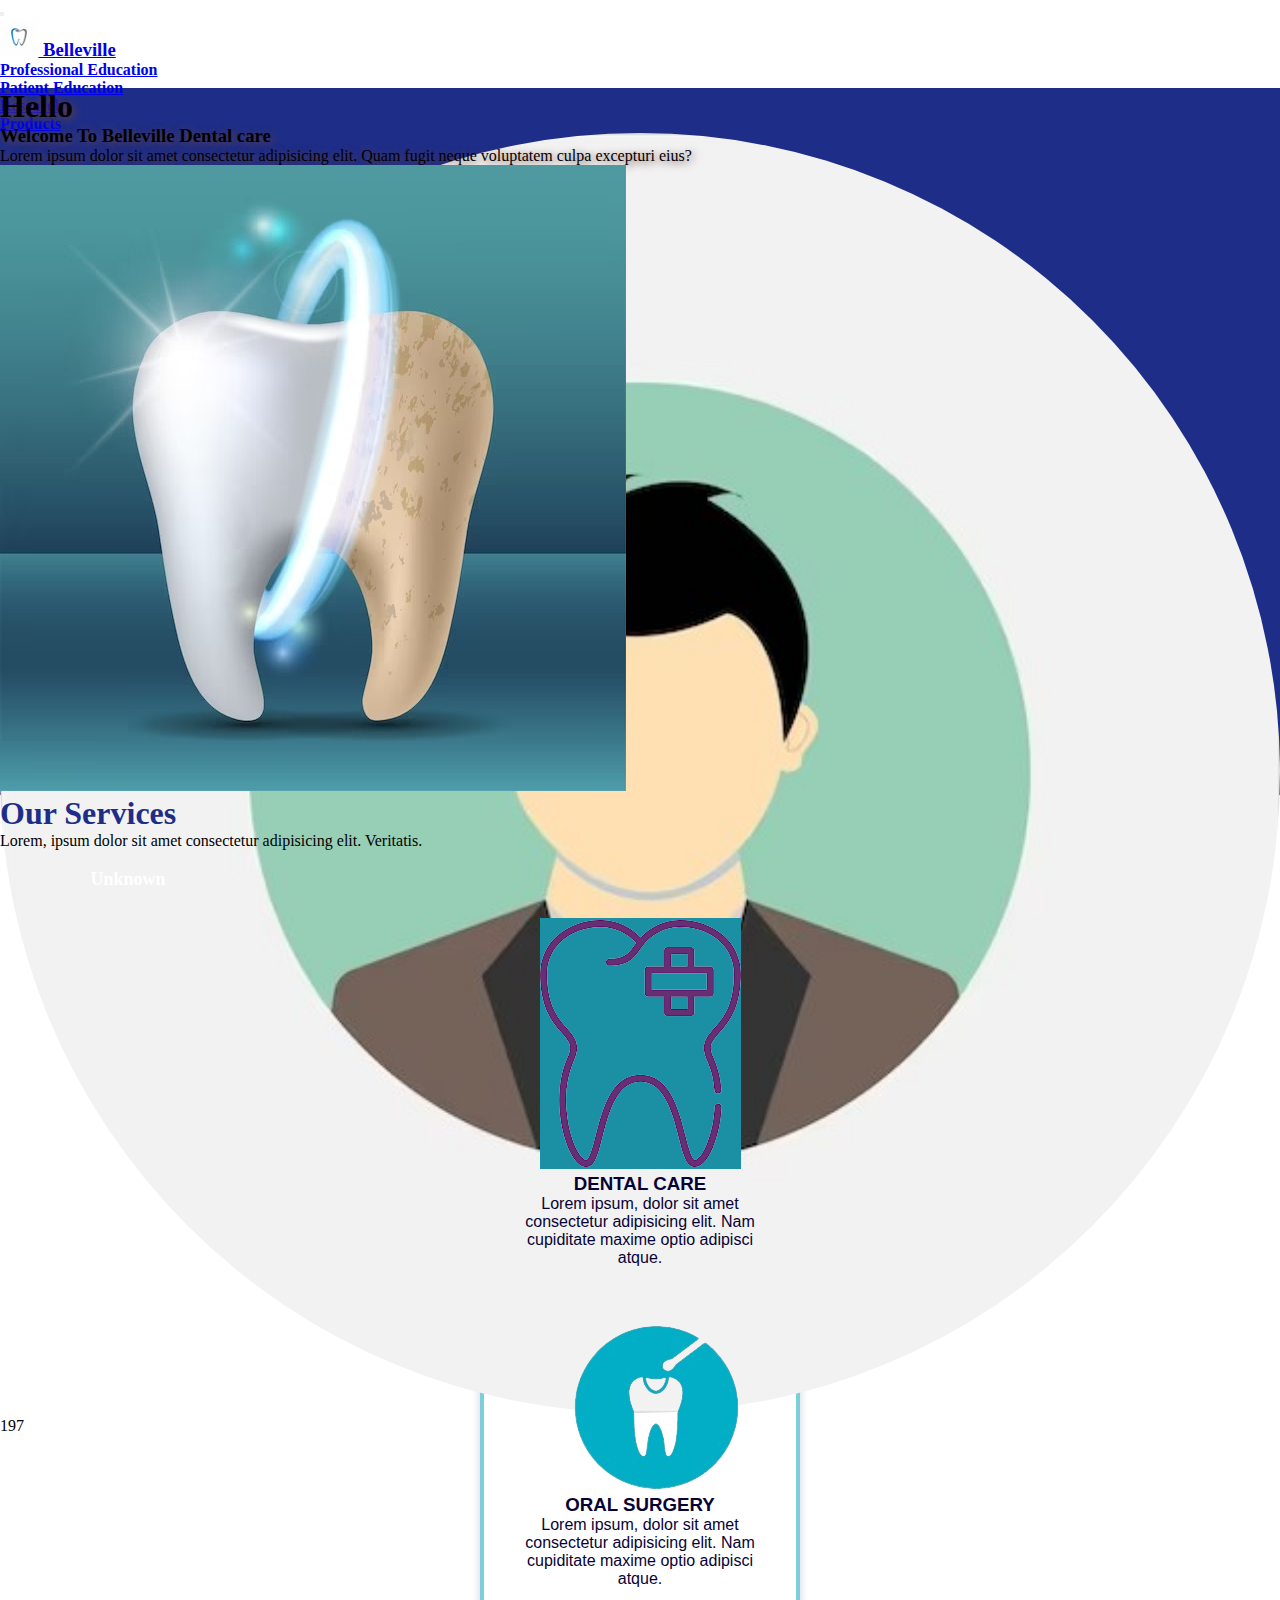
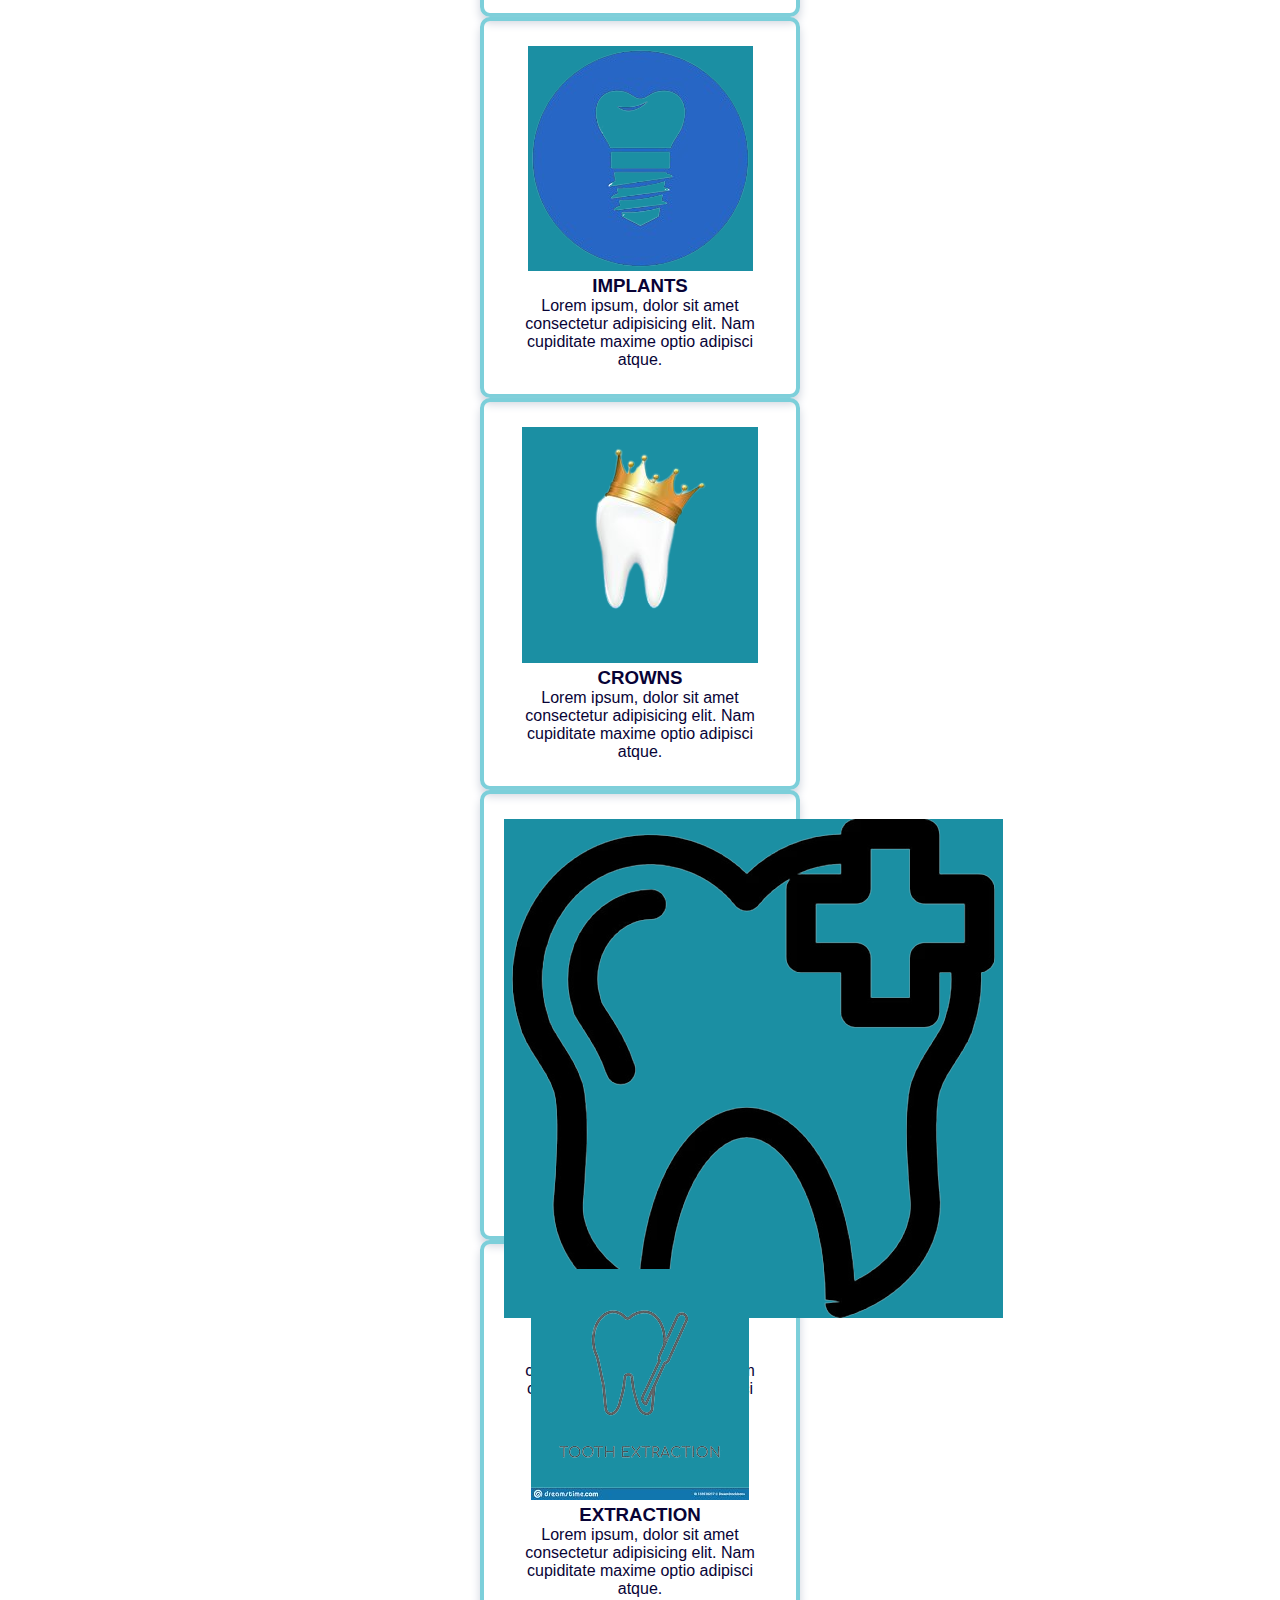
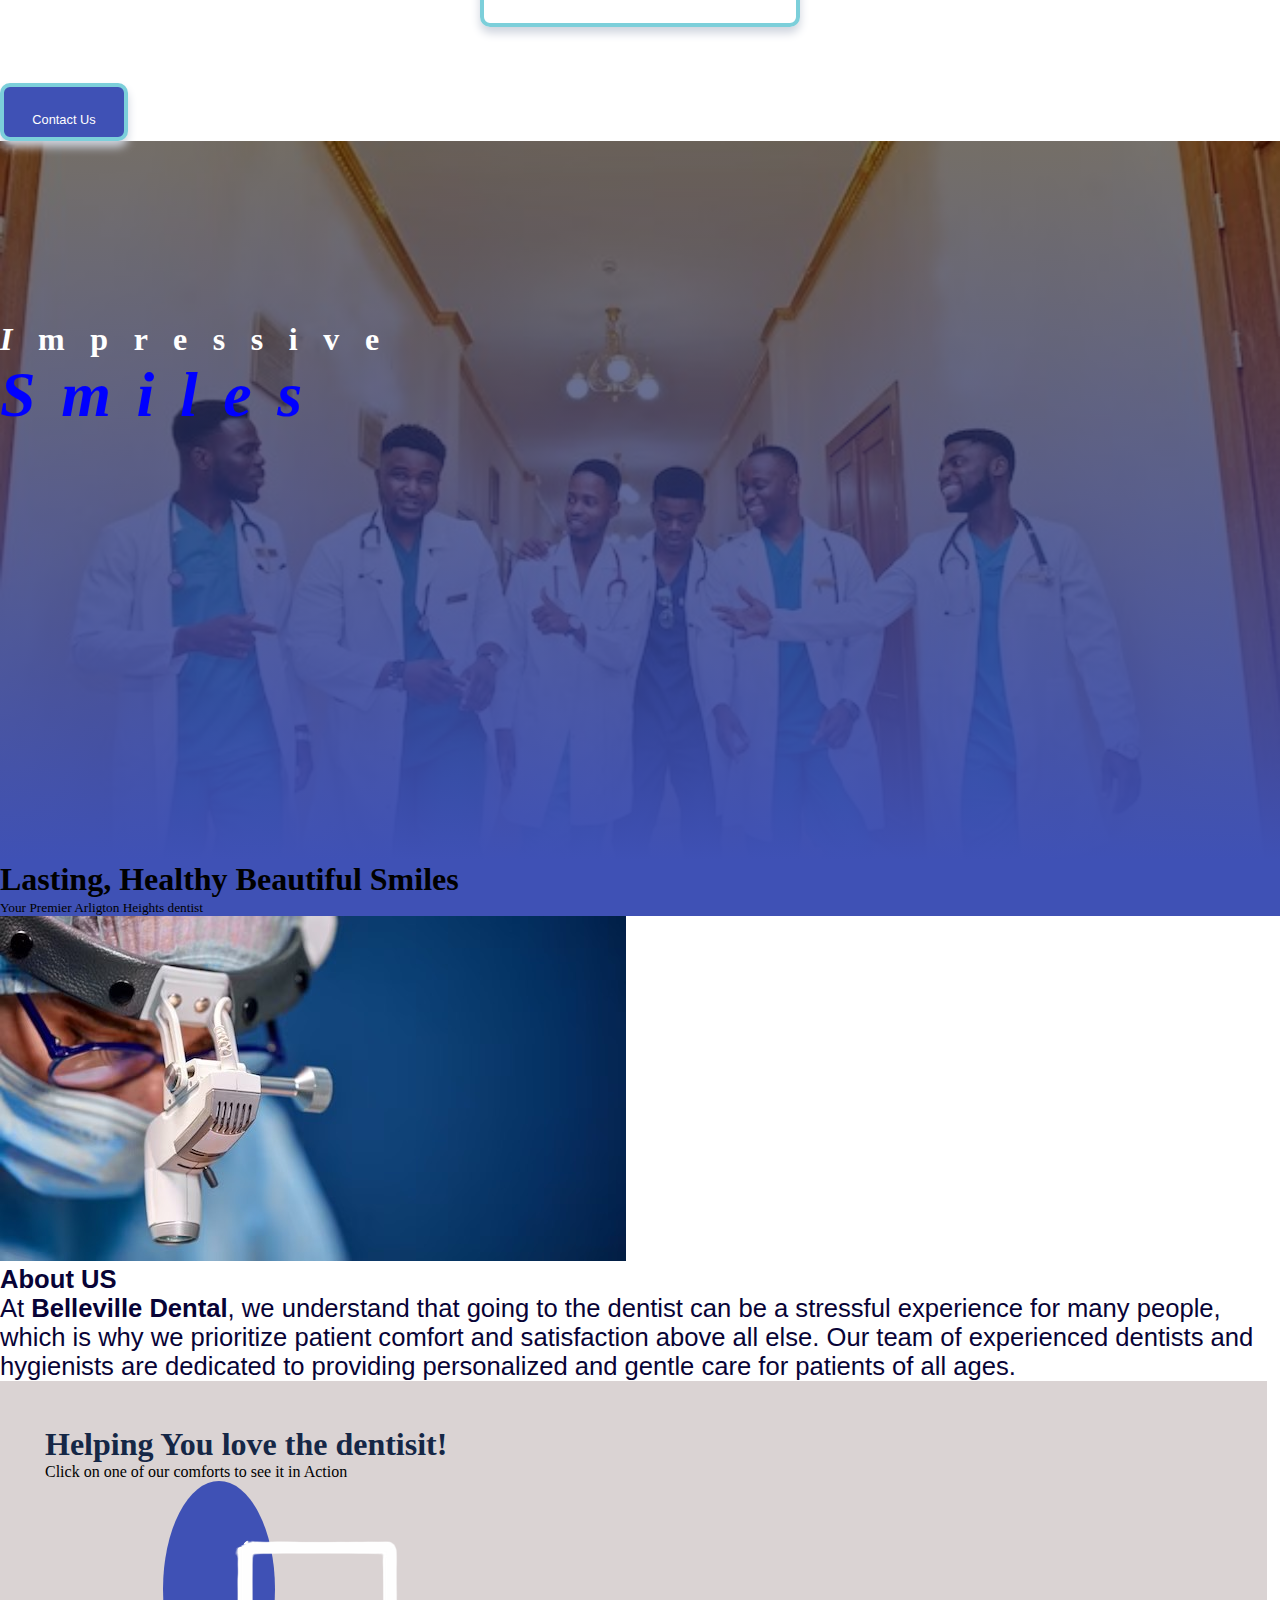
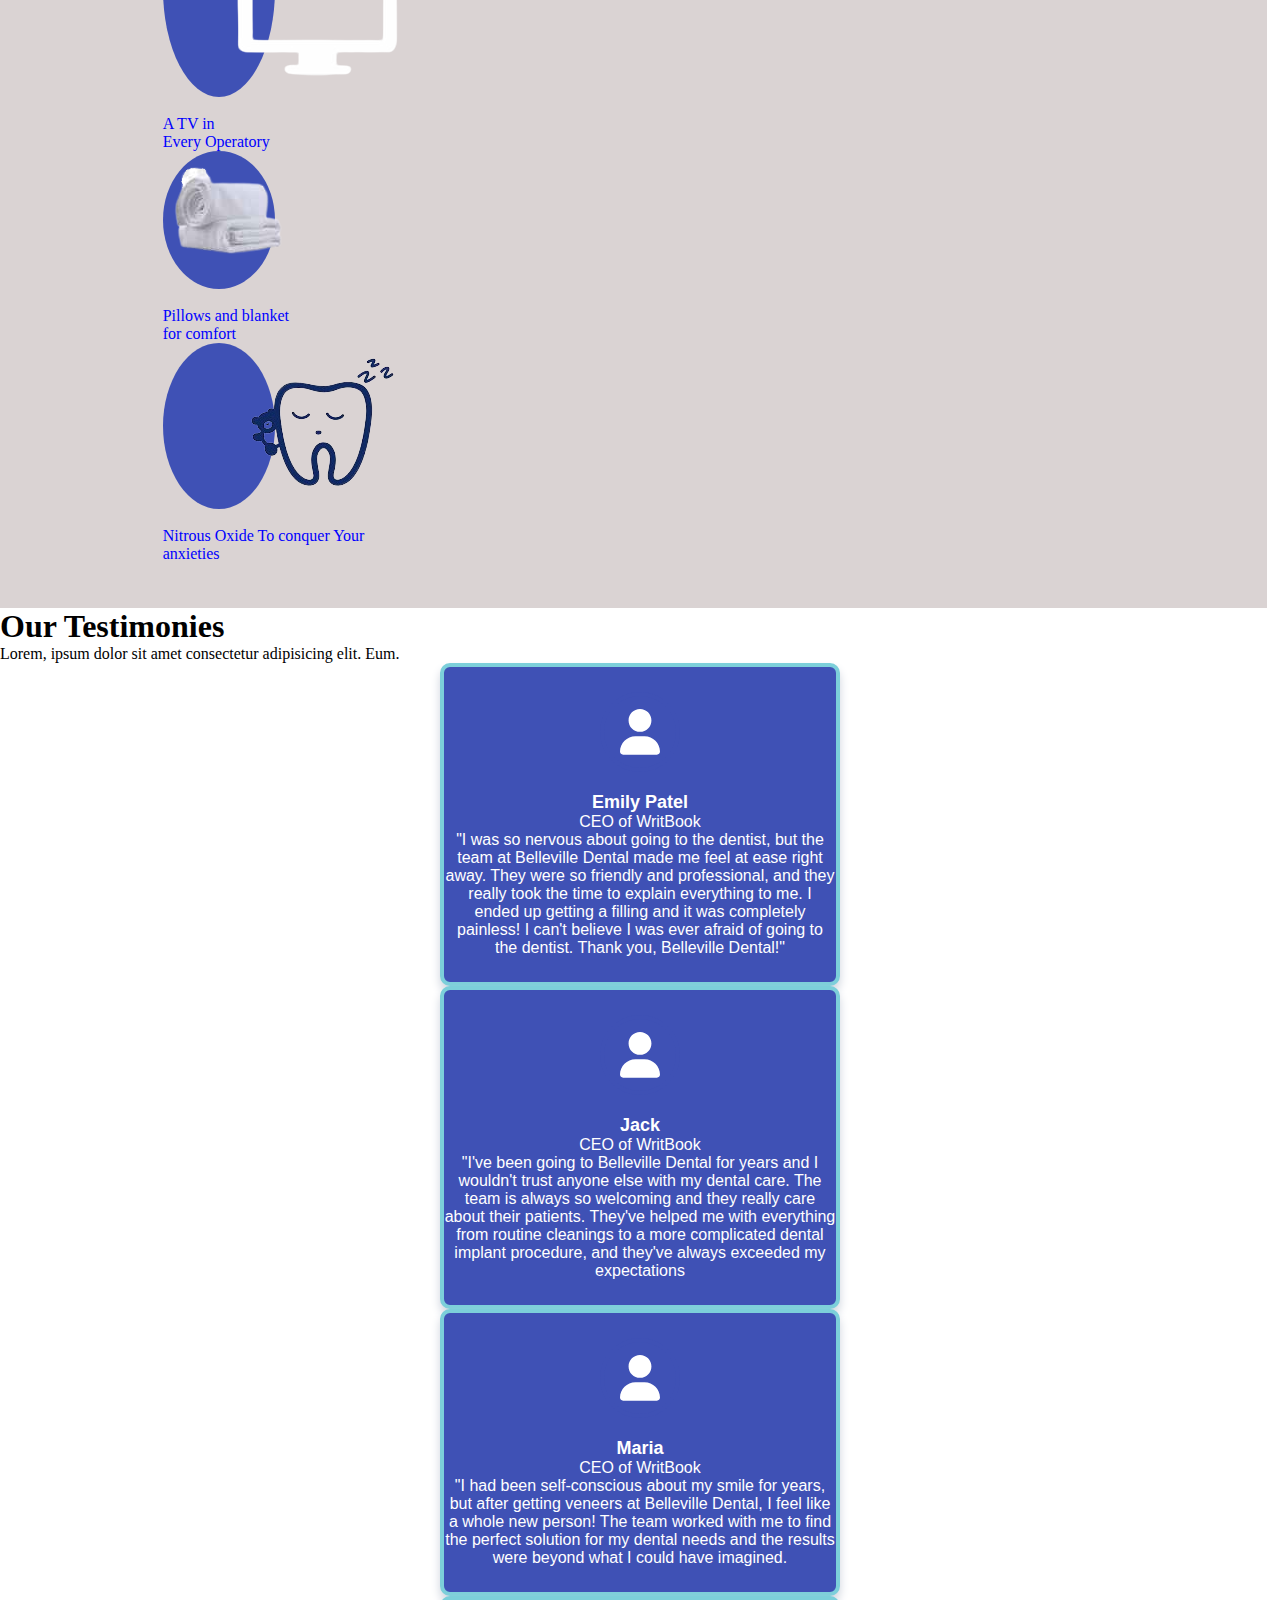
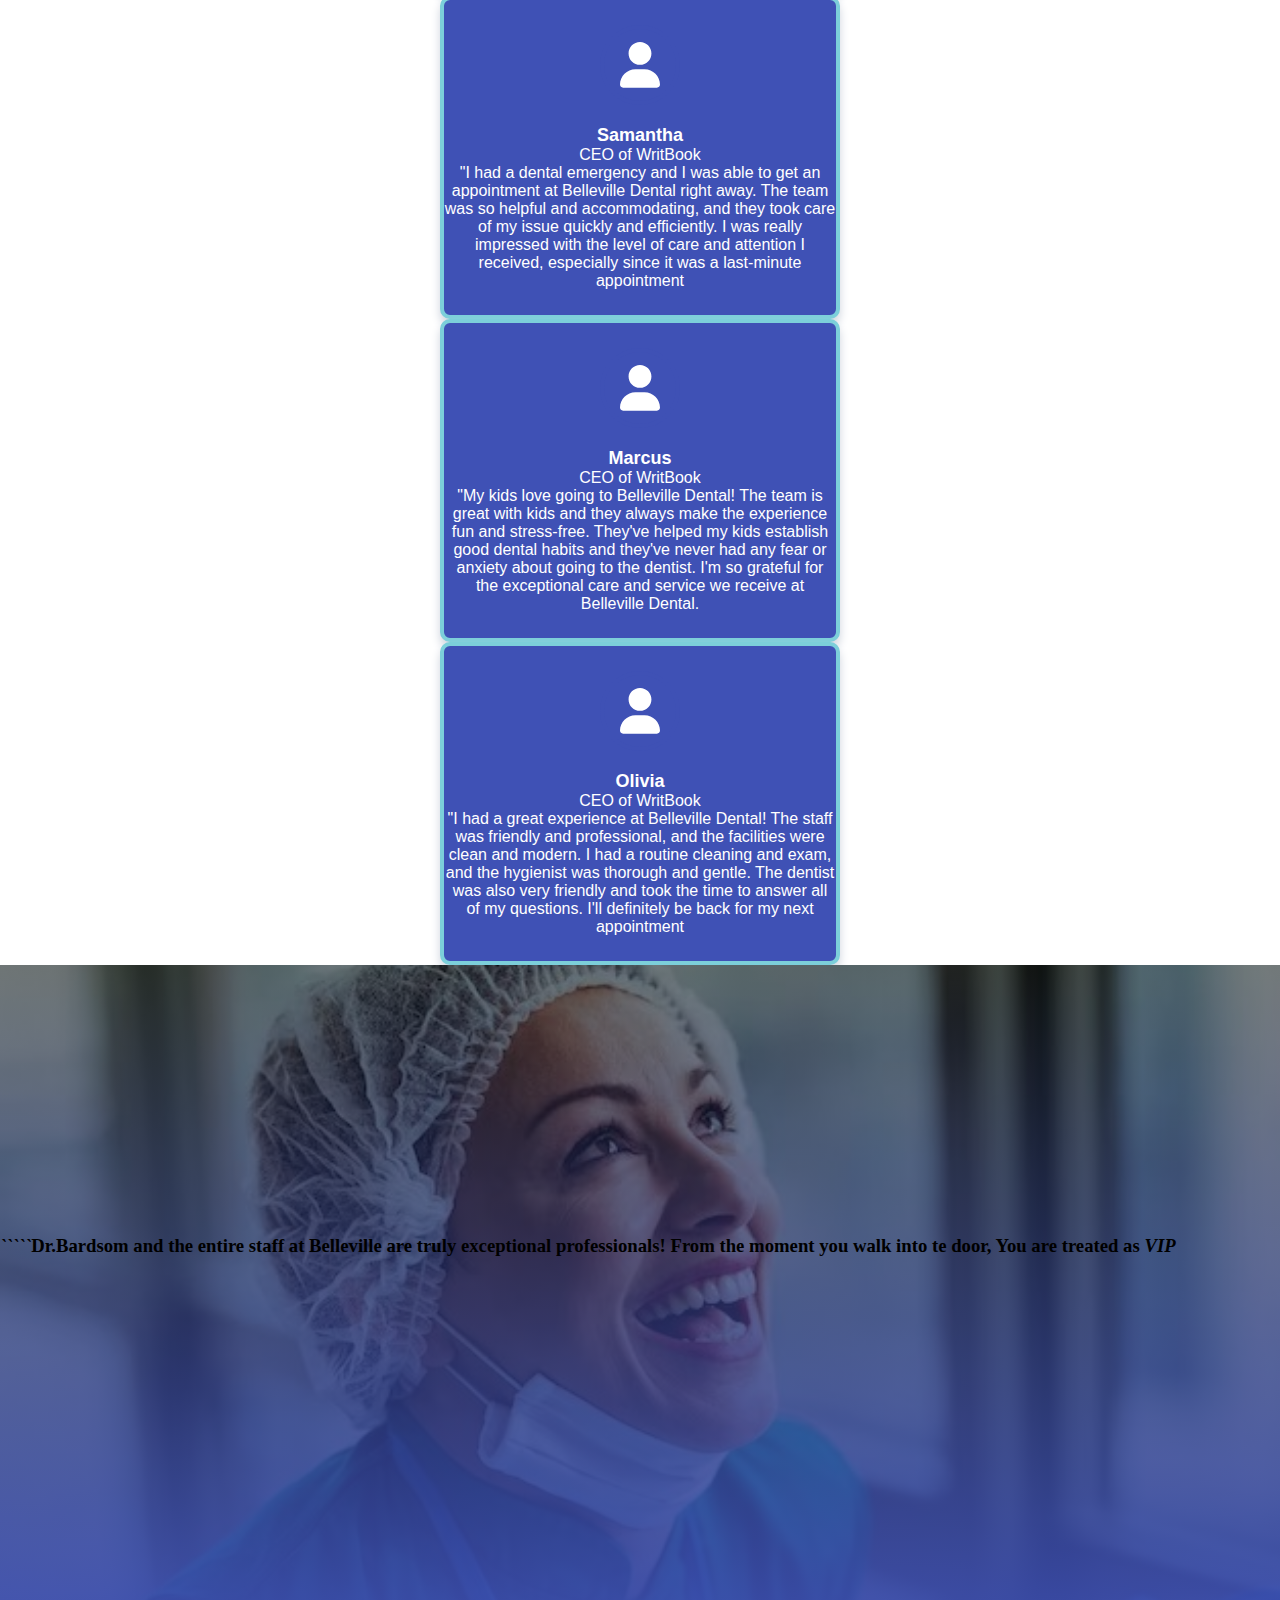
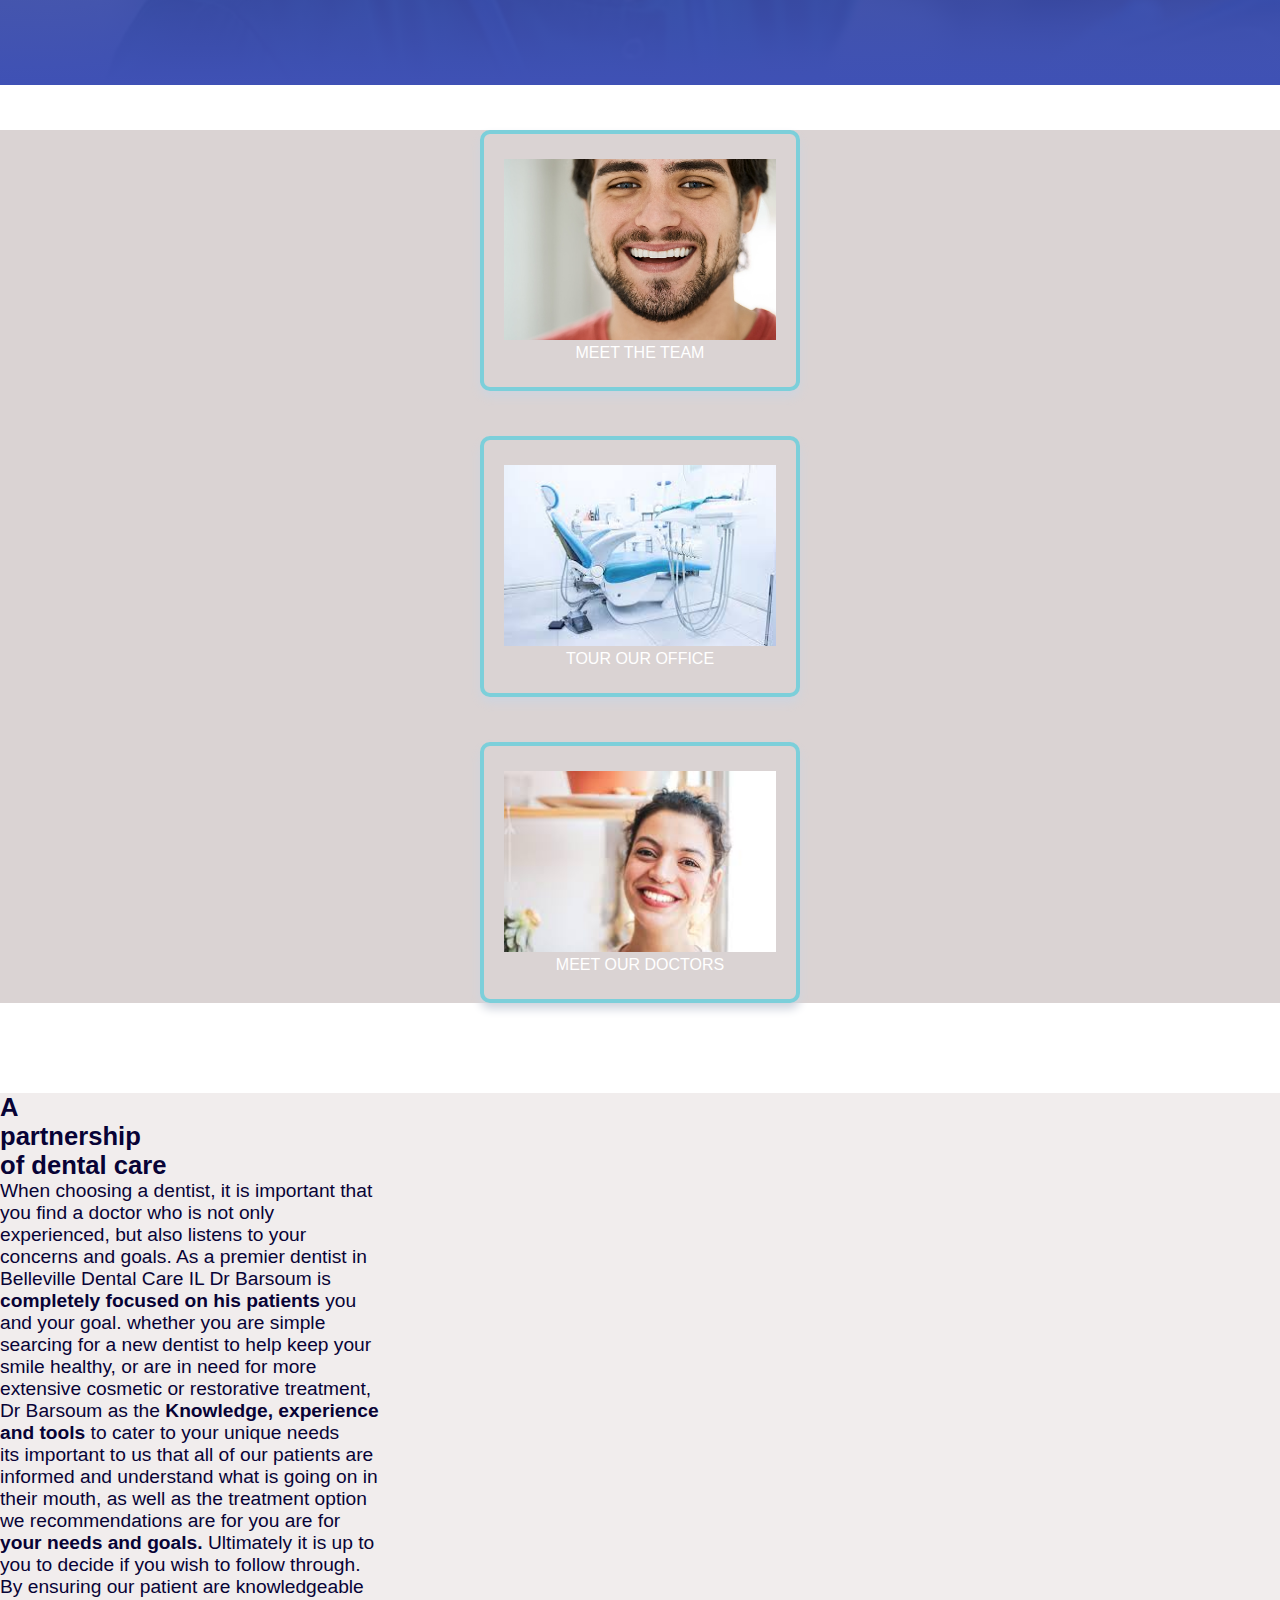
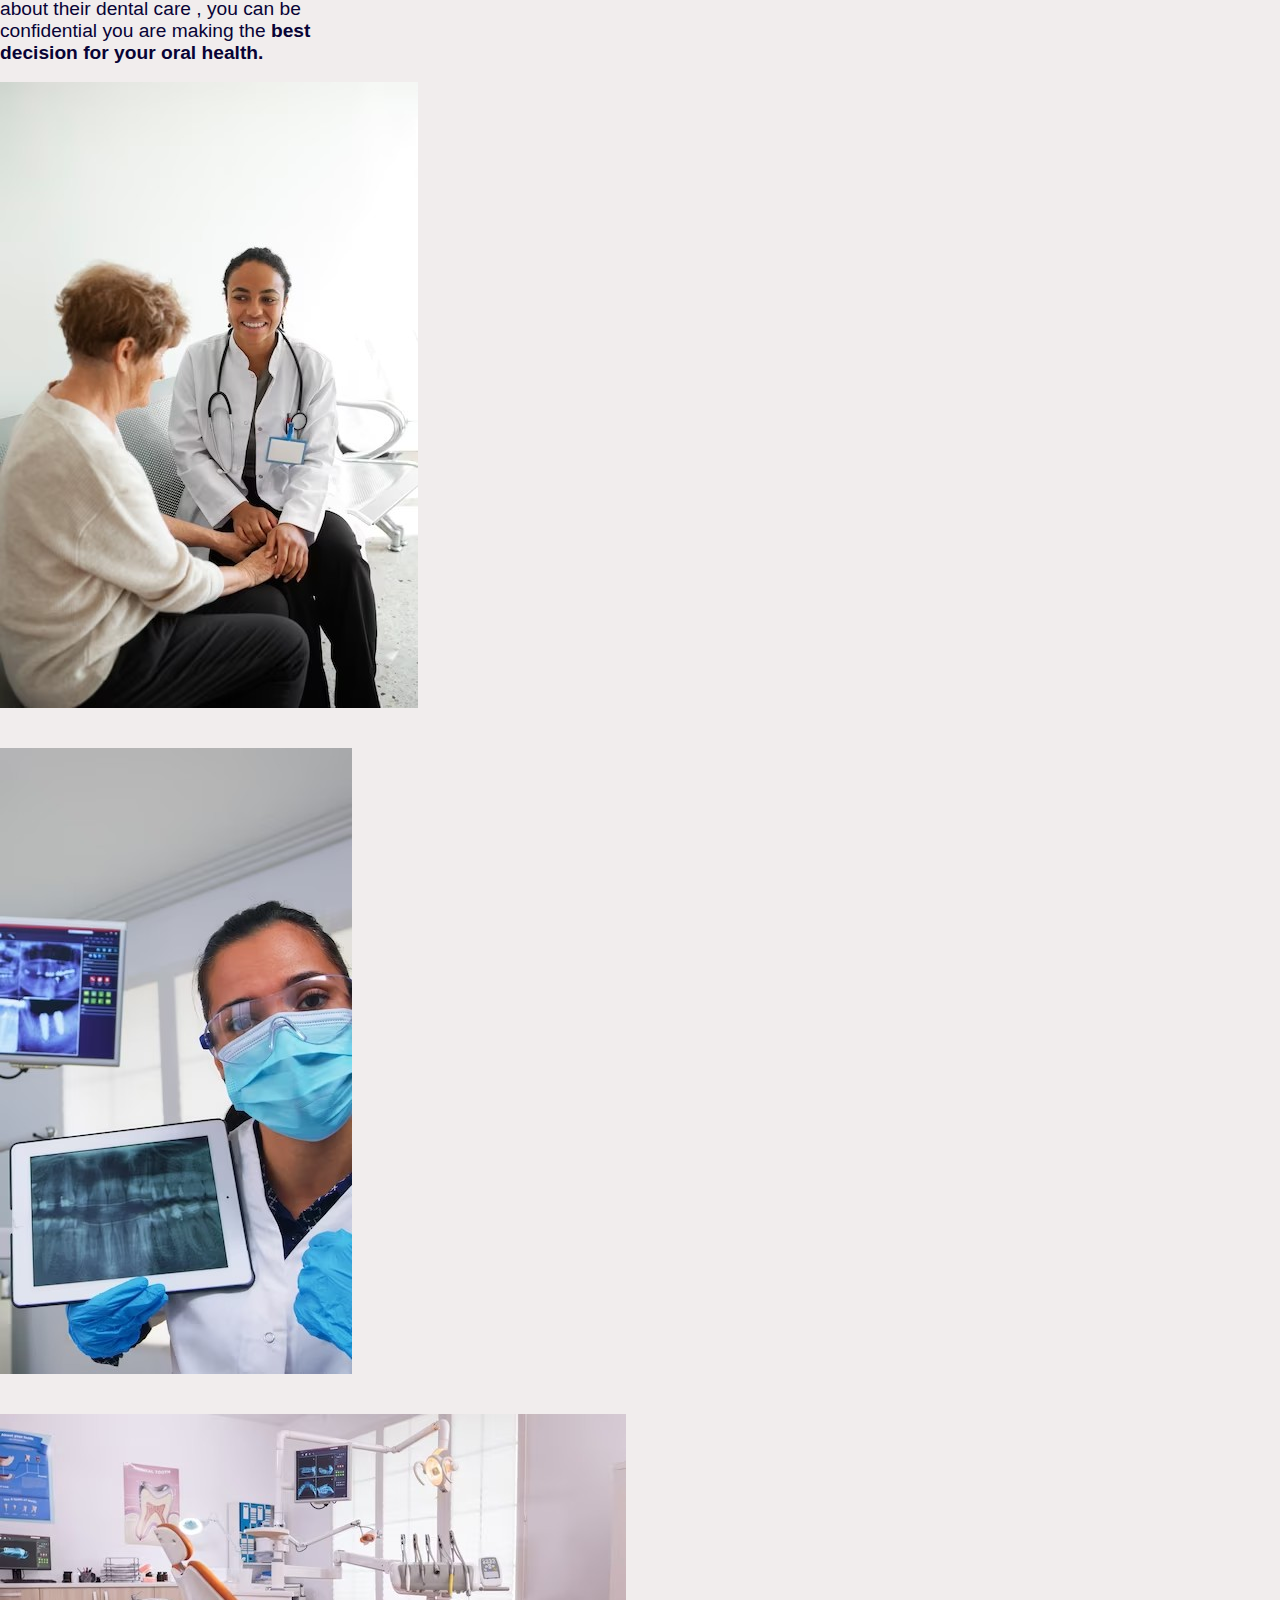
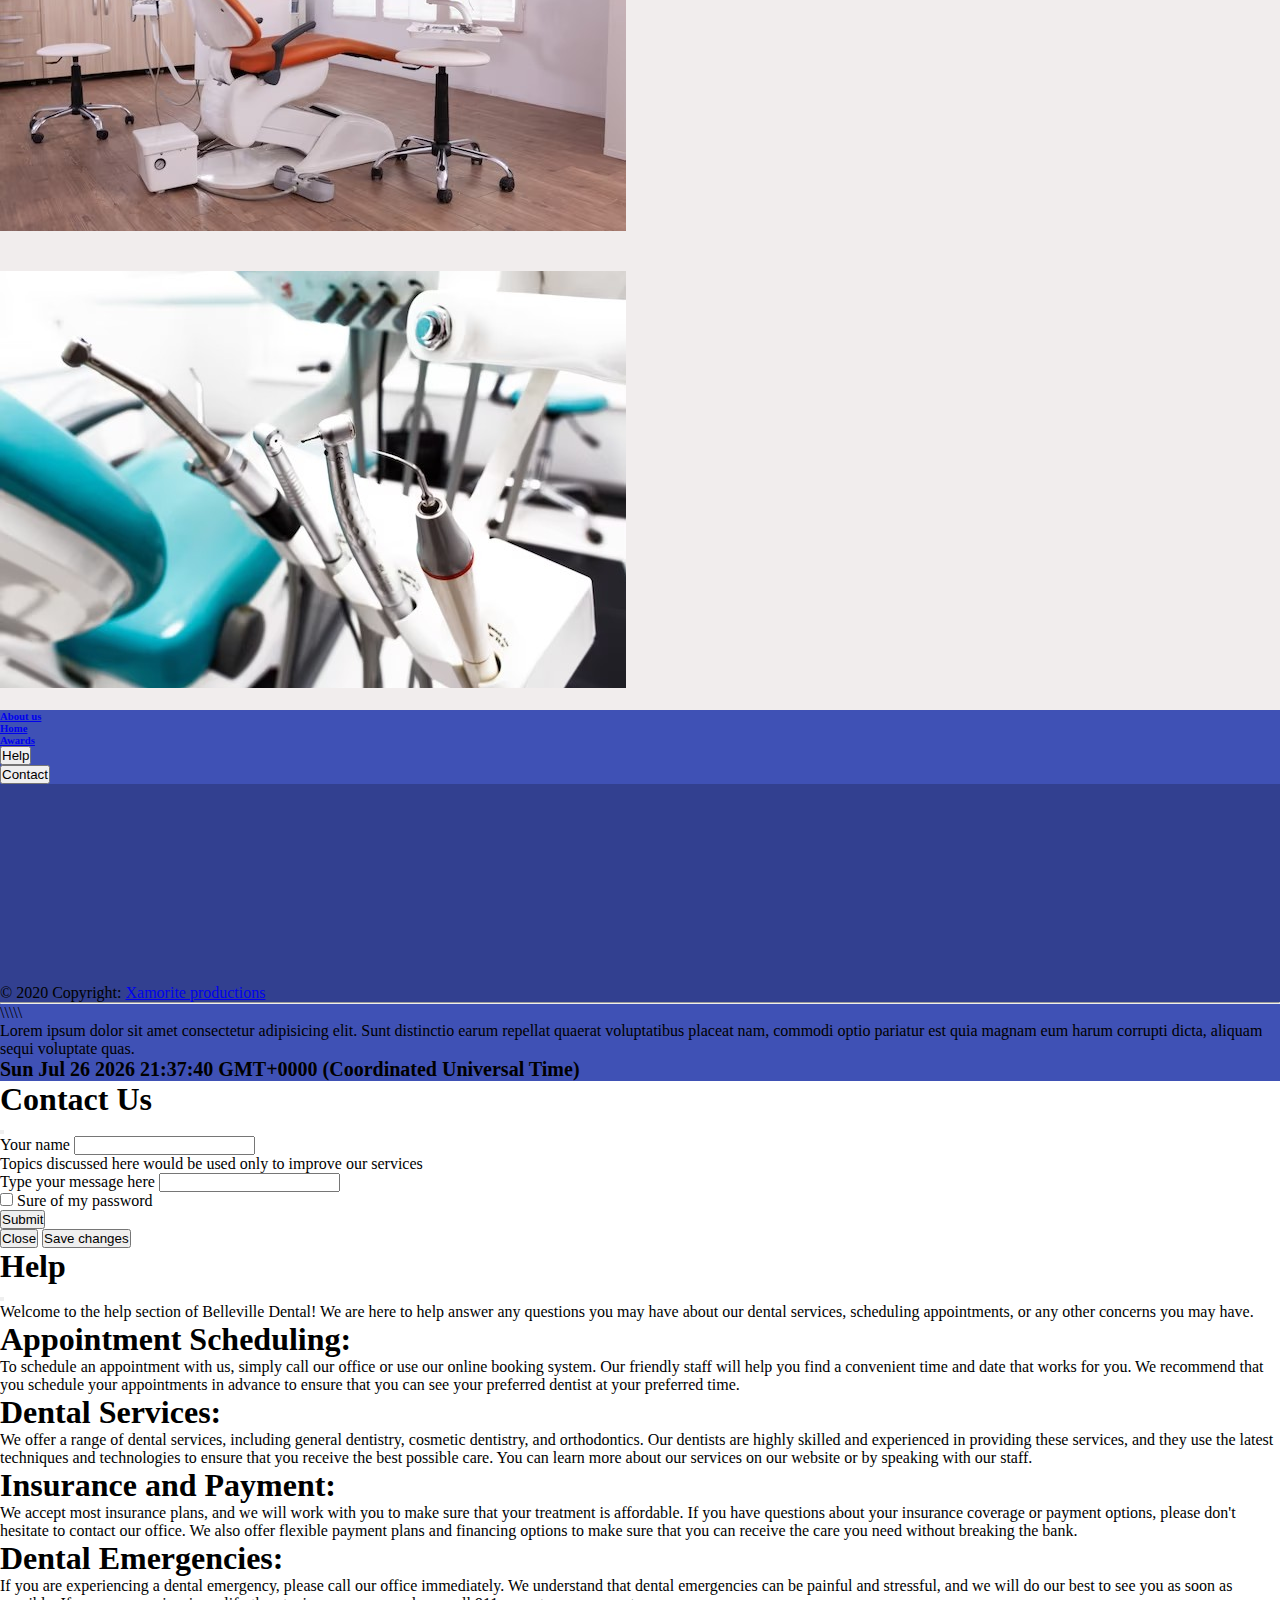
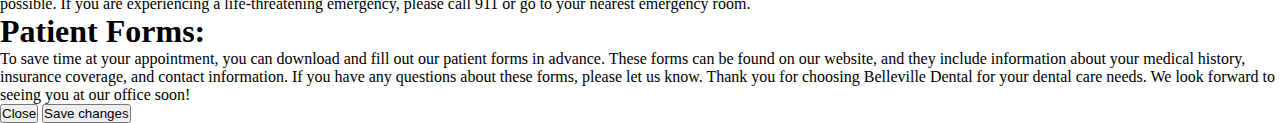
<file: html/index.html>
<!DOCTYPE html>
<html lang="en">
<head>
    <meta charset="UTF-8">
    <meta http-equiv="X-UA-Compatible" content="IE=edge">
    <meta name="viewport" content="width=device-width, initial-scale=1.0">
    <title>Belleville</title>
   
    <link
    href="https://cdn.jsdelivr.net/npm/bootstrap@5.3.0-alpha3/dist/css/bootstrap.min.css"
    rel="stylesheet"
    integrity="sha384-KK94CHFLLe+nY2dmCWGMq91rCGa5gtU4mk92HdvYe+M/SXH301p5ILy+dN9+nJOZ"
    crossorigin="anonymous"
  />
  <link rel="stylesheet" href="../css/belleville.css">
    <script
    src="https://cdn.jsdelivr.net/npm/bootstrap@5.3.0-alpha3/dist/js/bootstrap.bundle.min.js"
    integrity="sha384-ENjdO4Dr2bkBIFxQpeoTz1HIcje39Wm4jDKdf19U8gI4ddQ3GYNS7NTKfAdVQSZe"
    crossorigin="anonymous"
  ></script>
</head>
<body>
  <nav class="navbar navbar-expand-lg bg-body-tertiary sticky-top">
    <div class="container-fluid">
      <button
        class="navbar-toggler"
        type="button"
        data-bs-toggle="collapse"
        data-bs-target="#navbarTogglerDemo03"
        aria-controls="navbarTogglerDemo03"
        aria-expanded="false"
        aria-label="Toggle navigation"
      >
        <span class="navbar-toggler-icon"></span>
      </button>
      <a class="navbar-brand" href="./index.html"
        ><h3>
          <img src="../img/den-img.jpg" class="log rounded-pill" alt="logo" />
          Belleville
        </h3></a
      >
      
      <div class="collapse navbar-collapse" id="navbarTogglerDemo03">
        <ul class="navbar-nav ms-auto me-auto mb-2 mb-lg-0">
          <li class="nav-item">
            <h4>
              <a class="nav-link" href="./professional.html"
                >Professional Education</a
              >
            </h4>
          </li>
          <li class="nav-item">
            <h4>
              <a class="nav-link" href="./patient.html"
                >Patient Education</a
              >
            </h4>
          </li>
          <li class="nav-item">
            <h4><a class="nav-link" href="./research.html">Research</a></h4>
          </li>
          <li class="nav-item">
            <h4><a class="nav-link" href="./product.html">Products</a></h4>
          </li>
        </ul>
       
      </div><div class="row co "><div class="col"><img src="../img/counter.jpg" class="w-100 counter" alt=""></div><div class="col"> <p class="text-dark fs-5 "> <span id="visitor-count">0</span></p></div></div>
     
    </div>
  </nav>
  
  <div class="row  p-5 resy pel">
    <div class="col-lg-4  mt-5 p-5"><h1 class="fs-1 text-light rey">Hello</h1> <h3 class="rey text-white">Welcome To Belleville Dental care  </h3><p class="rey text-light">Lorem ipsum dolor sit amet consectetur adipisicing elit. Quam fugit neque voluptatem culpa excepturi eius?</p></div>
    <div class="col-lg-4 mx-auto mt-5"><img src="../img/welcome.jpg" class="rounded-circle w-100 " alt=""></div>
  </div>

<div class="p-5 serve">
  <h1 class="text-center jac">Our Services</h1> <p class="text-center">Lorem, ipsum dolor sit amet consectetur adipisicing elit. Veritatis.</p>
    <div class="row aboutus mx-auto ">
      <div class="card-clien col-lg-4 col-md-6 col-sm-12 mx-auto mt-5 services"><img src="../img/images-removebg-preview (1).png" class="rounded-circle w-25 pulp " alt=""><h3 class="text-center">DENTAL CARE</h3><p class="">Lorem ipsum, dolor sit amet consectetur adipisicing elit. Nam cupiditate maxime optio adipisci atque.</p></div>
      <div class="card-clien col-lg-4 col-md-6 col-sm-12 mx-auto mt-5 services"><img src="../img/sur-removebg-preview.png" class="rounded-circle w-50 " alt=""><h3 class="text-center">ORAL SURGERY</h3><p class="">Lorem ipsum, dolor sit amet consectetur adipisicing elit. Nam cupiditate maxime optio adipisci atque.</p></div>
      <div class="card-clien col-lg-4 col-md-6 col-sm-12 mx-auto mt-5 services"><img src="../img/imp-removebg-preview.png" class="rounded-circle w-25 pulp " alt=""><h3 class="text-center">IMPLANTS</h3><p class="">Lorem ipsum, dolor sit amet consectetur adipisicing elit. Nam cupiditate maxime optio adipisci atque.</p></div>
      <div class="card-clien col-lg-4 col-md-6 col-sm-12 mx-auto mt-5 services"><img src="../img/crown-removebg-preview.png " class="rounded-circle pulp w-25 " alt=""><h3 class="text-center">CROWNS</h3><p class="">Lorem ipsum, dolor sit amet consectetur adipisicing elit. Nam cupiditate maxime optio adipisci atque.</p></div>
      <div class="card-clien col-lg-4 col-md-6 col-sm-12 mx-auto mt-5 services"><img src="../img/em-removebg-preview.png" class="rounded-circle w-25 pulp" alt=""><h3 class="text-center">EMERGENCY</h3><p class="">Lorem ipsum, dolor sit amet consectetur adipisicing elit. Nam cupiditate maxime optio adipisci atque.</p></div>
      <div class="card-clien col-lg-4 col-md-6 col-sm-12 mx-auto mt-5 services"><img src="../img/ext-removebg-preview.png" class="rounded-circle pulp w-25 " alt=""><h3 class="text-center">EXTRACTION</h3><p class="">Lorem ipsum, dolor sit amet consectetur adipisicing elit. Nam cupiditate maxime optio adipisci atque.</p></div><br>
     
      </div>
      <p class="text-center"><button class="cont mt-5 card-clien jil">Contact Us</button></p>
    </div>

  <div class="thetop text-center">


<div class="content">
<h1 class="fs-1 timi"><i id="font">I</i>mpressive <br> <i class="melt"> Smiles</i> </h1><br>
</div>
  </div>
  <div class=" tell text-center lh-1">
    <h1 class="fs-1 text-light p-3 text-center lh-1">Lasting, Healthy Beautiful Smiles</h1><small class="text-light mx-auto lh-1">Your Premier Arligton Heights dentist</small>
   </div>

  <div class="about row p-5">
    <div class="col-lg-6 col-sm-12"><img src="../img/ab.jpg" class="w-100" alt=""></div>
    <div class="col-lg-6 col-sm-12"><h3 class="resp">About US</h3> <p class="resp">At <b> Belleville Dental</b>, we understand that going to the dentist can be a stressful experience for many people, which is why we prioritize patient comfort and satisfaction above all else. Our team of experienced dentists and hygienists are dedicated to providing personalized and gentle care for patients of all ages.</p></div>
  </div>


 

  

   <div class="text-center gta mx-auto mt-5 ">
    
    <p class="blue"><h1 class="madew">Helping You love the dentisit!</h1>Click on one of our comforts to see it in Action</p>
    <div class="row tenn">
    <div class="text-center col-lg-4 col-md-3 col-sm-12">  <div class="  mx-auto rime"><h1 class="text-center text-light mt-5 "><img src="../img/ewkhvdqkrhfvvbl-removebg-preview.png" class="w-100 mymt tv" alt=""></h1></div> <br>A TV in <br>Every Operatory</div>
    <div class="text-center col-lg-4 col-md-3 col-sm-12">  <div class="  mx-auto rime"><h1 class="text-center text-light mt-5"><img src="../img/download__1_-removebg-preview.png" class="w-100 mymt" alt=""></h1></div> <br>Pillows and blanket  <br> for comfort</div>
    <div class="text-center col-lg-4 col-md-3 col-sm-12">  <div class="  mx-auto rime"><h1 class="text-center text-light mt-5"><img src="../img/pok.png" class="w-100 mymt text-center pt-4" alt=""></h1></div> <br>Nitrous Oxide To conquer Your <br>anxieties</div>
      
    
    
    </div>





 
  
    </div>
  <div class=" p-5 serve">
    <h1 class="text-center">Our Testimonies</h1>
    <p class="text-center">Lorem, ipsum dolor sit amet consectetur adipisicing elit. Eum.</p>
    <div class="row  mx-auto p-5 testim ">   
      <div class="card-client col-lg-4 col-md-6 col-sm-12 mx-auto mt-5">
        <div class="user-picture">
            <svg viewBox="0 0 448 512" xmlns="http://www.w3.org/2000/svg">
                <path d="M224 256c70.7 0 128-57.31 128-128s-57.3-128-128-128C153.3 0 96 57.31 96 128S153.3 256 224 256zM274.7 304H173.3C77.61 304 0 381.6 0 477.3c0 19.14 15.52 34.67 34.66 34.67h378.7C432.5 512 448 496.5 448 477.3C448 381.6 370.4 304 274.7 304z"></path>
            </svg>
            
        </div>
        <p class="name-client"> Emily Patel
            <span>CEO of WritBook
            </span>
            <p >"I was so nervous about going to the dentist, but the team at Belleville Dental made me feel at ease right away. They were so friendly and professional, and they really took the time to explain everything to me. I ended up getting a filling and it was completely painless! I can't believe I was ever afraid of going to the dentist. Thank you, Belleville Dental!"</p>
        </p>
   
    </div>
    <div class="card-client col-lg-4 col-md-6 col-sm-12 mx-auto mt-5">
      <div class="user-picture">
          <svg viewBox="0 0 448 512" xmlns="http://www.w3.org/2000/svg">
              <path d="M224 256c70.7 0 128-57.31 128-128s-57.3-128-128-128C153.3 0 96 57.31 96 128S153.3 256 224 256zM274.7 304H173.3C77.61 304 0 381.6 0 477.3c0 19.14 15.52 34.67 34.66 34.67h378.7C432.5 512 448 496.5 448 477.3C448 381.6 370.4 304 274.7 304z"></path>
          </svg>
      </div>
      <p class="name-client"> Jack
          <span>CEO of WritBook
          </span>
          <p>"I've been going to Belleville Dental for years and I wouldn't trust anyone else with my dental care. The team is always so welcoming and they really care about their patients. They've helped me with everything from routine cleanings to a more complicated dental implant procedure, and they've always exceeded my expectations</p>
      </p>
    
  </div>
  <div class="card-client  col-lg-4 col-md-6 col-sm-12 mx-auto mt-5">
    <div class="user-picture">
        <svg viewBox="0 0 448 512" xmlns="http://www.w3.org/2000/svg">
            <path d="M224 256c70.7 0 128-57.31 128-128s-57.3-128-128-128C153.3 0 96 57.31 96 128S153.3 256 224 256zM274.7 304H173.3C77.61 304 0 381.6 0 477.3c0 19.14 15.52 34.67 34.66 34.67h378.7C432.5 512 448 496.5 448 477.3C448 381.6 370.4 304 274.7 304z"></path>
        </svg>
    </div>
    <p class="name-client"> Maria
        <span>CEO of WritBook
        </span>
    </p>
    <p>"I had been self-conscious about my smile for years, but after getting veneers at Belleville Dental, I feel like a whole new person! The team worked with me to find the perfect solution for my dental needs and the results were beyond what I could have imagined.</p>
 
  </div>
  <div class="card-client  col-lg-4 col-md-6 col-sm-12 mx-auto mt-5">
  <div class="user-picture">
      <svg viewBox="0 0 448 512" xmlns="http://www.w3.org/2000/svg">
          <path d="M224 256c70.7 0 128-57.31 128-128s-57.3-128-128-128C153.3 0 96 57.31 96 128S153.3 256 224 256zM274.7 304H173.3C77.61 304 0 381.6 0 477.3c0 19.14 15.52 34.67 34.66 34.67h378.7C432.5 512 448 496.5 448 477.3C448 381.6 370.4 304 274.7 304z"></path>
      </svg>
  </div>
  <p class="name-client"> Samantha
      <span>CEO of WritBook
      </span>
  </p>
  <p>"I had a dental emergency and I was able to get an appointment at Belleville Dental right away. The team was so helpful and accommodating, and they took care of my issue quickly and efficiently. I was really impressed with the level of care and attention I received, especially since it was a last-minute appointment</p>

  </div>
  <div class="card-client  col-lg-4 col-md-6 col-sm-12 mx-auto mt-5">
    <div class="user-picture">
        <svg viewBox="0 0 448 512" xmlns="http://www.w3.org/2000/svg">
            <path d="M224 256c70.7 0 128-57.31 128-128s-57.3-128-128-128C153.3 0 96 57.31 96 128S153.3 256 224 256zM274.7 304H173.3C77.61 304 0 381.6 0 477.3c0 19.14 15.52 34.67 34.66 34.67h378.7C432.5 512 448 496.5 448 477.3C448 381.6 370.4 304 274.7 304z"></path>
        </svg>
    </div>
    <p class="name-client"> Marcus
        <span>CEO of WritBook
        </span>
    </p>
    <p>"My kids love going to Belleville Dental! The team is great with kids and they always make the experience fun and stress-free. They've helped my kids establish good dental habits and they've never had any fear or anxiety about going to the dentist. I'm so grateful for the exceptional care and service we receive at Belleville Dental.</p>
  
    </div>
    <div class="card-client  col-lg-4 col-md-6 col-sm-12 mx-auto mt-5">
      <div class="user-picture">
          <svg viewBox="0 0 448 512" xmlns="http://www.w3.org/2000/svg">
              <path d="M224 256c70.7 0 128-57.31 128-128s-57.3-128-128-128C153.3 0 96 57.31 96 128S153.3 256 224 256zM274.7 304H173.3C77.61 304 0 381.6 0 477.3c0 19.14 15.52 34.67 34.66 34.67h378.7C432.5 512 448 496.5 448 477.3C448 381.6 370.4 304 274.7 304z"></path>
          </svg>
      </div>
      <p class="name-client"> Olivia
          <span>CEO of WritBook
          </span>
      </p>
      <p>"I had a great experience at Belleville Dental! The staff was friendly and professional, and the facilities were clean and modern. I had a routine cleaning and exam, and the hygienist was thorough and gentle. The dentist was also very friendly and took the time to answer all of my questions. I'll definitely be back for my next appointment</p>
    
      </div>
  </div>
</div>
   
      

    

    
   
    

  
    <div class="apprecition p-10"><div class=" w-50 mx-auto">
      <h3 class="fs-3 text-light mdaooo"><i id="font">`````</i>Dr.Bardsom and the entire staff at Belleville are truly exceptional professionals! From the moment you walk into te door, You are treated as <i>VIP</i>  </h3>
      </div></div> 
   
     
      <div class="row gray mx-auto">
        <div class=" card-clien col-lg-4 col-md-6 col-sm-12 mx-auto mt-5 activities bg-primary"><img src="../img/sear.jpg" alt="" style="width: 100%; height: 90%;"><a class="text-light text-decoration-none">MEET THE TEAM</a></div>
        <div class="card-clien col-lg-4 col-md-6 col-sm-12 mx-auto mt-5 activities bg-primary"><img src="../img/images (1).jpeg" alt="" style="width: 100%; height: 90%;"><a class="text-light text-decoration-none">TOUR OUR OFFICE</a></div>
        <div class="card-clien col-lg-4 col-md-6 col-sm-12 mx-auto mt-5 activities bg-primary"><img src="../img/healthy.jpeg" alt="" style="width: 100%; height: 90%;"><a class="text-light text-decoration-none">MEET OUR DOCTORS</a></div>
        </div>

        
        <div class="row partner p-5">
          <div class="col-lg-6 col-sm-12 tile mx-auto"><h1 class=" resp">A <br> partnership <br> of dental care</h1>
            <p class="responsive">When choosing a dentist, it is important that you find a doctor who is not only experienced, but also listens to your concerns and goals. As a premier dentist in Belleville Dental Care IL Dr Barsoum is <b>completely focused on his patients </b> you and your goal. whether you are simple searcing for a new dentist to help keep your smile healthy, or are in need for more extensive cosmetic or restorative treatment, Dr Barsoum as the <b>Knowledge, experience and tools </b> to cater to your unique needs</p><p class="responsive">
          its important to us that all of our patients are informed and understand what is going on in their  mouth, as well as the treatment option we recommendations are for you are for <b>your needs and goals.</b> Ultimately it is up to you to decide if you wish to follow through. By ensuring our patient are knowledgeable about their dental care , you can be confidential you are making the <b>best decision for your oral health.</b> </p> </div>
          <div class="col-lg-6 col-sm-12 row josh mx-auto"><img src="../img/doc&pat.jpg" class="the_foursquare col-6" alt=""><img src="../img/test-tab.jpg"class="the_foursquare col-6"  alt=""><img src="../img/macine.jpg" class="the_foursquare col-6"  alt=""><img src="../img/ore.jpg"class="the_foursquare col-6"  alt=""></div>
          </div>
 <!-- <div class="bar text-center  "><h1 class="text-light">Comfort and convenience for smile</h1>
          </div>
      
          <div class="row text-center">
          <div class="col-lg-4 col-md-6 col-sm-12">Heigh Definition, 3D images <br>
          Precision implant design <br>
        Fast, comfortable scan</div>
          <div class="col-lg-4 col-md-6 col-sm-12"></div>
          <div class="col-lg-4 col-md-6 col-sm-12"></div></div> -->

  <div class="container ti">
      
    <footer class="text-center text-white tttl" style="background-color: #3f51b5">
      <div class="container">
        <section class="mt-5">
          <div class="row text-center d-flex justify-content-center pt-5">
            <div class="col-md-2">
              <h6 class="text-uppercase font-weight-bold">
                <a href="./about_us.html" class="text-white">About us</a>
              </h6>
            </div>
  
            <div class="col-md-2">
              <h6 class="text-uppercase font-weight-bold">
                <a href="./index.html" class="text-light">Home</a>
              </h6>
            </div>
  
            <div class="col-md-2">
              <h6 class="text-uppercase font-weight-bold">
                <a href="#!" class="text-white">Awards</a>
              </h6>
            </div> 
  
            <div class="col-md-2">
              <h6 class="text-uppercase font-weight-bold">
                <button type="button" class="btn text-light" data-bs-toggle="modal" data-bs-target="#exampleModl">
                  Help
                </button>
              </h6>
            </div>
          
  
            
            <div class="col-md-2">
              <h6 class="text-uppercase font-weight-bold">
                 <button type="button" class="btn text-light" data-bs-toggle="modal" data-bs-target="#exampleModa">
                    Contact
                  </button></h6>
                  <!-- Button trigger modal -->


<!-- Modal -->

            
                


              </h6>
            </div>
       
          </div>
          <div
           class="text-center p-3"
           style="background-color: rgba(0, 0, 0, 0.2)"
           >
           <div class="mapouter"><div class="gmap_canvas"><iframe width="300vw" height="300vh" id="gmap_canvas" src="https://maps.google.com/maps?q=aptect%20abeokuta&t=&z=13&ie=UTF8&iwloc=&output=embed" frameborder="0" scrolling="no" marginheight="0" marginwidth="0"></iframe><a href="https://123movies-i.net">123movies</a><br><style>.mapouter{position:relative;text-align:right;height:200px;width:10vw;}</style><a href="https://www.embedgooglemap.net">embed google map on website</a><style>.gmap_canvas {overflow:hidden;background:none!important;height:200px;width:40vw;}</style></div></div> 
        © 2020 Copyright:
        <a class="text-white" href="eogunneye@gmail.com"
           >Xamorite productions</a
          >
          
      </div>
        </section>
       
  
        <hr class="my-5" />\\\\\
  
       
        <section class="mb-5">
          <div class="row d-flex justify-content-center">
            <div class="col-lg-8">
              <p>
                Lorem ipsum dolor sit amet consectetur adipisicing elit. Sunt
                distinctio earum repellat quaerat voluptatibus placeat nam,
                commodi optio pariatur est quia magnam eum harum corrupti
                dicta, aliquam sequi voluptate quas.
              </p>
            </div>
          </div>
        </section>
      

      
      </div>
     
  
      
      <div class="ticker-container ">
        <ul class="ticker">
          <li><p  class="text-light" id="demo"></p></li>
          <li id="loca"></p></li>
        </ul>
        <div id="ticker"></div>
      </div>
     
      
    </footer >
  </div>

  <div class="modal fade" id="exampleModa" tabindex="-1" aria-labelledby="exampleModalLabel" aria-hidden="True">
    <div class="modal-dialog">
      <div class="modal-content">
        <div class="modal-header text-center">
          <h1 class="modal-title fs-5 text-center" id="exampleModalLabel">Contact Us</h1>
          <button type="button" class="btn-close" data-bs-dismiss="modal" aria-label="Close"></button>
        </div>
        <div class="modal-body">
          <form>
            <div class="mb-3">
              <label for="exampleInputEmail1" class="form-label">Your name</label>
              <input type="email" class="form-control" id="exampleInputEmail1" aria-describedby="emailHelp">
              <div id="emailHelp" class="form-text">Topics discussed here would be used only to improve our services </div>
            </div>
            <div class="mb-3">
              <label for="exampleInputPassword1" class="form-label">Type your message here</label>
              <input type="password" class="form-control" id="exampleInputPassword1">
            </div>
            <div class="mb-3 form-check">
              <input type="checkbox" class="form-check-input" id="exampleCheck1">
              <label class="form-check-label" for="exampleCheck1">Sure of my password</label>
            </div>
            <button type="submit" class="btn btn-primary">Submit</button>
          </form>
        </div>
        <div class="modal-footer">
          <button type="button" class="btn btn-secondary" data-bs-dismiss="modal">Close</button>
          <button type="button" class="btn btn-primary">Save changes</button>
        </div>
      </div>
    </div>
  </div>

  <div class="modal fade" id="exampleModl" tabindex="-1" aria-labelledby="exampleModalLabel" aria-hidden="True">
    <div class="modal-dialog">
      <div class="modal-content">
        <div class="modal-header text-center">
          <h1 class="modal-title fs-5 text-center" id="exampleModalLabel">Help</h1>
          <button type="button" class="btn-close" data-bs-dismiss="modal" aria-label="Close"></button>
        </div>
        <div class="modal-body text-center">
          Welcome to the help section of Belleville Dental! We are here to help answer any questions you may have about our dental services, scheduling appointments, or any other concerns you may have.

         <h1> Appointment Scheduling:</h1>
          To schedule an appointment with us, simply call our office or use our online booking system. Our friendly staff will help you find a convenient time and date that works for you. We recommend that you schedule your appointments in advance to ensure that you can see your preferred dentist at your preferred time.
          
          <h1>Dental Services:</h1>
          We offer a range of dental services, including general dentistry, cosmetic dentistry, and orthodontics. Our dentists are highly skilled and experienced in providing these services, and they use the latest techniques and technologies to ensure that you receive the best possible care. You can learn more about our services on our website or by speaking with our staff.
          
          <h1>Insurance and Payment:</h1>
          We accept most insurance plans, and we will work with you to make sure that your treatment is affordable. If you have questions about your insurance coverage or payment options, please don't hesitate to contact our office. We also offer flexible payment plans and financing options to make sure that you can receive the care you need without breaking the bank.
          
          <h1>Dental Emergencies:</h1>
          If you are experiencing a dental emergency, please call our office immediately. We understand that dental emergencies can be painful and stressful, and we will do our best to see you as soon as possible. If you are experiencing a life-threatening emergency, please call 911 or go to your nearest emergency room.
          
         <h1> Patient Forms:</h1>
          To save time at your appointment, you can download and fill out our patient forms in advance. These forms can be found on our website, and they include information about your medical history, insurance coverage, and contact information. If you have any questions about these forms, please let us know.
          
          Thank you for choosing Belleville Dental for your dental care needs. We look forward to seeing you at our office soon!
        </div>
        <div class="modal-footer">
          <button type="button" class="btn btn-secondary" data-bs-dismiss="modal">Close</button>
          <button type="button" class="btn btn-primary">Save changes</button>
        </div>
      </div>
    </div>
  </div>
<script src="../js/app.js"></script> 
</body>
</html>
</file>
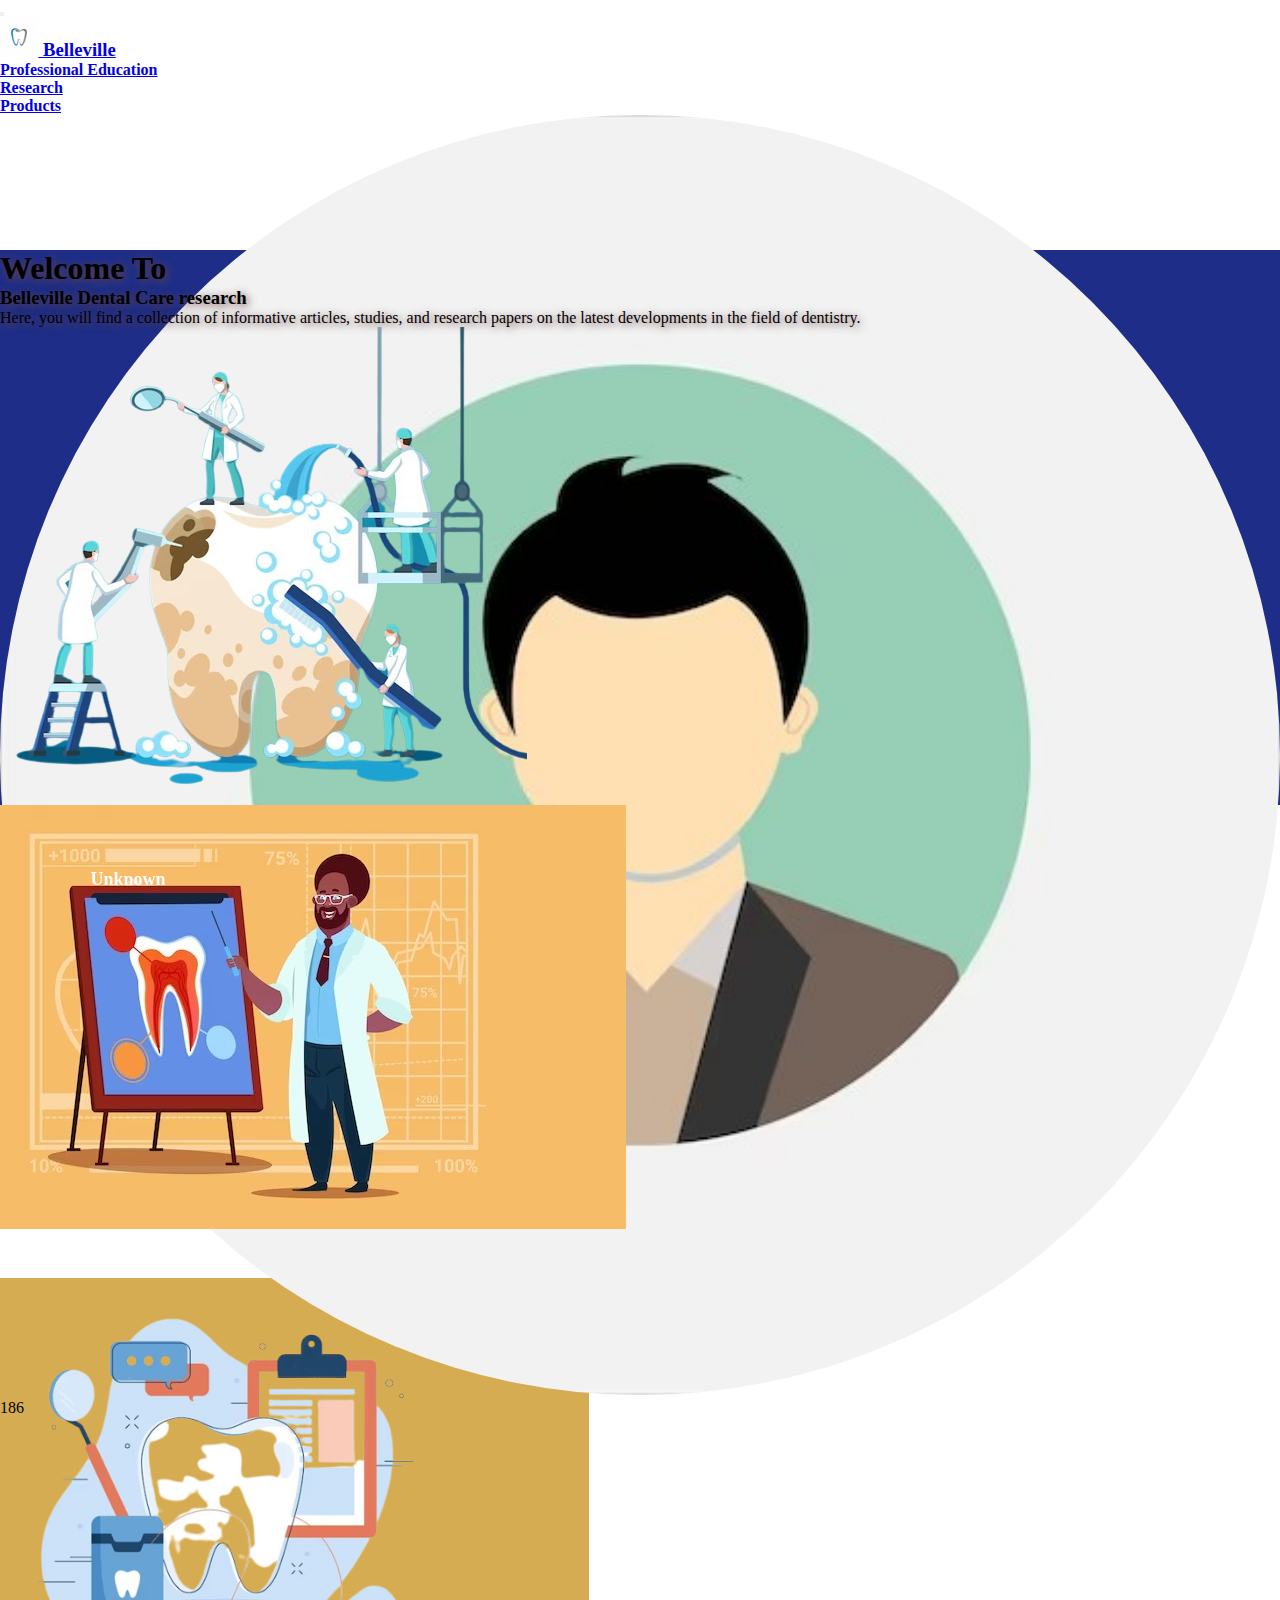
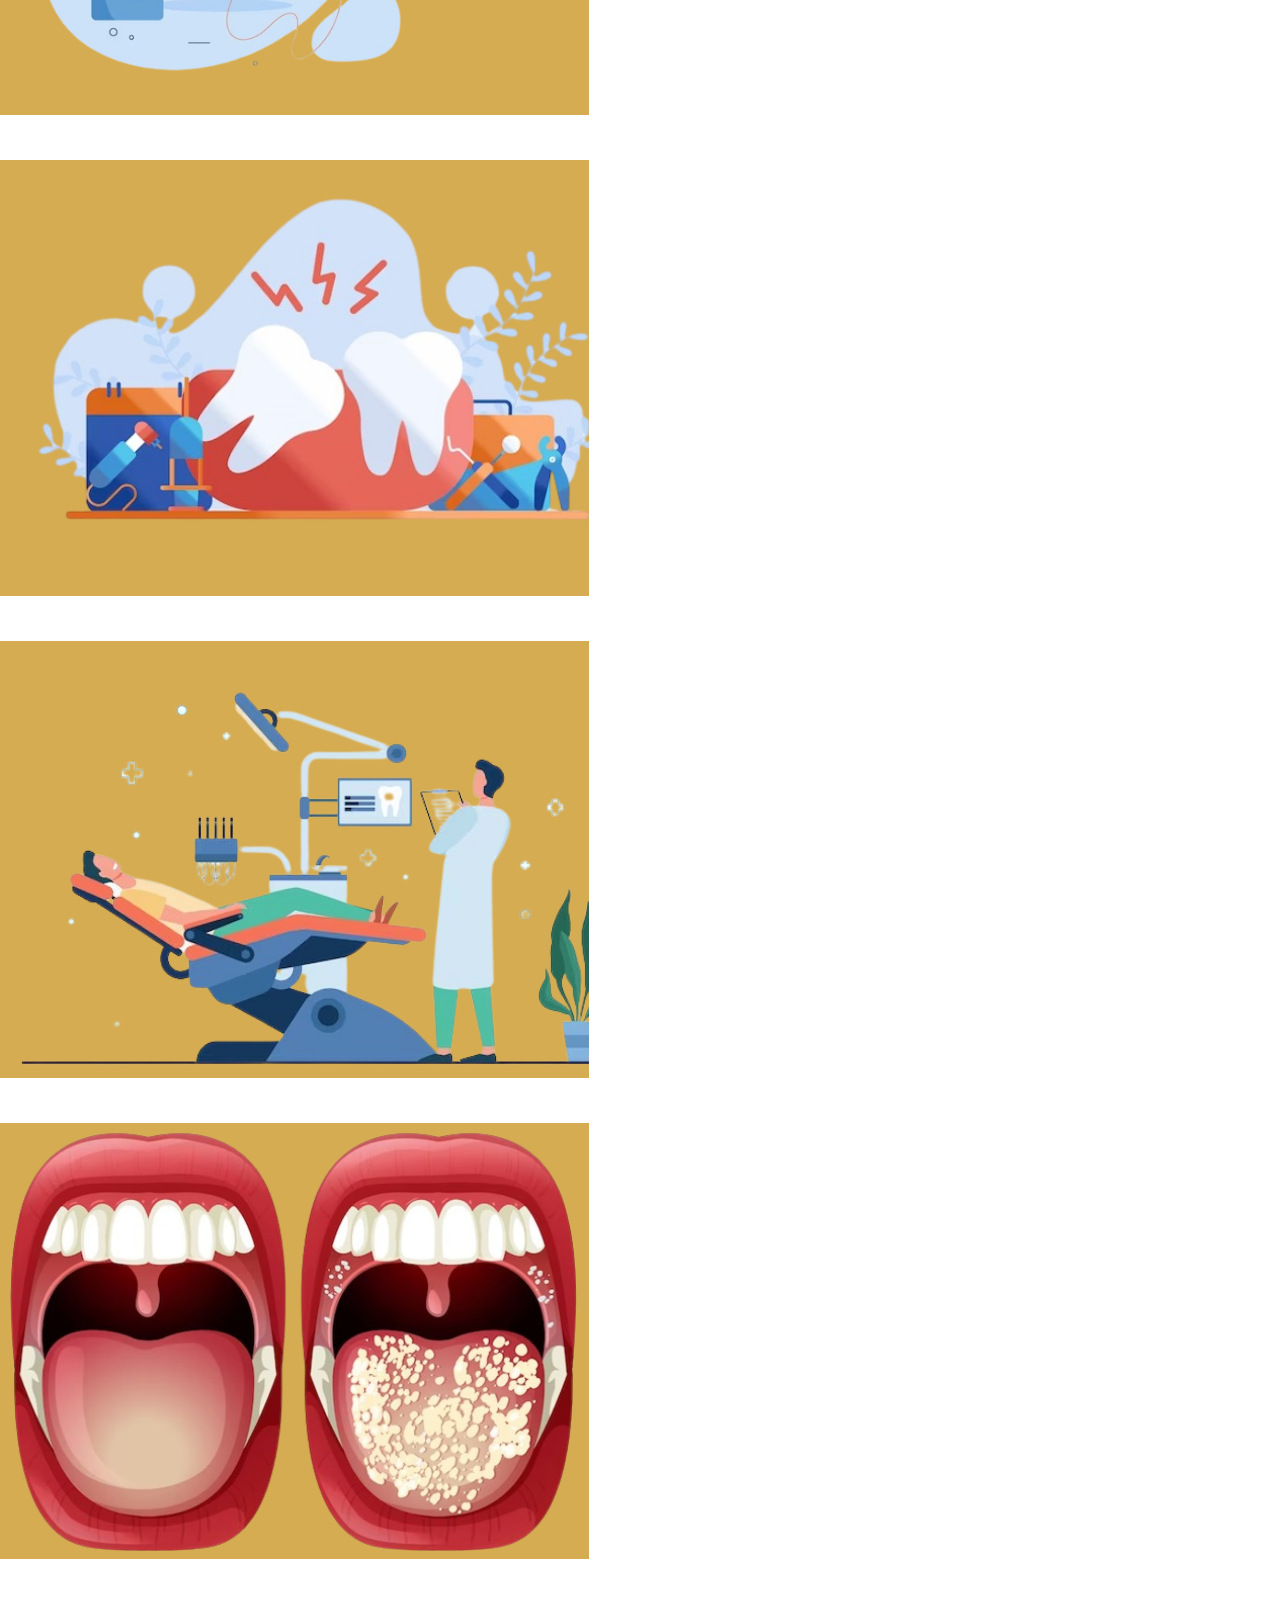
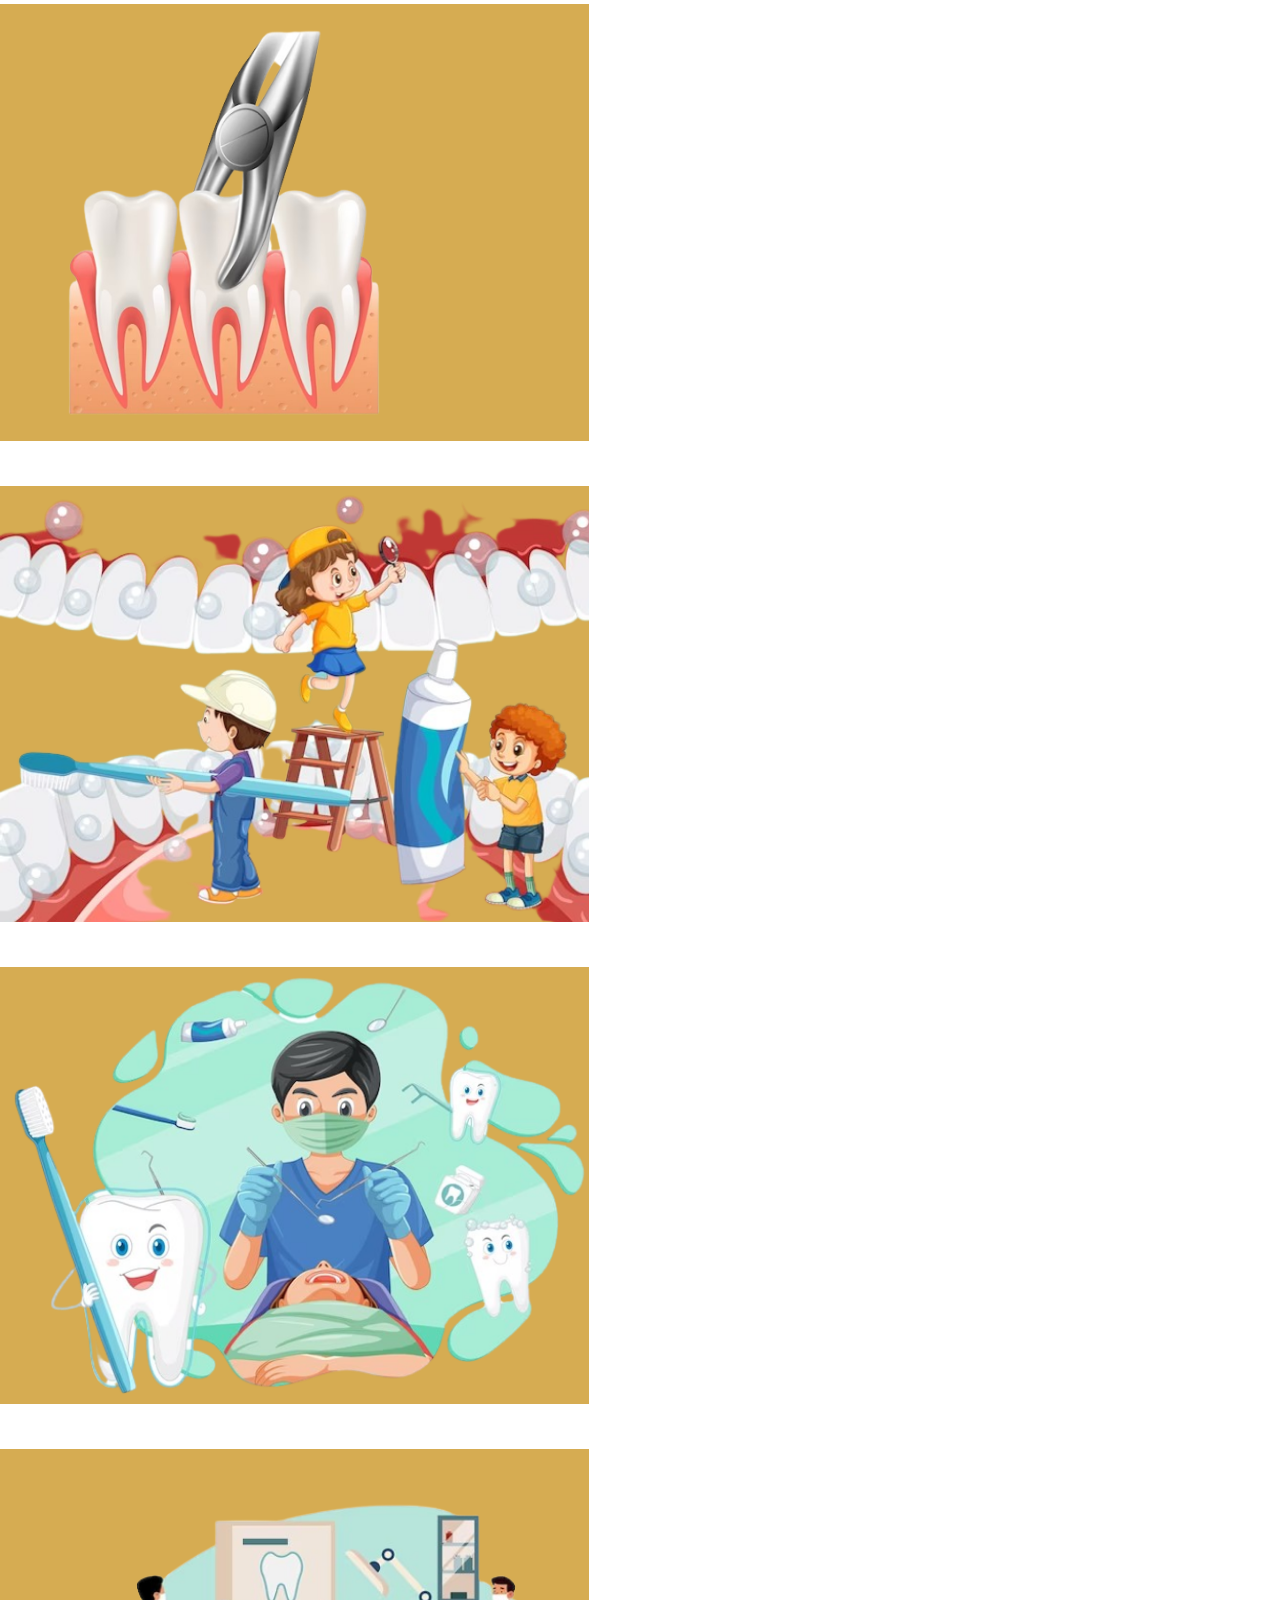
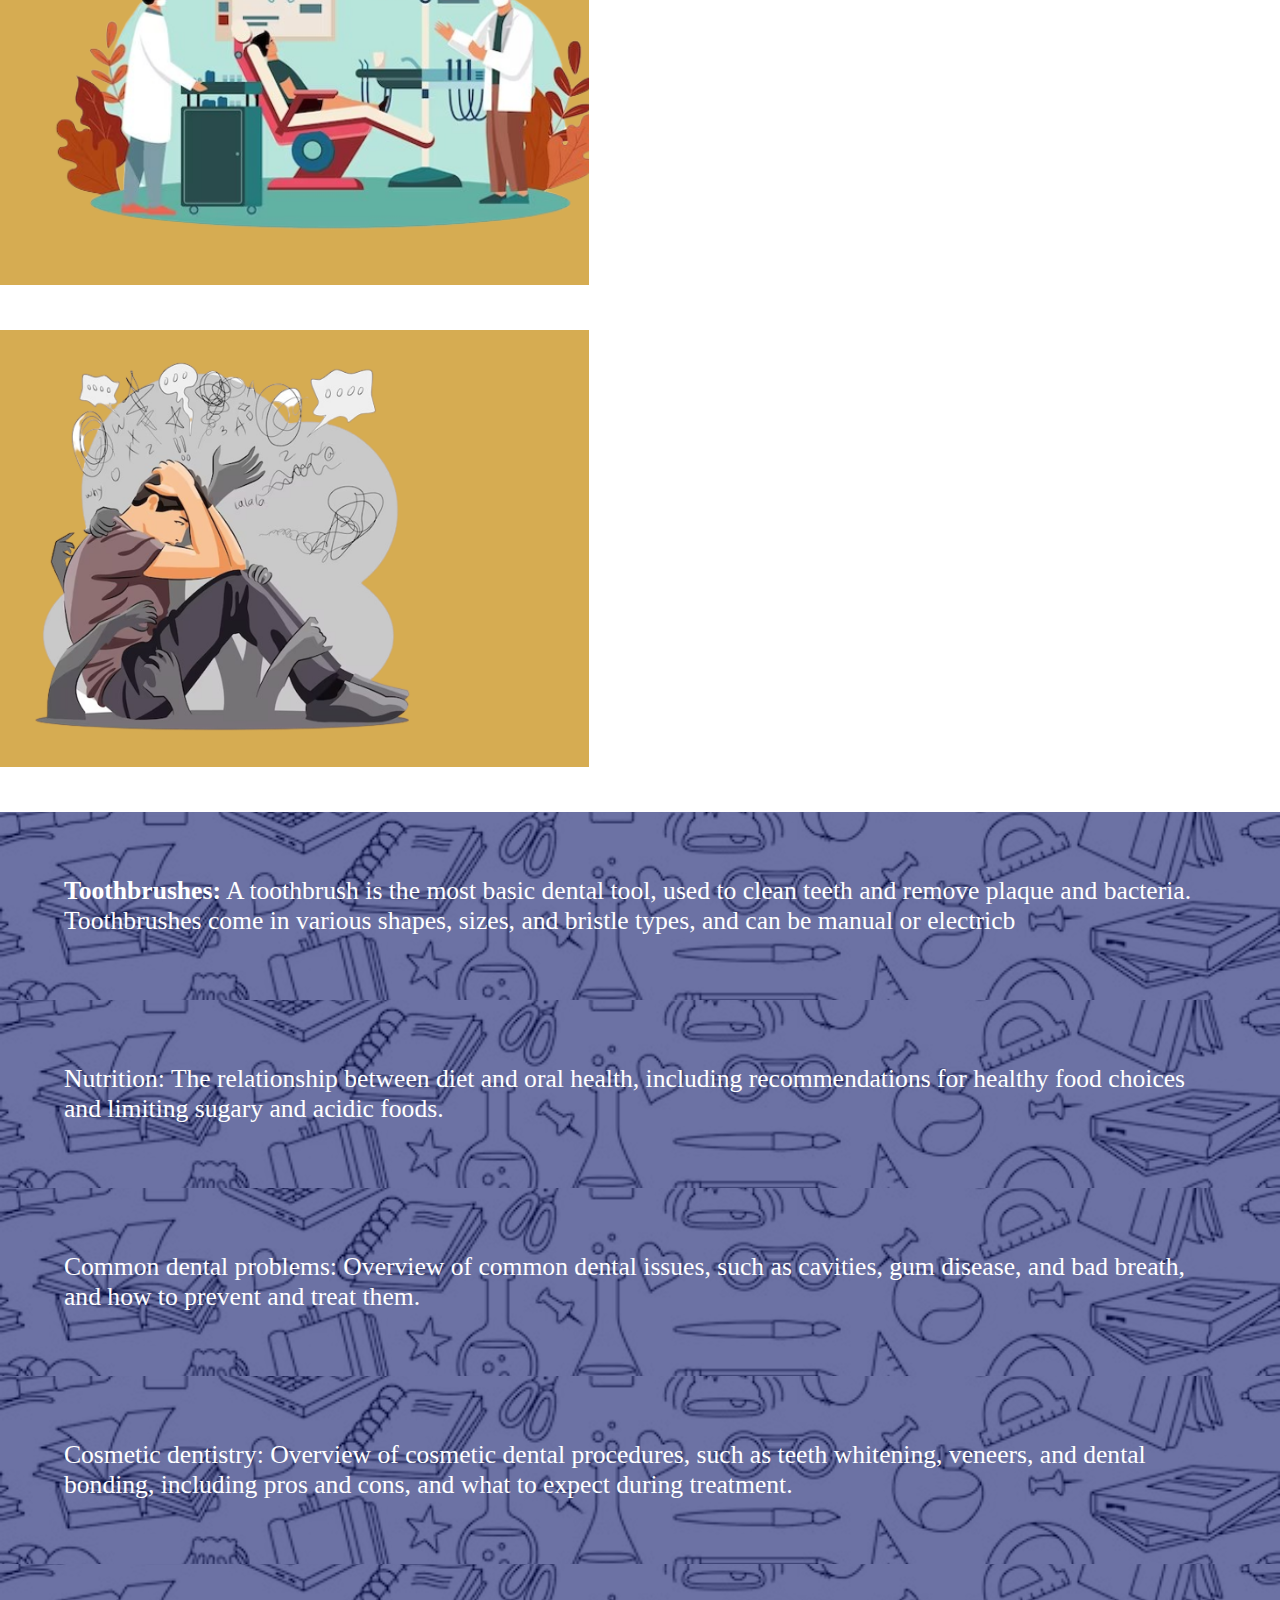
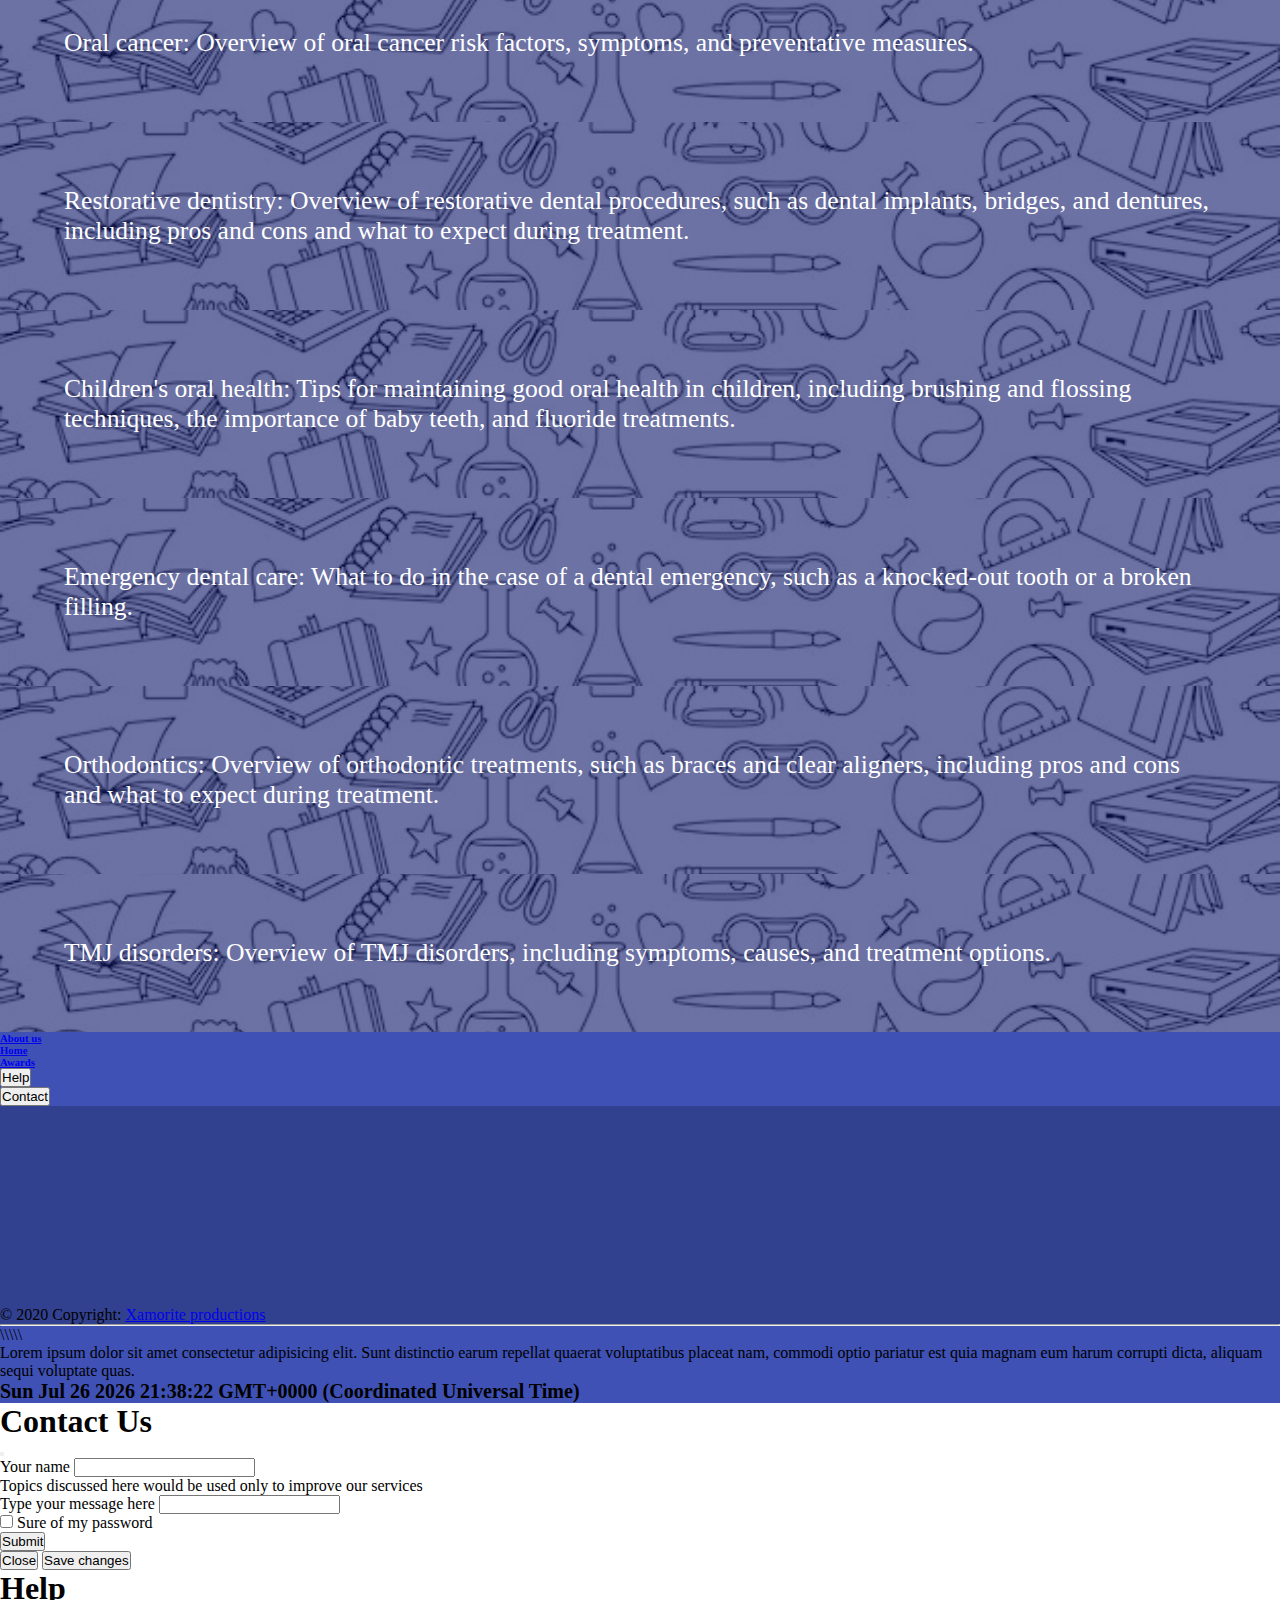
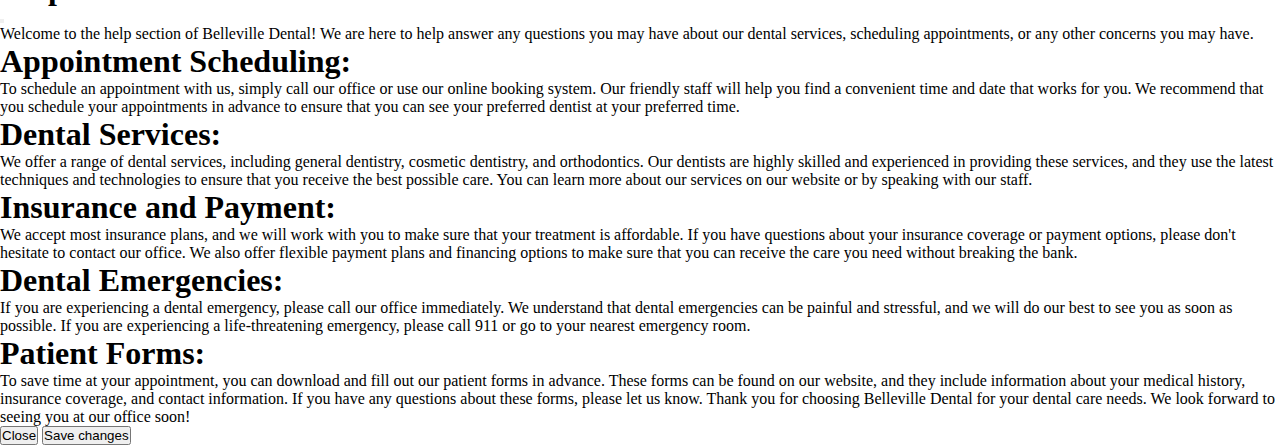
<file: html/patient.html>
<!DOCTYPE html>
<html lang="en">
<head>
    <meta charset="UTF-8">
    <meta http-equiv="X-UA-Compatible" content="IE=edge">
    <meta name="viewport" content="width=device-width, initial-scale=1.0">
    <title>Patient Education</title>
    <link rel="stylesheet" href="../css/belleville.css">
    <link rel="stylesheet" href="https://cdnjs.cloudflare.com/ajax/libs/font-awesome/5.15.1/css/all.min.css" />
    <link rel="stylesheet" href="https://cdnjs.cloudflare.com/ajax/libs/font-awesome/6.2.1/css/all.min.css" />
    <link
    href="https://cdn.jsdelivr.net/npm/bootstrap@5.3.0-alpha3/dist/css/bootstrap.min.css"
    rel="stylesheet"
    integrity="sha384-KK94CHFLLe+nY2dmCWGMq91rCGa5gtU4mk92HdvYe+M/SXH301p5ILy+dN9+nJOZ"
    crossorigin="anonymous"
  />
  <link rel="stylesheet" href="../css/belleville.css">
    <script
    src="https://cdn.jsdelivr.net/npm/bootstrap@5.3.0-alpha3/dist/js/bootstrap.bundle.min.js"
    integrity="sha384-ENjdO4Dr2bkBIFxQpeoTz1HIcje39Wm4jDKdf19U8gI4ddQ3GYNS7NTKfAdVQSZe"
    crossorigin="anonymous"
  ></script>
</head>
<body>
    <nav class="navbar navbar-expand-lg bg-body-tertiary fixed-top">
        <div class="container-fluid">
          <button
            class="navbar-toggler"
            type="button"
            data-bs-toggle="collapse"
            data-bs-target="#navbarTogglerDemo03"
            aria-controls="navbarTogglerDemo03"
            aria-expanded="false"
            aria-label="Toggle navigation"
          >
            <span class="navbar-toggler-icon"></span>
          </button>
          <a class="navbar-brand" href="./index.html"
            ><h3>
              <img src="../img/den-img.jpg" class="log rounded-pill" alt="logo" />
              Belleville
            </h3></a
          >
  
          <div class="collapse navbar-collapse" id="navbarTogglerDemo03">
            <ul class="navbar-nav ms-auto me-auto mb-2 mb-lg-0">
              <li class="nav-item">
                <h4>
                  <a class="nav-link" href="./professional.html"
                    >Professional Education</a
                  >
                </h4>
              </li>
              <li class="nav-item">
                <h4>
                  <a class="nav-link" href="./research.html"
                    >Research</a
                  >
                </h4>
              </li>
            
              <li class="nav-item">
                <h4><a class="nav-link" href="./product.html">Products</a></h4>
              </li>
            </ul>
        </div><div class="row co "><div class="col"><img src="../img/counter.jpg" class="w-100 counter" alt=""></div><div class="col"> <p class="text-dark fs-5 "> <span id="visitor-count">0</span></p></div></div>
           
          </div>
        </div>
      </nav>
      <div class="row  p-5 resy">
        <div class="col-lg-4  mt-5 p-5"><h1 class="fs-1 text-light rey">Welcome To</h1> <h3 class="rey text-white">Belleville Dental Care research</h3><p class="rey text-light">Here, you will find a collection of informative articles, studies, and research papers on the latest developments in the field of dentistry.</p></div>
        <div class="col-lg-4 mx-auto "><img src="../img/pro_top-removebg-preview.png" class="" alt=""></div>
      </div>


<!-- 
      <div class="row verb"><div class="col-lg-4  col-md-6 card col-sm-12 issues h-10"><h4 class="text-dark text-start"><img src="../img/Endodontics.jpg" class="w-100"  alt=""> Endodontics</h4><p class="text-start">This course covers the diagnosis and treatment of diseases and injuries affecting the dental pulp and supporting structures, including root canals and other endodontic procedures.</p><button class="btn ">Read More</button></div>
      <div class="col-lg-4  col-md-6 card col-sm-12  issues h-10"><h4 class="text-dark text-start"><img src="../img/anatomy.jpg"  class="w-100" alt=""> Dental Anatomy</h4><p class="text-start">This course covers the structure and function of the teeth and jaws, and is an essential component of dental education.</p><button class="btn ">Read More</button></div>
      <div class="col-lg-4  col-md-6 card col-sm-12  issues h-10"><h4 class="text-dark text-start"><img src="../img/Dental Radiography.jpg" class="w-100"  alt=""> Dental Radiography</h4><p class=" text-start"> This course covers the principles of dental radiography, including techniques for taking and interpreting dental x-rays.</p><button class="btn ">Read More</button></div>
      <div class="col-lg-4  col-md-6 card col-sm-12  issues h-10"><h4 class="text-dark text-start"><img src="../img/Oral Pathology.jpg" class="w-100"  alt=""> Oral Pathology</h4><p class="text-start">This course covers the diagnosis and treatment of diseases and disorders affecting the oral and maxillofacial regions, including the mouth, jaws, and associated structures.</p><button class="btn ">Read More</button></div>
      <div class="col-lg-4  col-md-6 card col-sm-12  issues h-10"><h4 class="text-dark text-start"><img src="../img/Dental Materials Science.jpg" class="w-100"  alt=""> Dental Materials Science</h4><p class="text-start">: This course covers the properties and uses of dental materials, including restorative materials, impression materials, and dental implants</p><button class="btn ">Read More</button></div>
      <div class="col-lg-4  col-md-6 card col-sm-12  issues h-10"><h4 class="text-dark text-start"><img src="../img/Periodontics.jpg"  class="w-100" alt=""> Periodontics</h4><p class="text-start">This course covers the diagnosis and treatment of diseases and conditions affecting the periodontium, including gingivitis and periodontitis, as well as techniques for periodontal surgery and other procedures.</p><button class="btn ">Read More</button></div>
    </div> -->
 <div class="row">
    
    <div class="col-lg-6 p-5 "><img src="../img/side.jpg" class="width" alt="">
    <div class="kol"><img src="../img/Nutrition-removebg-preview.png" alt=""></div>
    <div class="kol"><img src="../img/Common_dental_problems-removebg-preview.png" alt=""></div>
    <div class="kol"><img src="../img/Cosmetic_dentistry-removebg-preview.png" alt=""></div>
    <div class="kol"><img src="../img/Oral_cancer-removebg-preview.png" alt=""></div>
    <div class="kol"><img src="../img/Restorative_dentistry-removebg-preview.png" alt=""></div>
    <div class="kol"><img src="../img/Children_s_oral_health-removebg-preview.png" alt=""></div>
    <div class="kol"><img src="../img/Emergency_dental_care-removebg-preview.png" alt=""></div>
    <div class="kol"><img src="../img/Orthodontics-removebg-preview.png" alt=""></div>
    <div class="kol"><img src="../img/TMJ_disorders-removebg-preview.png" alt=""></div></div>
    <div class="col-lg-6 p-5 "><div class="lop"><div class="colo"><p class="iq"><b>Toothbrushes:</b>  A toothbrush is the most basic dental tool, used to clean teeth and remove plaque and bacteria. Toothbrushes come in various shapes, sizes, and bristle types, and can be manual or electricb</p></div></div>
   <div class="lop"><div class="colo"> <p class="iq">Nutrition: The relationship between diet and oral health, including recommendations for healthy food choices and limiting sugary and acidic foods.</p></div></div>
   <div class="lop"><div class="colo"> <p class="iq">Common dental problems: Overview of common dental issues, such as cavities, gum disease, and bad breath, and how to prevent and treat them.</p></div></div>
   <div class="lop"><div class="colo"><p class="iq">Cosmetic dentistry: Overview of cosmetic dental procedures, such as teeth whitening, veneers, and dental bonding, including pros and cons, and what to expect during treatment.</p></div></div> 
   <div class="lop"><div class="colo"><p class="iq">Oral cancer: Overview of oral cancer risk factors, symptoms, and preventative measures.</p></div></div> 
   <div class="lop"><div class="colo"> <p class="iq">Restorative dentistry: Overview of restorative dental procedures, such as dental implants, bridges, and dentures, including pros and cons and what to expect during treatment.</p></div></div>
   <div class="lop"><div class="colo"><p class="iq">Children's oral health: Tips for maintaining good oral health in children, including brushing and flossing techniques, the importance of baby teeth, and fluoride treatments.</p></div></div> 
  <div class="lop"><div class="colo"> <p class="iq">Emergency dental care: What to do in the case of a dental emergency, such as a knocked-out tooth or a broken filling.</p></div></div> 
   <div class="lop"><div class="colo"> <p class="iq">Orthodontics: Overview of orthodontic treatments, such as braces and clear aligners, including pros and cons and what to expect during treatment.</p></div></div>
   <div class="lop"><div class="colo"><p class="iq">TMJ disorders: Overview of TMJ disorders, including symptoms, causes, and treatment options.</p></div></div> </div>
 </div>


 <div class="container ti">
      
    <footer class="text-center text-white tttl" style="background-color: #3f51b5">
      <div class="container">
        <section class="mt-5">
          <div class="row text-center d-flex justify-content-center pt-5">
            <div class="col-md-2">
              <h6 class="text-uppercase font-weight-bold">
                <a href="./about_us.html" class="text-white">About us</a>
              </h6>
            </div>
  
            <div class="col-md-2">
              <h6 class="text-uppercase font-weight-bold">
                <a href="./index.html" class="text-light">Home</a>
              </h6>
            </div>
  
            <div class="col-md-2">
              <h6 class="text-uppercase font-weight-bold">
                <a href="#!" class="text-white">Awards</a>
              </h6>
            </div> 
  
            <div class="col-md-2">
              <h6 class="text-uppercase font-weight-bold">
                <button type="button" class="btn text-light" data-bs-toggle="modal" data-bs-target="#exampleModl">
                  Help
                </button>
              </h6>
            </div>
          
  
            
            <div class="col-md-2">
              <h6 class="text-uppercase font-weight-bold">
                 <button type="button" class="btn text-light" data-bs-toggle="modal" data-bs-target="#exampleModa">
                    Contact
                  </button></h6>
                  <!-- Button trigger modal -->


<!-- Modal -->

            
                


              </h6>
            </div>
       
          </div>
          <div
           class="text-center p-3"
           style="background-color: rgba(0, 0, 0, 0.2)"
           >
           <div class="mapouter"><div class="gmap_canvas"><iframe width="300vw" height="300vh" id="gmap_canvas" src="https://maps.google.com/maps?q=aptect%20abeokuta&t=&z=13&ie=UTF8&iwloc=&output=embed" frameborder="0" scrolling="no" marginheight="0" marginwidth="0"></iframe><a href="https://123movies-i.net">123movies</a><br><style>.mapouter{position:relative;text-align:right;height:200px;width:10vw;}</style><a href="https://www.embedgooglemap.net">embed google map on website</a><style>.gmap_canvas {overflow:hidden;background:none!important;height:200px;width:40vw;}</style></div></div> 
        © 2020 Copyright:
        <a class="text-white" href="eogunneye@gmail.com"
           >Xamorite productions</a
          >
          
      </div>
        </section>
       
  
        <hr class="my-5" />\\\\\
  
       
        <section class="mb-5">
          <div class="row d-flex justify-content-center">
            <div class="col-lg-8">
              <p>
                Lorem ipsum dolor sit amet consectetur adipisicing elit. Sunt
                distinctio earum repellat quaerat voluptatibus placeat nam,
                commodi optio pariatur est quia magnam eum harum corrupti
                dicta, aliquam sequi voluptate quas.
              </p>
            </div>
          </div>
        </section>
      

      
      </div>
     
  
      
      <div class="ticker-container ">
        <ul class="ticker">
          <li><p  class="text-light" id="demo"></p></li>
          <li id="loca"></p></li>
        </ul>
        <div id="ticker"></div>
      </div>
     
      
    </footer >
  </div>

  <div class="modal fade" id="exampleModa" tabindex="-1" aria-labelledby="exampleModalLabel" aria-hidden="True">
    <div class="modal-dialog">
      <div class="modal-content">
        <div class="modal-header text-center">
          <h1 class="modal-title fs-5 text-center" id="exampleModalLabel">Contact Us</h1>
          <button type="button" class="btn-close" data-bs-dismiss="modal" aria-label="Close"></button>
        </div>
        <div class="modal-body">
          <form>
            <div class="mb-3">
              <label for="exampleInputEmail1" class="form-label">Your name</label>
              <input type="email" class="form-control" id="exampleInputEmail1" aria-describedby="emailHelp">
              <div id="emailHelp" class="form-text">Topics discussed here would be used only to improve our services </div>
            </div>
            <div class="mb-3">
              <label for="exampleInputPassword1" class="form-label">Type your message here</label>
              <input type="password" class="form-control" id="exampleInputPassword1">
            </div>
            <div class="mb-3 form-check">
              <input type="checkbox" class="form-check-input" id="exampleCheck1">
              <label class="form-check-label" for="exampleCheck1">Sure of my password</label>
            </div>
            <button type="submit" class="btn btn-primary">Submit</button>
          </form>
        </div>
        <div class="modal-footer">
          <button type="button" class="btn btn-secondary" data-bs-dismiss="modal">Close</button>
          <button type="button" class="btn btn-primary">Save changes</button>
        </div>
      </div>
    </div>
  </div>

  <div class="modal fade" id="exampleModl" tabindex="-1" aria-labelledby="exampleModalLabel" aria-hidden="True">
    <div class="modal-dialog">
      <div class="modal-content">
        <div class="modal-header text-center">
          <h1 class="modal-title fs-5 text-center" id="exampleModalLabel">Help</h1>
          <button type="button" class="btn-close" data-bs-dismiss="modal" aria-label="Close"></button>
        </div>
        <div class="modal-body text-center">
          Welcome to the help section of Belleville Dental! We are here to help answer any questions you may have about our dental services, scheduling appointments, or any other concerns you may have.

         <h1> Appointment Scheduling:</h1>
          To schedule an appointment with us, simply call our office or use our online booking system. Our friendly staff will help you find a convenient time and date that works for you. We recommend that you schedule your appointments in advance to ensure that you can see your preferred dentist at your preferred time.
          
          <h1>Dental Services:</h1>
          We offer a range of dental services, including general dentistry, cosmetic dentistry, and orthodontics. Our dentists are highly skilled and experienced in providing these services, and they use the latest techniques and technologies to ensure that you receive the best possible care. You can learn more about our services on our website or by speaking with our staff.
          
          <h1>Insurance and Payment:</h1>
          We accept most insurance plans, and we will work with you to make sure that your treatment is affordable. If you have questions about your insurance coverage or payment options, please don't hesitate to contact our office. We also offer flexible payment plans and financing options to make sure that you can receive the care you need without breaking the bank.
          
          <h1>Dental Emergencies:</h1>
          If you are experiencing a dental emergency, please call our office immediately. We understand that dental emergencies can be painful and stressful, and we will do our best to see you as soon as possible. If you are experiencing a life-threatening emergency, please call 911 or go to your nearest emergency room.
          
         <h1> Patient Forms:</h1>
          To save time at your appointment, you can download and fill out our patient forms in advance. These forms can be found on our website, and they include information about your medical history, insurance coverage, and contact information. If you have any questions about these forms, please let us know.
          
          Thank you for choosing Belleville Dental for your dental care needs. We look forward to seeing you at our office soon!
        </div>
        <div class="modal-footer">
          <button type="button" class="btn btn-secondary" data-bs-dismiss="modal">Close</button>
          <button type="button" class="btn btn-primary">Save changes</button>
        </div>
      </div>
    </div>
  </div>
    <script src="../js/app.js"></script>  
</body>
</html>
</file>
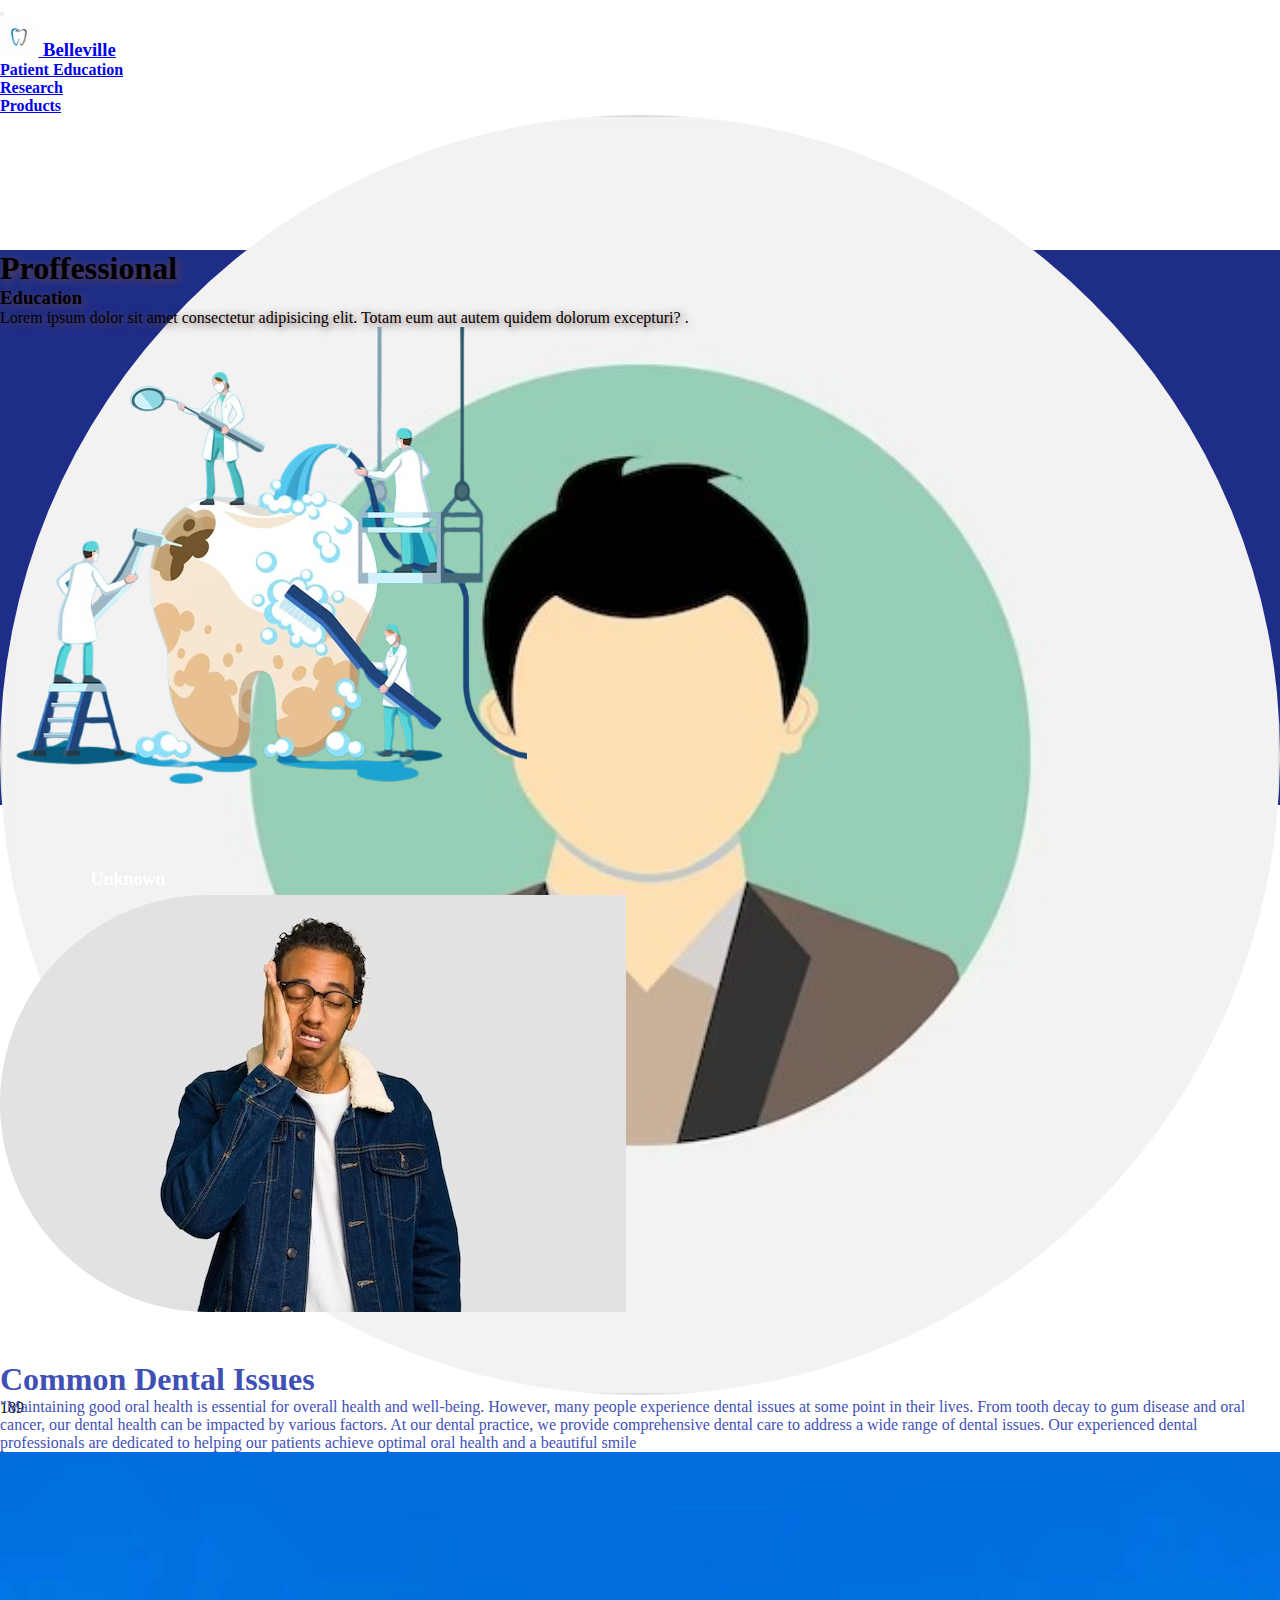
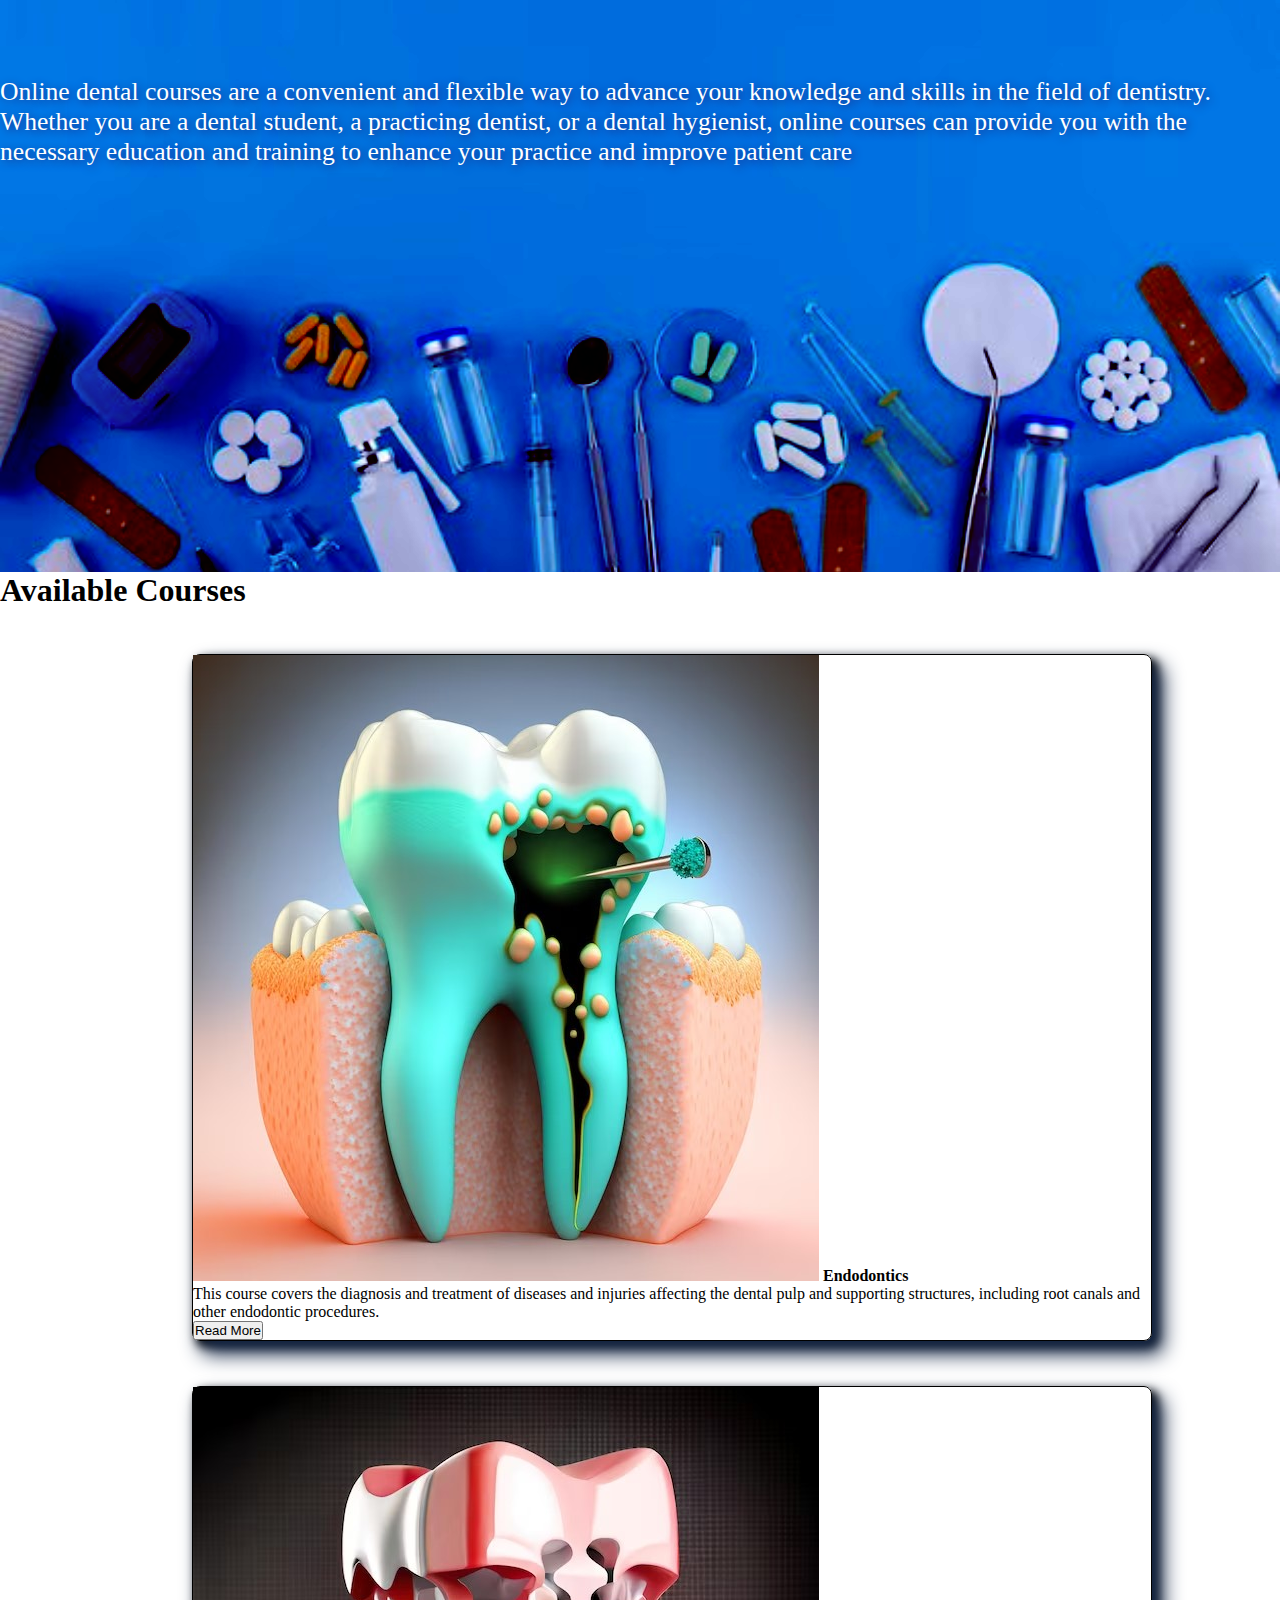
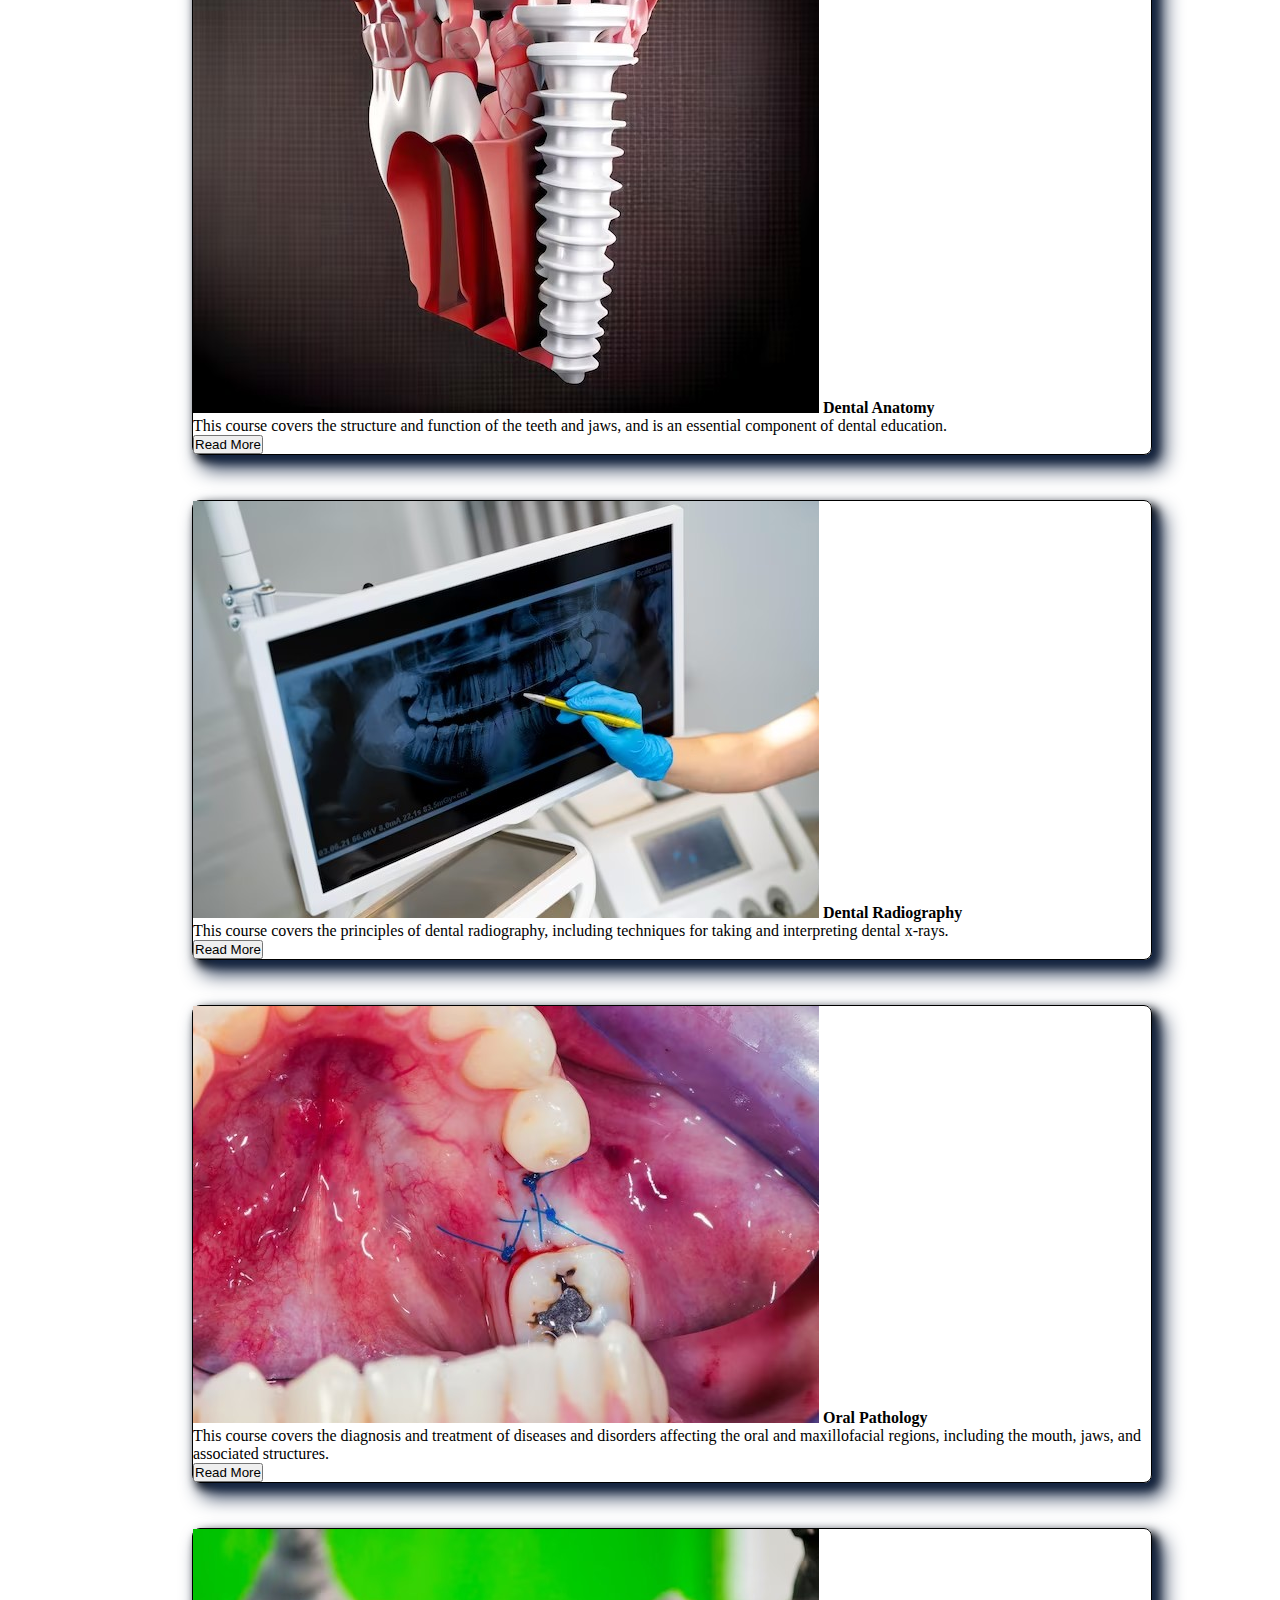
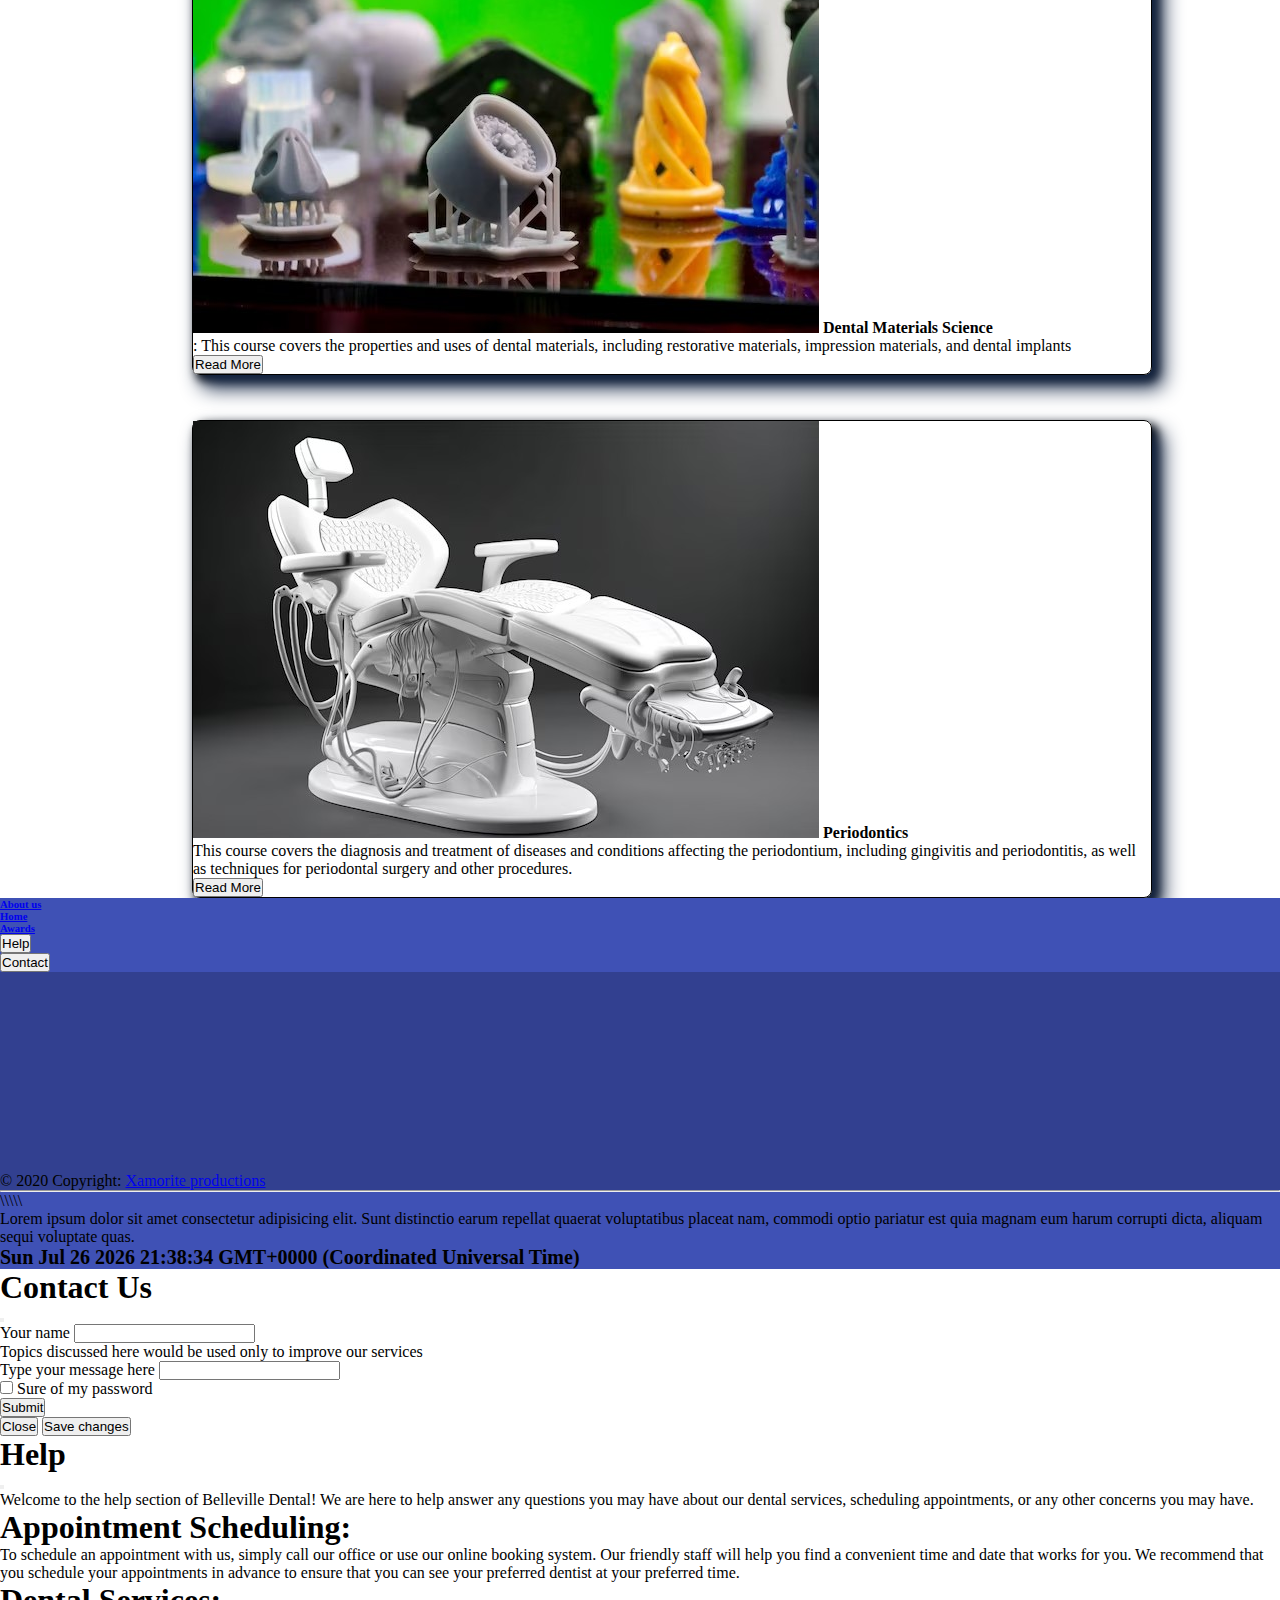
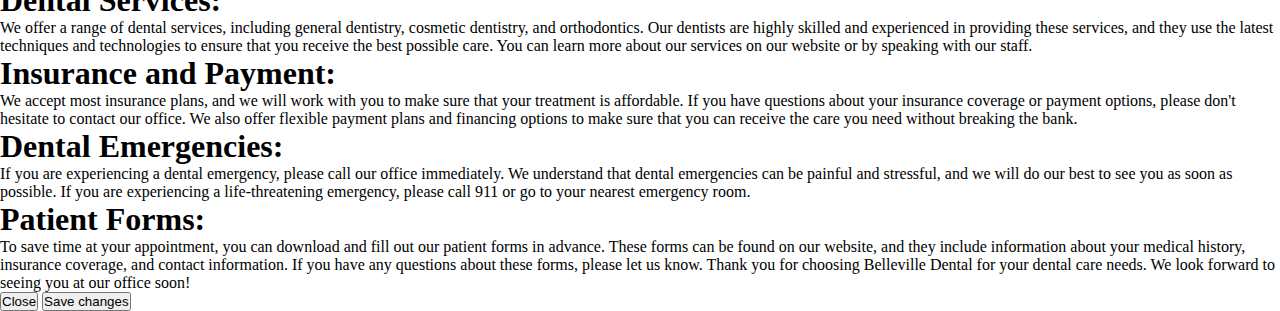
<file: html/professional.html>
<!DOCTYPE html>
<html lang="en">
<head>
    <meta charset="UTF-8">
    <meta http-equiv="X-UA-Compatible" content="IE=edge">
    <meta name="viewport" content="width=device-width, initial-scale=1.0">
    <title>Proffessional Education </title>
    <link
    href="https://cdn.jsdelivr.net/npm/bootstrap@5.3.0-alpha3/dist/css/bootstrap.min.css"
    rel="stylesheet"
    integrity="sha384-KK94CHFLLe+nY2dmCWGMq91rCGa5gtU4mk92HdvYe+M/SXH301p5ILy+dN9+nJOZ"
    crossorigin="anonymous"
  />
  <link rel="stylesheet" href="../css/belleville.css">
    <script
    src="https://cdn.jsdelivr.net/npm/bootstrap@5.3.0-alpha3/dist/js/bootstrap.bundle.min.js"
    integrity="sha384-ENjdO4Dr2bkBIFxQpeoTz1HIcje39Wm4jDKdf19U8gI4ddQ3GYNS7NTKfAdVQSZe"
    crossorigin="anonymous"
  ></script>


</head>
<body class="text-center">
  
    <nav class="navbar navbar-expand-lg bg-body-tertiary fixed-top">
        <div class="container-fluid">
          <button
            class="navbar-toggler"
            type="button"
            data-bs-toggle="collapse"
            data-bs-target="#navbarTogglerDemo03"
            aria-controls="navbarTogglerDemo03"
            aria-expanded="false"
            aria-label="Toggle navigation"
          >
            <span class="navbar-toggler-icon"></span>
          </button>
          <a class="navbar-brand" href="./index.html"
            ><h3>
              <img src="../img/den-img.jpg" class="log rounded-pill" alt="logo" />
              Belleville
            </h3></a
          >
          
          <div class="collapse navbar-collapse" id="navbarTogglerDemo03">
            <ul class="navbar-nav ms-auto me-auto mb-2 mb-lg-0">
              
              <li class="nav-item">
                <h4>
                  <a class="nav-link" href="./patient.html"
                    >Patient Education</a
                  >
                </h4>
              </li>
              <li class="nav-item">
                <h4><a class="nav-link" href="./research.html">Research</a></h4>
              </li>
              <li class="nav-item">
                <h4><a class="nav-link" href="./product.html">Products</a></h4>
              </li>
            </ul>
            
           
          </div>
        </div><div class="row co "><div class="col"><img src="../img/counter.jpg" class="w-100 counter" alt=""></div><div class="col"> <p class="text-dark fs-5 "> <span id="visitor-count">0</span></p></div></div>

        </div>
        
      </nav>
      <div class="row  p-5 resy">
        <div class="col-lg-4  mt-5 p-5"><h1 class=" text-light rey">Proffessional  </h1> <h3 class="rey text-white">Education</h3><p class="rey text-light">Lorem ipsum dolor sit amet consectetur adipisicing elit. Totam eum aut autem quidem dolorum excepturi? .</p></div>
        <div class="col-lg-4 mx-auto "><img src="../img/pro_top-removebg-preview.png" class="" alt=""></div>
      </div>
      <!-- <div class="row">
        <div class="col-lg-6"></div>
      <div class="col-lg-6"></div></div> -->


     
    <!-- <div class="row"> <div class="col-lg-6"></div>
    <div class="col-lg-6"></div></div> -->
    
    <!-- <div class="row lmy"><div class="col-lg-6"><a href=""><button class="btn w-100  fs-1">Students</button></a></div> <div class="col-lg-6"><a href=""><button class="btn w-100  fs-1">Partritioners</button></a></div></div>
        -->

      <div class="row prol p-5"> <div class="col-lg-6"> <img src="../img/isue.jpg" class="w-100 olp" alt="">
      </div>
      <div class="col-lg-6 p-5 mt-5 tnt"><h1>Common Dental Issues</h1><p> "Maintaining good oral health is essential for overall health and well-being. However, many people experience dental issues at some point in their lives. From tooth decay to gum disease and oral cancer, our dental health can be impacted by various factors. At our dental practice, we provide comprehensive dental care to address a wide range of dental issues. Our experienced dental professionals are dedicated to helping our patients achieve optimal oral health and a beautiful smile</p></div></div>
      <div class="poi mx-auto"><p class="text-center w-75 mx-auto noy">
        Online dental courses are a convenient and flexible way to advance your knowledge and skills in the field of dentistry. Whether you are a dental student, a practicing dentist, or a dental hygienist, online courses can provide you with the necessary education and training to enhance your practice and improve patient care </p>
      </div>
      <!-- <div class="nin w-100 bg-dark"></div> -->
      <h1 class="text-center ">Available Courses</h1>  
      <div class="row verb"><div class="col-lg-4  col-md-6 card col-sm-12 issues h-10"><h4 class="text-dark text-start"><img src="../img/Endodontics.jpg" class="w-100"  alt=""> Endodontics</h4><p class="text-start">This course covers the diagnosis and treatment of diseases and injuries affecting the dental pulp and supporting structures, including root canals and other endodontic procedures.</p><button class="btn btn-primary">Read More</button></div>
     <div class="col-lg-4  col-md-6 card col-sm-12  issues h-10"><h4 class="text-dark text-start"><img src="../img/anatomy.jpg"  class="w-100" alt=""> Dental Anatomy</h4><p class="text-start">This course covers the structure and function of the teeth and jaws, and is an essential component of dental education.</p><button class="btn btn-primary">Read More</button></div>
     <div class="col-lg-4  col-md-6 card col-sm-12  issues h-10"><h4 class="text-dark text-start"><img src="../img/Dental Radiography.jpg" class="w-100"  alt=""> Dental Radiography</h4><p class=" text-start"> This course covers the principles of dental radiography, including techniques for taking and interpreting dental x-rays.</p><button class="btn btn-primary ">Read More</button></div>
     <div class="col-lg-4  col-md-6 card col-sm-12  issues h-10"><h4 class="text-dark text-start"><img src="../img/Oral Pathology.jpg" class="w-100"  alt=""> Oral Pathology</h4><p class="text-start">This course covers the diagnosis and treatment of diseases and disorders affecting the oral and maxillofacial regions, including the mouth, jaws, and associated structures.</p><button class="btn btn-primary">Read More</button></div>
     <div class="col-lg-4  col-md-6 card col-sm-12  issues h-10"><h4 class="text-dark text-start"><img src="../img/Dental Materials Science.jpg" class="w-100"  alt=""> Dental Materials Science</h4><p class="text-start">: This course covers the properties and uses of dental materials, including restorative materials, impression materials, and dental implants</p><button class="btn btn-primary">Read More</button></div>
     <div class="col-lg-4  col-md-6 card col-sm-12  issues h-10"><h4 class="text-dark text-start"><img src="../img/Periodontics.jpg"  class="w-100" alt=""> Periodontics</h4><p class="text-start">This course covers the diagnosis and treatment of diseases and conditions affecting the periodontium, including gingivitis and periodontitis, as well as techniques for periodontal surgery and other procedures.</p><button class="btn btn-primary">Read More</button></div>
   </div>
   
   
   
   <div class="container ti">
      
    <footer class="text-center text-white tttl" style="background-color: #3f51b5">
      <div class="container">
        <section class="mt-5">
          <div class="row text-center d-flex justify-content-center pt-5">
            <div class="col-md-2">
              <h6 class="text-uppercase font-weight-bold">
                <a href="./about_us.html" class="text-white">About us</a>
              </h6>
            </div>
  
            <div class="col-md-2">
              <h6 class="text-uppercase font-weight-bold">
                <a href="./index.html" class="text-light">Home</a>
              </h6>
            </div>
  
            <div class="col-md-2">
              <h6 class="text-uppercase font-weight-bold">
                <a href="#!" class="text-white">Awards</a>
              </h6>
            </div> 
  
            <div class="col-md-2">
              <h6 class="text-uppercase font-weight-bold">
                <button type="button" class="btn text-light" data-bs-toggle="modal" data-bs-target="#exampleModl">
                  Help
                </button>
              </h6>
            </div>
          
  
            
            <div class="col-md-2">
              <h6 class="text-uppercase font-weight-bold">
                 <button type="button" class="btn text-light" data-bs-toggle="modal" data-bs-target="#exampleModa">
                    Contact
                  </button></h6>
                  <!-- Button trigger modal -->


<!-- Modal -->

            
                


              </h6>
            </div>
       
          </div>
          <div
           class="text-center p-3"
           style="background-color: rgba(0, 0, 0, 0.2)"
           >
           <div class="mapouter"><div class="gmap_canvas"><iframe width="300vw" height="300vh" id="gmap_canvas" src="https://maps.google.com/maps?q=aptect%20abeokuta&t=&z=13&ie=UTF8&iwloc=&output=embed" frameborder="0" scrolling="no" marginheight="0" marginwidth="0"></iframe><a href="https://123movies-i.net">123movies</a><br><style>.mapouter{position:relative;text-align:right;height:200px;width:10vw;}</style><a href="https://www.embedgooglemap.net">embed google map on website</a><style>.gmap_canvas {overflow:hidden;background:none!important;height:200px;width:40vw;}</style></div></div> 
        © 2020 Copyright:
        <a class="text-white" href="eogunneye@gmail.com"
           >Xamorite productions</a
          >
          
      </div>
        </section>
       
  
        <hr class="my-5" />\\\\\
  
       
        <section class="mb-5">
          <div class="row d-flex justify-content-center">
            <div class="col-lg-8">
              <p>
                Lorem ipsum dolor sit amet consectetur adipisicing elit. Sunt
                distinctio earum repellat quaerat voluptatibus placeat nam,
                commodi optio pariatur est quia magnam eum harum corrupti
                dicta, aliquam sequi voluptate quas.
              </p>
            </div>
          </div>
        </section>
      

      
      </div>
     
  
      
      <div class="ticker-container ">
        <ul class="ticker">
          <li><p  class="text-light" id="demo"></p></li>
          <li id="loca"></p></li>
        </ul>
        <div id="ticker"></div>
      </div>
     
      
    </footer >
  </div>

  <div class="modal fade" id="exampleModa" tabindex="-1" aria-labelledby="exampleModalLabel" aria-hidden="True">
    <div class="modal-dialog">
      <div class="modal-content">
        <div class="modal-header text-center">
          <h1 class="modal-title fs-5 text-center" id="exampleModalLabel">Contact Us</h1>
          <button type="button" class="btn-close" data-bs-dismiss="modal" aria-label="Close"></button>
        </div>
        <div class="modal-body">
          <form>
            <div class="mb-3">
              <label for="exampleInputEmail1" class="form-label">Your name</label>
              <input type="email" class="form-control" id="exampleInputEmail1" aria-describedby="emailHelp">
              <div id="emailHelp" class="form-text">Topics discussed here would be used only to improve our services </div>
            </div>
            <div class="mb-3">
              <label for="exampleInputPassword1" class="form-label">Type your message here</label>
              <input type="password" class="form-control" id="exampleInputPassword1">
            </div>
            <div class="mb-3 form-check">
              <input type="checkbox" class="form-check-input" id="exampleCheck1">
              <label class="form-check-label" for="exampleCheck1">Sure of my password</label>
            </div>
            <button type="submit" class="btn btn-primary">Submit</button>
          </form>
        </div>
        <div class="modal-footer">
          <button type="button" class="btn btn-secondary" data-bs-dismiss="modal">Close</button>
          <button type="button" class="btn btn-primary">Save changes</button>
        </div>
      </div>
    </div>
  </div>

  <div class="modal fade" id="exampleModl" tabindex="-1" aria-labelledby="exampleModalLabel" aria-hidden="True">
    <div class="modal-dialog">
      <div class="modal-content">
        <div class="modal-header text-center">
          <h1 class="modal-title fs-5 text-center" id="exampleModalLabel">Help</h1>
          <button type="button" class="btn-close" data-bs-dismiss="modal" aria-label="Close"></button>
        </div>
        <div class="modal-body text-center">
          Welcome to the help section of Belleville Dental! We are here to help answer any questions you may have about our dental services, scheduling appointments, or any other concerns you may have.

         <h1> Appointment Scheduling:</h1>
          To schedule an appointment with us, simply call our office or use our online booking system. Our friendly staff will help you find a convenient time and date that works for you. We recommend that you schedule your appointments in advance to ensure that you can see your preferred dentist at your preferred time.
          
          <h1>Dental Services:</h1>
          We offer a range of dental services, including general dentistry, cosmetic dentistry, and orthodontics. Our dentists are highly skilled and experienced in providing these services, and they use the latest techniques and technologies to ensure that you receive the best possible care. You can learn more about our services on our website or by speaking with our staff.
          
          <h1>Insurance and Payment:</h1>
          We accept most insurance plans, and we will work with you to make sure that your treatment is affordable. If you have questions about your insurance coverage or payment options, please don't hesitate to contact our office. We also offer flexible payment plans and financing options to make sure that you can receive the care you need without breaking the bank.
          
          <h1>Dental Emergencies:</h1>
          If you are experiencing a dental emergency, please call our office immediately. We understand that dental emergencies can be painful and stressful, and we will do our best to see you as soon as possible. If you are experiencing a life-threatening emergency, please call 911 or go to your nearest emergency room.
          
         <h1> Patient Forms:</h1>
          To save time at your appointment, you can download and fill out our patient forms in advance. These forms can be found on our website, and they include information about your medical history, insurance coverage, and contact information. If you have any questions about these forms, please let us know.
          
          Thank you for choosing Belleville Dental for your dental care needs. We look forward to seeing you at our office soon!
        </div>
        <div class="modal-footer">
          <button type="button" class="btn btn-secondary" data-bs-dismiss="modal">Close</button>
          <button type="button" class="btn btn-primary">Save changes</button>
        </div>
      </div>
    </div>
  </div>
      <script src="../js/app.js">
        AOS.init();
      </script>
</body>
</html>
</file>
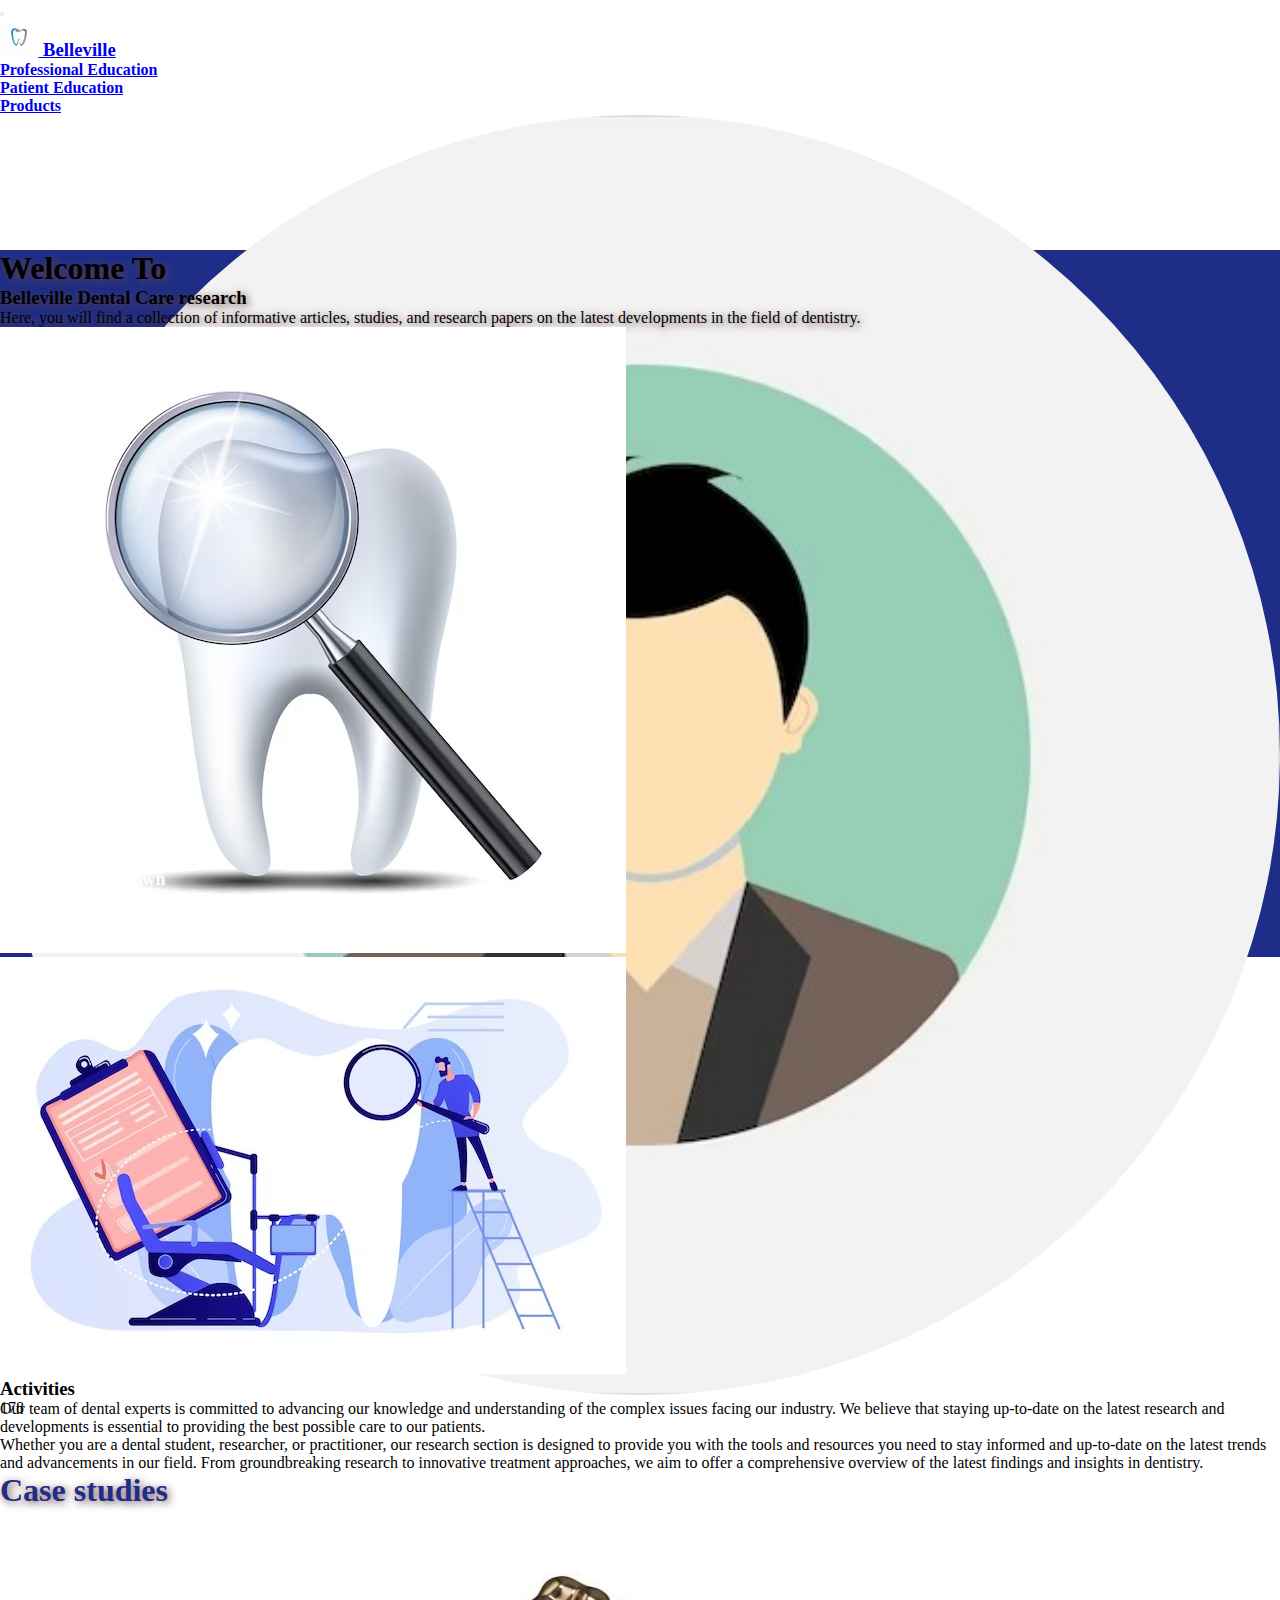
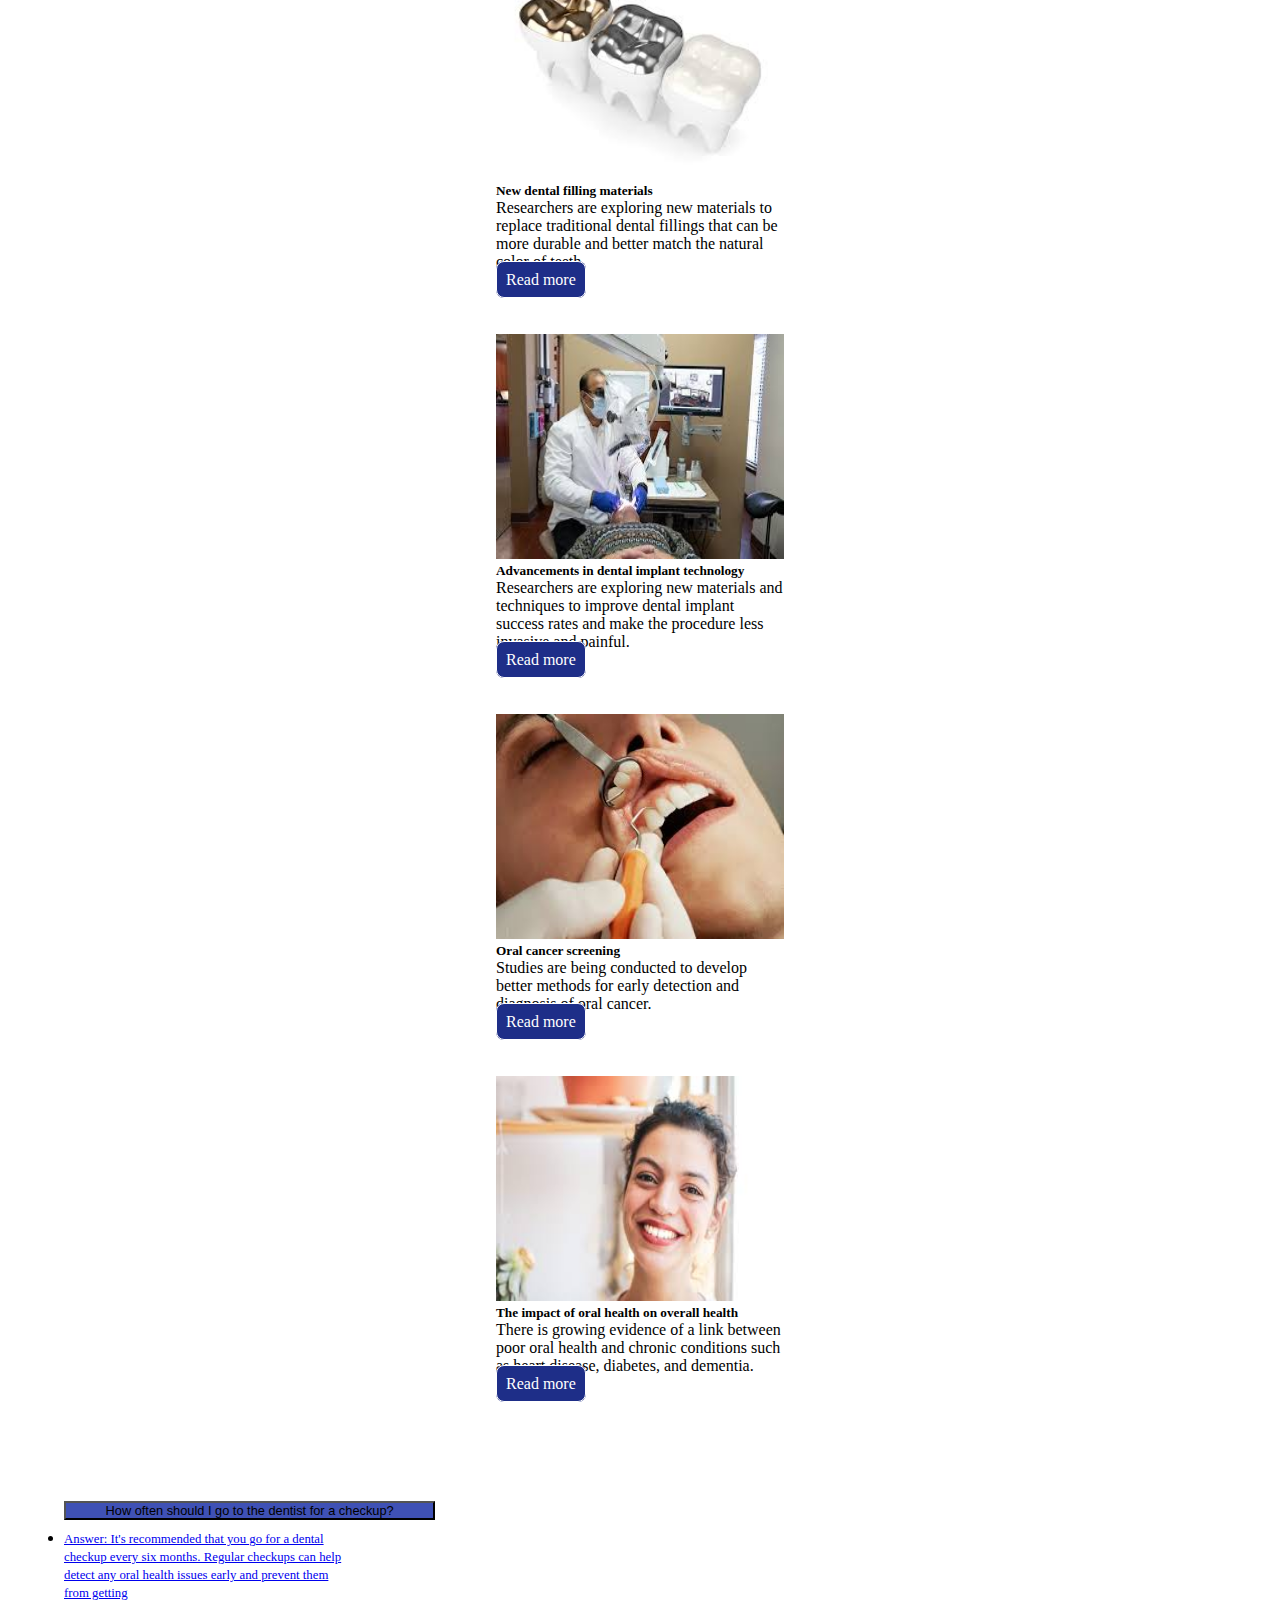
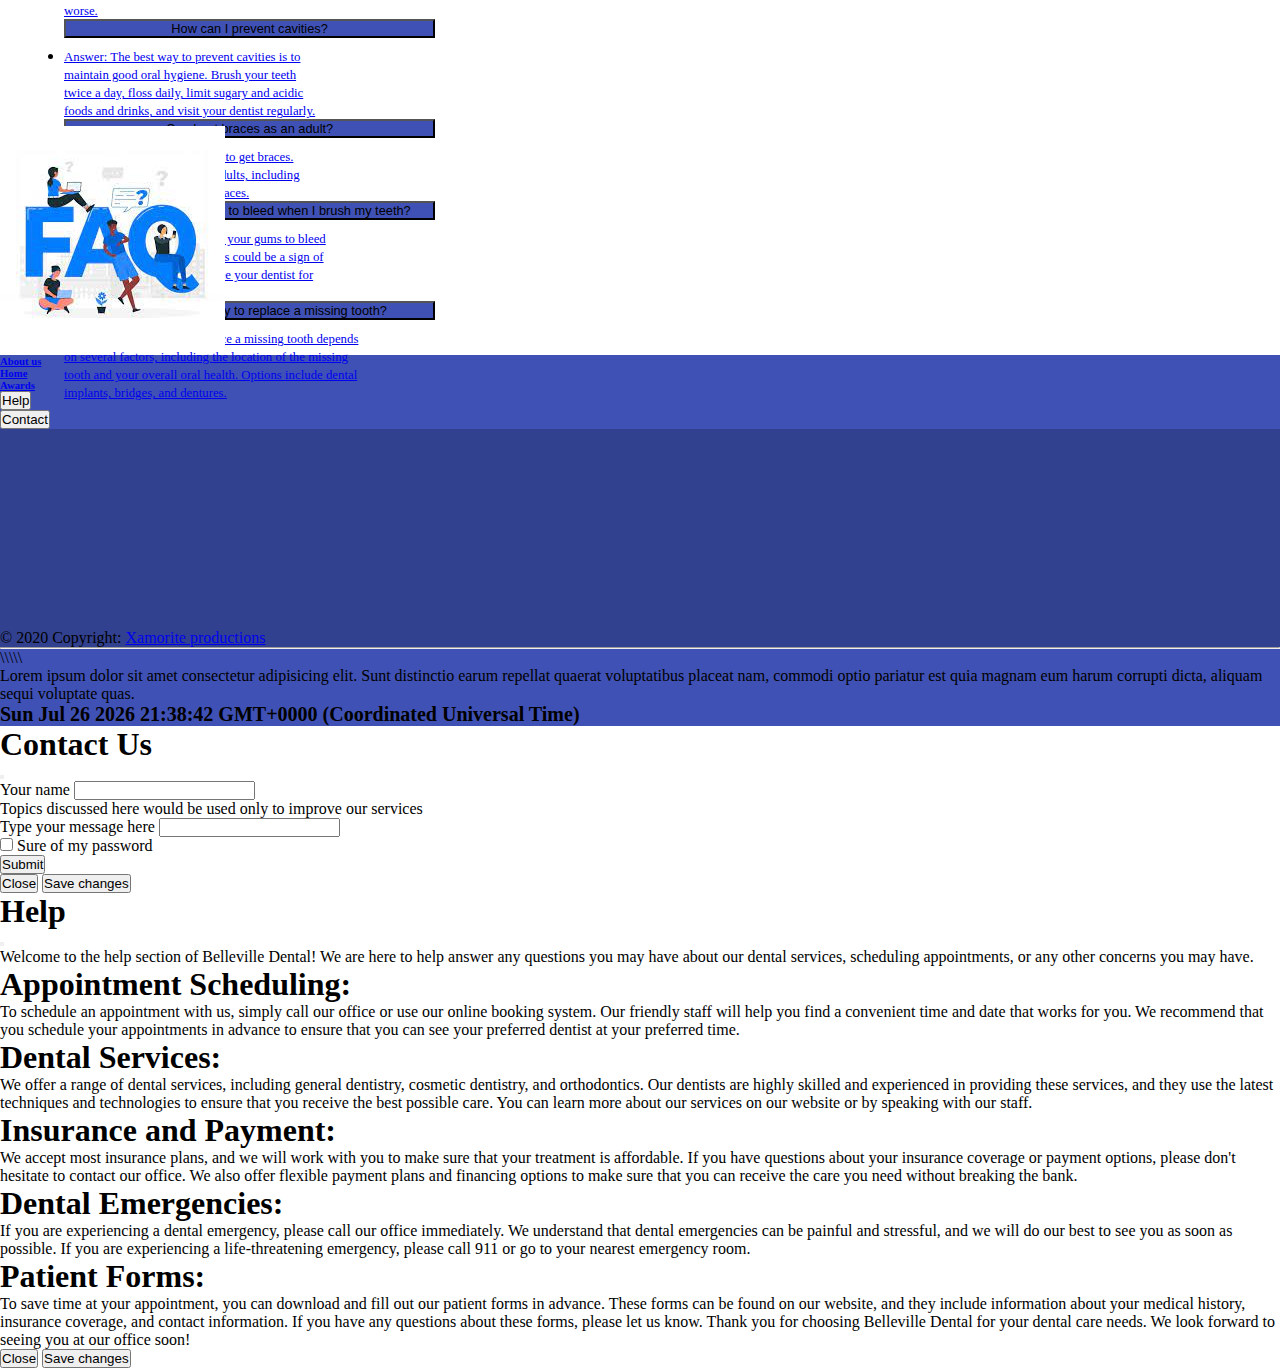
<file: html/research.html>
<!DOCTYPE html>
<html lang="en">
  <head>
    <meta charset="UTF-8" />
    <meta http-equiv="X-UA-Compatible" content="IE=edge" />
    <meta name="viewport" content="width=device-width, initial-scale=1.0" />
    <title>Document</title>
    <link rel="stylesheet" href="../css/belleville.css">
    <link
      href="https://cdn.jsdelivr.net/npm/bootstrap@5.3.0-alpha3/dist/css/bootstrap.min.css"
      rel="stylesheet"
      integrity="sha384-KK94CHFLLe+nY2dmCWGMq91rCGa5gtU4mk92HdvYe+M/SXH301p5ILy+dN9+nJOZ"
      crossorigin="anonymous"
    />
    <link href="https://unpkg.com/aos@2.3.1/dist/aos.css" rel="stylesheet" />
    <script src="https://unpkg.com/aos@2.3.1/dist/aos.js"></script>
    <script
      src="https://cdn.jsdelivr.net/npm/bootstrap@5.3.0-alpha3/dist/js/bootstrap.bundle.min.js"
      integrity="sha384-ENjdO4Dr2bkBIFxQpeoTz1HIcje39Wm4jDKdf19U8gI4ddQ3GYNS7NTKfAdVQSZe"
      crossorigin="anonymous"
    ></script>
    <!-- <style>
      ::-webkit-scrollbar {
        background-color: white;
        width: 10px;
      }
      ::-webkit-scrollbar-thumb {
        background-color: rgb(102, 102, 196);
        height: 2rem;
        border-radius: 10rem;
      }
      body{
        overflow-x: hidden;
      }
      .tet {
        border-bottom-width: 70vw;

        background-color: rgb(102, 102, 196);
      }
      .log {
        width: 3vw;
        aspect-ratio: 1;
      }
      .lit {
        width: 2vw;
        aspect-ratio: 1;
      }
      .carousel slide {
        width: 10vw;
      }
      .carousel slide img {
        width: 100vw;
        /* height: 50vh; */
        object-fit: contain;
        /* height:50vh; */
      }
      nav a :hover {
        color: rgb(102, 102, 196);
      }
      .carousel {
        height: 85vh;
        overflow: hidden;
        transition-duration: 1s;
        transition-delay: 1s;
        
      }
      .card {
        margin-inline: auto;
        margin-top: 10vh;
      }
      .res {
        display: flex;
        justify-self: center;
        align-self: center;
        font-weight: 10vw;
      }
      .text-white {
        font-weight: 5vw;
        font-size: 5vw;
        margin-left: 40vw;
        margin-top: 1%;
      }
      .text-primary {
        font-size: 5vw;
        font-weight: 5vw;
        margin-left: -40vw;
        margin-top: -25vh;
      }
      .faqi {
        background-color: rgb(102, 102, 196);
        height: 50vh;
        padding: 5vw;
        width: 45vw;
      }
      .dropdown-item {
        width:29vw;
        font-size: 1vw;
      }
      .dropdown-toggle {
        width: 29vw;
        font-size: 1vw;
        margin-bottom: 1vh;
      }
    </style> -->
    <link rel="icon" href="../img/den-img.jpg" />
  </head>
  <body>
    <nav class="navbar navbar-expand-lg bg-body-tertiary fixed-top">
      <div class="container-fluid">
        <button
          class="navbar-toggler"
          type="button"
          data-bs-toggle="collapse"
          data-bs-target="#navbarTogglerDemo03"
          aria-controls="navbarTogglerDemo03"
          aria-expanded="false"
          aria-label="Toggle navigation"
        >
          <span class="navbar-toggler-icon"></span>
        </button>
        <a class="navbar-brand" href="./index.html"
          ><h3>
            <img src="../img/den-img.jpg" class="log rounded-pill" alt="logo" />
            Belleville
          </h3></a
        >

        <div class="collapse navbar-collapse" id="navbarTogglerDemo03">
          <ul class="navbar-nav ms-auto me-auto mb-2 mb-lg-0">
            <li class="nav-item">
              <h4>
                <a class="nav-link" href="./professional.html"
                  >Professional Education</a
                >
              </h4>
            </li>
            <li class="nav-item">
              <h4>
                <a class="nav-link" href="./patient.html"
                  >Patient Education</a
                >
              </h4>
            </li>
          
            <li class="nav-item">
              <h4><a class="nav-link" href="./product.html">Products</a></h4>
            </li>
          </ul>
        </div>
      </div><div class="row co "><div class="col"><img src="../img/counter.jpg" class="w-100 counter" alt=""></div><div class="col"> <p class="text-dark fs-5 "> <span id="visitor-count">0</span></p></div></div>
      </div>
    </nav>

    <div class="row  p-5 resy">
      <div class="col-lg-4  mt-5 p-5"><h1 class="fs-1 text-light rey">Welcome To</h1> <h3 class="rey text-white">Belleville Dental Care research</h3><p class="rey text-light">Here, you will find a collection of informative articles, studies, and research papers on the latest developments in the field of dentistry.</p></div>
      <div class="col-lg-4 mx-auto mt-5"><img src="../img/ec.jpg" class="rounded-circle w-100 " alt=""></div>
    </div>

    <div class="row">
      <div class="col-lg-6 rounded-circle"><img src="../img/poo.jpg" class="w-100" alt=""></div>
      <div class="col-lg-6 p-5">
        <h3 class="text-center">Activities</h3>
        <p>Our team of dental experts is committed to advancing our knowledge and understanding of the complex issues facing our industry. We believe that staying up-to-date on the latest research and developments is essential to providing the best possible care to our patients.</p><p>
        Whether you are a dental student, researcher, or practitioner, our research section is designed to provide you with the tools and resources you need to stay informed and up-to-date on the latest trends and advancements in our field. From groundbreaking research to innovative treatment approaches, we aim to offer a comprehensive overview of the latest findings and insights in dentistry.
      </p></div>
    </div>

    <div id="research " class="row tet ms-auto me-auto">
      <div class="res"><h1 class=" rey text-center p-5 jet">Case studies</h1></div>
      <div class="card col-03-lg col-04-md col-sm-12" style="width: 18rem">
        <img src="../img/filling.jpeg" class="card-img-top" alt="..." />
        <div class="card-body">
          <h5 class="card-title">New dental filling materials</h5>
          <p class="card-text">
            Researchers are exploring new materials to replace traditional
            dental fillings that can be more durable and better match the
            natural color of teeth.
          </p>
          <a href="#" class="yop ms-auto mt-auto me-auto">Read more</a>
        </div>
      </div>
      <div class="card col-03-lg col-04-md col-sm-12" style="width: 18rem">
        <img src="../img/techtt.jpeg" class="card-img-top" alt="..." />
        <div class="card-body">
          <h5 class="card-title">Advancements in dental implant technology</h5>
          <p class="card-text">
            Researchers are exploring new materials and techniques to improve
            dental implant success rates and make the procedure less invasive
            and painful.
          </p>
          <a href="#" class="yop ms-auto me-auto">Read more</a>
        </div>
      </div>
      <div class="card col-03-lg col-04-md col-sm-12" style="width: 18rem">
        <img
          src="../img/oral cancer screening.jpeg"
          class="card-img-top"
          alt="..."
        />
        <div class="card-body">
          <h5 class="card-title">Oral cancer screening</h5>
          <p class="card-text ">
            Studies are being conducted to develop better methods for early
            detection and diagnosis of oral cancer.
          </p>
          <a href="#" class=" yop ms-auto me-auto ">Read more</a>
        </div>
      </div>
      <div class="card col-03-lg col-04-md col-sm-12" style="width: 18rem">
        <img src="../img/healthy.jpeg" class="card-img-top" alt="..." />
        <div class="card-body">
          <h5 class="card-title">
            The impact of oral health on overall health
          </h5>
          <p class="card-text">
            There is growing evidence of a link between poor oral health and
            chronic conditions such as heart disease, diabetes, and dementia.
          </p>
          <a href="#" class=" yop ms-auto me-auto mt-auto">Read more</a>
        </div>
      </div>
    </div>
    <div class="row p-5 mx-auto">
      <div class="col-lg-6 col-sm-12 faqi p-5 mx-auto text-center">
        <div class="dropdown">
          <button
            class="btn btn-secondary dropdown-toggle"
            type="button"
            data-bs-toggle="dropdown"
            aria-expanded="false"
          >
            How often should I go to the dentist for a checkup?
          </button>
          <ul class="dropdown-menu">
            <li>
              <a class="dropdown-item" href="#"
                >Answer: It's recommended that you go for a dental <br />checkup
                every six months. Regular checkups can help <br />
                detect any oral health issues early and prevent them <br />
                from getting <br />
                worse.</a
              >
            </li>
          </ul>
        </div>
        <div class="dropdown">
          <button
            class="btn btn-secondary dropdown-toggle"
            type="button"
            data-bs-toggle="dropdown"
            aria-expanded="false"
          >
            How can I prevent cavities?
          </button>
          <ul class="dropdown-menu">
            <li>
              <a class="dropdown-item" href="#"
                >Answer: The best way to prevent cavities is to <br />
                maintain good oral hygiene. Brush your teeth <br />
                twice a day, floss daily, limit sugary and acidic <br />
                foods and drinks, and visit your dentist regularly.</a
              >
            </li>
          </ul>
        </div>
        <div class="dropdown">
          <button
            class="btn btn-secondary dropdown-toggle"
            type="button"
            data-bs-toggle="dropdown"
            aria-expanded="false"
          >
            Can I get braces as an adult?
          </button>
          <ul class="dropdown-menu">
            <li>
              <a class="dropdown-item" href="#"
                >Answer: Yes, it's never too late to get braces. <br />
                There are several options for adults, including <br />
                clear aligners and traditional braces.
              </a>
            </li>
          </ul>
        </div>
        <div class="dropdown">
          <button
            class="btn btn-secondary dropdown-toggle"
            type="button"
            data-bs-toggle="dropdown"
            aria-expanded="false"
          >
            Is it normal for my gums to bleed when I brush my teeth?
          </button>
          <ul class="dropdown-menu">
            <li>
              <a class="dropdown-item" href="#"
                >Answer: No, it's not normal for your gums to bleed <br />
                when you brush your teeth. This could be a sign of <br />
                gum disease, and you should see your dentist for <br />
                an evaluation.
              </a>
            </li>
          </ul>
        </div>
        <div class="dropdown">
          <button
            class="btn btn-secondary dropdown-toggle"
            type="button"
            data-bs-toggle="dropdown"
            aria-expanded="false"
          >
            What is the best way to replace a missing tooth?
          </button>
          <ul class="dropdown-menu">
            <li>
              <a class="dropdown-item" href="#"
                >Answer: The best way to replace a missing tooth depends <br>
               on  several factors, including the location of the missing <br>
              tooth and your overall oral health. Options include dental <br> implants,
                bridges, and dentures.</a
              >
            </li>
          </ul>
        </div>
      </div>
      <div class="col-lg-6 col-sm-12 mx-auto">
        <img src="../img/faqs.jpeg" alt="" class="w-50 mx-auto rounded-circle" />
      </div>
    </div>
    


    <div class="container ti">
      
      <footer class="text-center text-white tttl" style="background-color: #3f51b5">
        <div class="container">
          <section class="mt-5">
            <div class="row text-center d-flex justify-content-center pt-5">
              <div class="col-md-2">
                <h6 class="text-uppercase font-weight-bold">
                  <a href="./about_us.html" class="text-white">About us</a>
                </h6>
              </div>
    
              <div class="col-md-2">
                <h6 class="text-uppercase font-weight-bold">
                  <a href="./index.html" class="text-light">Home</a>
                </h6>
              </div>
    
              <div class="col-md-2">
                <h6 class="text-uppercase font-weight-bold">
                  <a href="#!" class="text-white">Awards</a>
                </h6>
              </div> 
    
              <div class="col-md-2">
                <h6 class="text-uppercase font-weight-bold">
                  <button type="button" class="btn text-light" data-bs-toggle="modal" data-bs-target="#exampleModl">
                    Help
                  </button>
                </h6>
              </div>
            
    
              
              <div class="col-md-2">
                <h6 class="text-uppercase font-weight-bold">
                   <button type="button" class="btn text-light" data-bs-toggle="modal" data-bs-target="#exampleModa">
                      Contact
                    </button></h6>
                    <!-- Button trigger modal -->
  
  
  <!-- Modal -->
  
              
                  
  
  
                </h6>
              </div>
         
            </div>
            <div
             class="text-center p-3"
             style="background-color: rgba(0, 0, 0, 0.2)"
             >
             <div class="mapouter"><div class="gmap_canvas"><iframe width="300vw" height="300vh" id="gmap_canvas" src="https://maps.google.com/maps?q=aptect%20abeokuta&t=&z=13&ie=UTF8&iwloc=&output=embed" frameborder="0" scrolling="no" marginheight="0" marginwidth="0"></iframe><a href="https://123movies-i.net">123movies</a><br><style>.mapouter{position:relative;text-align:right;height:200px;width:10vw;}</style><a href="https://www.embedgooglemap.net">embed google map on website</a><style>.gmap_canvas {overflow:hidden;background:none!important;height:200px;width:40vw;}</style></div></div> 
          © 2020 Copyright:
          <a class="text-white" href="eogunneye@gmail.com"
             >Xamorite productions</a
            >
            
        </div>
          </section>
         
    
          <hr class="my-5" />\\\\\
    
         
          <section class="mb-5">
            <div class="row d-flex justify-content-center">
              <div class="col-lg-8">
                <p>
                  Lorem ipsum dolor sit amet consectetur adipisicing elit. Sunt
                  distinctio earum repellat quaerat voluptatibus placeat nam,
                  commodi optio pariatur est quia magnam eum harum corrupti
                  dicta, aliquam sequi voluptate quas.
                </p>
              </div>
            </div>
          </section>
        
  
        
        </div>
       
    
        
        <div class="ticker-container ">
          <ul class="ticker">
            <li><p  class="text-light" id="demo"></p></li>
            <li id="loca"></p></li>
          </ul>
          <div id="ticker"></div>
        </div>
       
        
      </footer >
    </div>
  
    <div class="modal fade" id="exampleModa" tabindex="-1" aria-labelledby="exampleModalLabel" aria-hidden="True">
      <div class="modal-dialog">
        <div class="modal-content">
          <div class="modal-header text-center">
            <h1 class="modal-title fs-5 text-center" id="exampleModalLabel">Contact Us</h1>
            <button type="button" class="btn-close" data-bs-dismiss="modal" aria-label="Close"></button>
          </div>
          <div class="modal-body">
            <form>
              <div class="mb-3">
                <label for="exampleInputEmail1" class="form-label">Your name</label>
                <input type="email" class="form-control" id="exampleInputEmail1" aria-describedby="emailHelp">
                <div id="emailHelp" class="form-text">Topics discussed here would be used only to improve our services </div>
              </div>
              <div class="mb-3">
                <label for="exampleInputPassword1" class="form-label">Type your message here</label>
                <input type="password" class="form-control" id="exampleInputPassword1">
              </div>
              <div class="mb-3 form-check">
                <input type="checkbox" class="form-check-input" id="exampleCheck1">
                <label class="form-check-label" for="exampleCheck1">Sure of my password</label>
              </div>
              <button type="submit" class="btn btn-primary">Submit</button>
            </form>
          </div>
          <div class="modal-footer">
            <button type="button" class="btn btn-secondary" data-bs-dismiss="modal">Close</button>
            <button type="button" class="btn btn-primary">Save changes</button>
          </div>
        </div>
      </div>
    </div>
  
    <div class="modal fade" id="exampleModl" tabindex="-1" aria-labelledby="exampleModalLabel" aria-hidden="True">
      <div class="modal-dialog">
        <div class="modal-content">
          <div class="modal-header text-center">
            <h1 class="modal-title fs-5 text-center" id="exampleModalLabel">Help</h1>
            <button type="button" class="btn-close" data-bs-dismiss="modal" aria-label="Close"></button>
          </div>
          <div class="modal-body text-center">
            Welcome to the help section of Belleville Dental! We are here to help answer any questions you may have about our dental services, scheduling appointments, or any other concerns you may have.
  
           <h1> Appointment Scheduling:</h1>
            To schedule an appointment with us, simply call our office or use our online booking system. Our friendly staff will help you find a convenient time and date that works for you. We recommend that you schedule your appointments in advance to ensure that you can see your preferred dentist at your preferred time.
            
            <h1>Dental Services:</h1>
            We offer a range of dental services, including general dentistry, cosmetic dentistry, and orthodontics. Our dentists are highly skilled and experienced in providing these services, and they use the latest techniques and technologies to ensure that you receive the best possible care. You can learn more about our services on our website or by speaking with our staff.
            
            <h1>Insurance and Payment:</h1>
            We accept most insurance plans, and we will work with you to make sure that your treatment is affordable. If you have questions about your insurance coverage or payment options, please don't hesitate to contact our office. We also offer flexible payment plans and financing options to make sure that you can receive the care you need without breaking the bank.
            
            <h1>Dental Emergencies:</h1>
            If you are experiencing a dental emergency, please call our office immediately. We understand that dental emergencies can be painful and stressful, and we will do our best to see you as soon as possible. If you are experiencing a life-threatening emergency, please call 911 or go to your nearest emergency room.
            
           <h1> Patient Forms:</h1>
            To save time at your appointment, you can download and fill out our patient forms in advance. These forms can be found on our website, and they include information about your medical history, insurance coverage, and contact information. If you have any questions about these forms, please let us know.
            
            Thank you for choosing Belleville Dental for your dental care needs. We look forward to seeing you at our office soon!
          </div>
          <div class="modal-footer">
            <button type="button" class="btn btn-secondary" data-bs-dismiss="modal">Close</button>
            <button type="button" class="btn btn-primary">Save changes</button>
          </div>
        </div>
      </div>
    </div>
    <script src="../js/app.js"></script>
    </body>
    </html>
</file>
<file: css/belleville.css>
@charset "utf-8" ;

  *{
    margin:0;
    padding:0;
    box-sizing: border-box;
  }
  body{
    overflow-x: hidden;
    /* background-color: #6662625e; */
    margin-inline: auto;
  }
  ::-webkit-scrollbar {
    background-color: white;
    width: 10px;
  }
  ::-webkit-scrollbar-thumb {
    background-color: #3f51b5;
    height: 2rem;
    border-radius: 10rem;
  }
  .nav.link:hover{
    color: #3f51b5;
  }
  .tet {
    
   width: 100vw;
    /* background-color: rgb(102, 102, 196); */
  }
  .log {
    width: 3vw;
    aspect-ratio: 1;
  }
  .lit {
    width: 2vw;
    aspect-ratio: 1;
  }
  .carousel slide {
    width: 10vw;
  }
  .carousel slide img {
    width: 100vw;
    /* height: 50vh; */
    object-fit: contain;
    /* height:50vh; */
  }
  nav a :hover {
    color: rgb(102, 102, 196);
  }
  .un{
    text-shadow: 2px 3px 8px rgb(102, 102, 196) ;
    cursor: pointer;
  }
  .un :hover{
    transform: translateY(-10px);
  }
  .carousel {
    height: 85vh;
    overflow: hidden;
    transition-duration: 1s;
    transition-delay: 1s;
    width:100vw;
  }
  .mt{
    margin-left:20vw ;
  }
  .card {
    margin-inline: auto;
    margin-top: 5vh;
  }
  .maw{
    /* height:90vh; */
    background: url(../img/malik.jpg);
    background-size: cover;
    background-position: center;
    height: 80vh;
    background-repeat: no-repeat;

    
  }
  .imt{
    height: 100%;
  }
  .res {
    
   
   color: white;
    font-weight: 10vw;
  }
  .mt{
    font-weight: 5vw;
    font-size: 5vw;
    margin-left: 5vw;
    margin-top: 20vh;
    color:#3f51b5 ;
    z-index: 50;
  }
  .ty{
    color:#3f51b5 ;
    font-weight: 5vw;
    font-size: 5vw;
    margin-top: -40vh;
    margin-left: -20vw;
    z-index: 50;
    /* margin-top: 20vh; */
  }
  .dropdown-toggle{
    background-color: #3f51b5;
  }
  .dropdown-toggle:hover{
    background-color: rgb(66, 114, 245);
  }
  .tr{
    background:linear-gradient(rgba(0,0,0,0.5),#2531d3be), url(../img/healthy.jpeg);
    background-size: cover;
    background-position: center;
    height: 100%;
    background-repeat: no-repeat;
    
  }
  .the_blue{
   background-color: #3f51b5;
   width: 98vw;
   height: auto;
   margin-top: 5vh;
   margin-bottom: 10vh;
   margin-left: 1vw;
   opacity: 0.7; 
   border-radius: 4em;
  }
  .h-10{
    height:50vh;
    margin-inline:auto;
    margin-left: 5vw;
  }
 
  .text-primary {
    font-size: 5vw;
    font-weight: 5vw;
    margin-left: -40vw;
    margin-top: -25vh;
  }
  .faqi {
    /* background-color: rgb(102, 102, 196); */
    height: 30vh;
    padding-inline:5vw;
    padding-top: 5vh;
    width: 45vw;
    margin-top: 7vh;
  }
  .gra{
    width:90;
    justify-content: center;

  }
  .the_product{
    background-color: #3f51b5;
    padding-inline: 5%;
    border-radius: 4rem;
  }
  .card-img-top{
    height: 25vh;
    width: 100%;
  }
  .dropdown-item {
    width:29vw;
    font-size: 1vw;
  }
  .dropdown-toggle {
    width: 29vw;
    font-size: 1vw;
    margin-bottom: 1vh;
  }
  .row{
    width:100%;
    height: 100%;

  }
  .fff{
    max-width: 20vw;
    height: 80vh;
    overflow-x: scroll;
    height:100%;
  }
  .ms{
    margin-left: 20vw;
  }
  .dirt{
    border: none;
  }
  .felf{
    text-decoration: none;
  }
 .titi{
  width: 100%;
 }
 .titi img{
  width: 100%;
 }
  .carousel-item{
    width: 100vw;
  }
  .container{
    
    max-width: 100vw;
    margin-inline: auto;
  }
  .quote{
    border-radius: 110%;
    height: 15vh;
    margin-top: -6vh;
    margin-inline: auto;
  }
 .border{
  border-radius: 4rem;
  border: 1vw solid;
 }
  .faqt{
    display: grid;
    grid-template-columns: 1fr 1fr;
    margin-top: 3vh;
    height:60vh;
  }
  .faqt img{
    scale: .5;
     /* height: 50vh; */
     margin-left:auto;
     margin-top: -20vh;
  }
  .scrollin{
    background-color: #3f51b5;
  }
  /* .ti{
    
    bottom: 0;
    position:absolute;
    margin-left:0;
    width: 100vw;
  } */
  .hq{
   color:white;
    margin-top: 5vh;
    width:40vw;
    margin-left:55vw;
    font-size: 2vw;
  }
  .pot{
    color: white;
    font-size: 3vw;
    margin-top: 10vh;
    text-shadow: .5px  4px 20px #db7878;
  }
  .gh{
    margin-top:15vh;
    color:white;
  }
  .ticker-container {
    width: 100%;
    overflow: hidden;
    z-index: 1;
  }
  
  .ticker {
    list-style: none;
    padding: 0;
    margin: 0;
    white-space: nowrap;
    animation: ticker 20s linear infinite;
  }
  
  .ticker li {
    display: inline-block;
    padding-right: 30px;
    font-size: 20px;
    font-weight: bold;
    z-index: 1;
  }
  
  @keyframes ticker {
    0% {
      transform: translateX(100%);
    }
    100% {
      transform: translateX(-100%);
    }
  }
  
  .aiml{
    max-width:40vw;
    margin-inline: 5vw;
}

 #loca {
  position: fixed;
  bottom: 0;
  left: 0;
  width: 20vw;
  color: #fff;
  font-size: 18px;
  padding: 10px;
  text-align: center;
  white-space: nowrap;
  overflow: hidden;
  margin-top: -12;
}
.mmm{
  margin-top:5vh;
  color: #3f51b5;
}
.mtv{
  color:#3f51b5;
}
 .the_product{
  margin-top: 10%;
 }

.wrap {
  width: 100%;
  overflow-x: hidden;
}

.wrapper .contain {
  max-width: 1400px;
  margin: 0 auto;
  padding: 20px;
}

.category-filter {
  margin-top: 40px;
}

.title {
  margin-bottom: 40px;
}

.title h1 {
  color: #1b1919;
  text-align: center;
  font-weight: 800;
  font-size: 36px;
  letter-spacing: 1px;
}

.filter-btns {
  text-align: center;
}

.filter-btn {
  background: none;
  cursor: pointer;
  border: none;
  font-family: inherit;
  text-transform: uppercase;
  display: inline-block;
  margin: 10px 30px;
  font-size: 16px;
  color:#3f51b5;
  font-weight: 600;
  letter-spacing: 2px;
  position: relative;
  -webkit-transition: all 0.2s ease-in-out;
  -o-transition: all 0.2s ease-in-out;
  transition: all 0.2s ease-in-out;
}


.filter-btn::after {
  content: "";
  position: absolute;
  top: 110%;
  left: 50%;
  -webkit-transform: translateX(-50%);
  -ms-transform: translateX(-50%);
  transform: translateX(-50%);
  height: 2px;
  width: 0;
  background-color: #555;
  -webkit-transition: all 0.2s ease-in-out;
  -o-transition: all 0.2s ease-in-out;
  transition: all 0.2s ease-in-out
}
.rounded-pill{
  border-radius: 100;
}

.filter-btn:hover {
  color: #555;
}
.issues{
  height:auto; 
  /* margin: 3%; */
  /* width:20vh; */
  border: 1px solid black;
  border-radius: .5rem;
  box-shadow: 10px 12px 20px 1px #152746, 5px 5px 10px 1px #000;
}
.teft{
  width:100%;
  margin-top: 1vh;
  border-radius: 1vw;
}
.nin{
  height: .1vh;
  margin-top: 5vh;
  
}
.tnt{
  color:#3f51b5;
  margin-top:5vh;
  background-color: white;
  font-family: cursive;
  
}
.rey{
  text-shadow: 2px 2px 8px rgb(105, 66, 66);
}
.noy{
  padding-top: 25vh;
  font-size: 2vw;
  text-shadow: 2px 2px 8px #1e2e88 ;
}
.poi{
  background:url(../img/bfi.jpg);
  background-size: cover;
  background-position: center;
  background-blend-mode: hard-light;
  background-color: #1a0101;
  height: 80vh;
  background-repeat: no-repeat;
  color: white;
  font-family: cursive;

}
.resy{
  background-color: #1e2e88;
  margin-top: 10vh;
  width: 100vw;
}
.poi ::after{
  content:"";
  width: 100%;
  height: 100%;
  background: rgba(0, 3, 10, 0.836);
  z-index: 3;
}
.filter-btn:hover::after {
  width: 100%;
}

/* active button */
.active-btn {
  color: #555;
}

.active-btn::after {
  width: 100%;
}

/*  */

.filter-items {
  margin-top: 40px;
}

.item-img {
  position: relative;
  overflow: hidden;
}

.item-img::after {
  content: "";
  position: absolute;
  top: 0;
  left: 0;
  width: 100%;
  height: 100%;
  background: rgba(212, 203, 203, 0.1);
}

.item-img .discount {
  position: absolute;
  right: 0;
  top: 20px;
  background-color: var(--royal-blue-light);
  z-index: 1;
  border-radius: 2px;
  color: #fff;
  font-size: 12px;
  padding: 4px 16px;
}

.item-img img {
  width: 100%;
  display: block;
  -webkit-transition: -webkit-transform 0.2s ease-in-out;
  transition: -webkit-transform 0.2s ease-in-out;
  -o-transition: transform 0.2s ease-in-out;
  transition: transform 0.2s ease-in-out;
  transition: transform 0.2s ease-in-out, -webkit-transform 0.2s ease-in-out;
}

.filter-item:hover .item-img img {
  -webkit-transform: scale(1.1);
  -ms-transform: scale(1.1);
  transform: scale(1.1);
}

.item-info {
  padding: 14px 20px;
}
#info a{
  text-align: center;
}
.item-info p {
  font-weight: 600;
  font-size: 17px;
  margin-top: 8px;
  text-align: center;
}
.mtn{
  z-index: 20;
}
/* hero */
.mtn::after{
  background-color: black;
  width: 100vw;
  height: 100vh;
}
.item-info .old-price {
  text-align: center;
  font-size: 14px;
  font-weight: 700;
  text-decoration: line-through;
}

.item-info .new-price {
  /* display: inline-block; */
  text-align: center;
  margin-left: 6px;
  font-weight: 600;
  color: var(--oxford-blue-1);
}


.add-btn {
  display: inline-block;
  /* width: 150px; */
  margin-top: 20px;
  background-color: var(--royal-blue-light);
  text-decoration: none;
  color: #fff;
  padding: 8px 20px;
  border-radius: 2px;
  /* margin-right: 200px; */
  text-align: center;

  border: 2px solid var(--royal-blue-light);
  -webkit-transition: all 0.2s ease-in-out;
  -o-transition: all 0.2s ease-in-out;
  transition: all 0.2s ease-in-out;
}

.add-btn:hover {
  border-color: var(--royal-blue-light);
  background-color: #fff;
  color: var(--royal-blue-light);
}


.filter-items {
  display: -webkit-box;
  display: -ms-flexbox;
  display: flex;
  -ms-flex-wrap: wrap;
  flex-wrap: wrap;
  -webkit-box-align: center;
  -ms-flex-align: center;
  align-items: center;
  -webkit-box-pack: space-evenly;
  -ms-flex-pack: space-evenly;
  justify-content: space-evenly;
}

.filter-item {
  width: 100%;
  margin-bottom: 40px;
  -webkit-animation: fadeIn 1s;
  animation: fadeIn 1s;
}

@-webkit-keyframes fadeIn {
  from {
      opacity: 0;
  }

  to {
      opacity: 1;
  }
}

@keyframes fadeIn {
  from {
      opacity: 0;
  }

  to {
      opacity: 1;
  }
}

@media screen and (min-width: 768px) {
  .filter-item {
      width: calc(50% - 30px);
  }

}
.carousel-item img{
  background:linear-gradient(rgba(0,0,0,0.5),#0a116dcb);
}

@media screen and (min-width: 992px) {
  .filter-item {
      width: calc(33.3333% - 30px);
  }
}

@media screen and (min-width: 1200px) {
  .filter-item {
      width: calc(25% - 30px);
  }
}

/***************/
@media(max-width: 1170px) {
  .posts-main-container {
      grid-template-columns: repeat(2, 1fr);
  }
}

@media(max-width: 768px) {
  .posts-main-container {
      grid-template-columns: 1fr;
  }
  .category-head{
      width: 100%;
  }


}



/***********/

.Active {
  background: var(--royal-blue-light);
  color: var(--white);
}

/*  */
/* rating */
.stars {
  display: flex;
  align-items: center;
  gap: 25px;
  justify-content: center;
}

.stars i {
  color: #e6e6e6;
  font-size: 20px;
  cursor: pointer;
  transition: color 0.2s ease;
  text-align: center;
 
}

.stars i.active {
  color: #ff9c1a;
}
.nn{
  border:none;
}
.olp{
  border-top-left-radius: 20rem;
  border-bottom-left-radius: 20rem;
}
.lmy{
  background:linear-gradient(rgba(5,5,5,0.5),#2531d3be);
}


.to_right{
  background:linear-gradient(rgba(0,0,0,0.5),#2531d3be), url(../img/health);
  background-size: cover;
  background-position: center;
  height: 100%;
  background-repeat: no-repeat;
  margin-top: 10vh;
  
}
.thetop{
  background:linear-gradient(rgba(0,0,0,0.5),#3f51b5), url(../img/thetop.jpg);
  background-size: cover;
  background-position: center;
  height: 80vh;
  background-repeat: no-repeat;

}
.content{
  width: 100%;
  height: 100vh;
  top:50vh;
  padding-top: 20vh;
}
.madew{
  color: #152746;
}
.gta{
color:black;
 width: 99vw;
 background-color: #dad3d3;
 padding: 5vh;
 /* height:80vh; */
}
.melt{
  color: blue;
  font-family: 'Brush Script MT', cursive;
  font-size: 5vw;
}
#id{
  font-family:Cursive	 ;
  
}
.timi{
  color:white;
  letter-spacing: 2vw;
}

/* product */
.filter-btns {
  text-align: center;
}



.filter-btn {
  background: none;
  cursor: pointer;
  border: none;
  font-family: inherit;
  text-transform: uppercase;
  display: inline-block;
  margin: 10px 30px;
  font-size: 16px;
  color: royalblue;
  font-weight: 600;
  letter-spacing: 2px;
  position: relative;
  -webkit-transition: all 0.2s ease-in-out;
  -o-transition: all 0.2s ease-in-out;
  transition: all 0.2s ease-in-out;
}
.tell{
  width:100vw;
  /* height: 20vh; */
  /* position: absolute; */
  background-color:#3f51b5;
  padding:20;
}
.card-client {
  background: #3f51b5;
  min-width: 15rem;
  max-width: 25rem;
  padding-top: 25px;
  padding-bottom: 25px;
  margin-inline:20vw ;
  border: 4px solid #7ccfda;
  box-shadow: 0 6px 10px rgba(207, 212, 222, 1);
  border-radius: 10px;
  text-align: center;
  color: #fff;
  font-family: "Poppins", sans-serif;
  transition: all 0.3s ease;
  /* margin-block: 10vh; */
  margin-inline:auto;

  
}



.card-client:hover {
  transform: translateY(-10px);
}

.user-picture {
  overflow: hidden;
  object-fit: cover;
  width: 5rem;
  height: 5rem;
  border: 4px solid #3f51b5;
  border-radius: 999px;
  display: flex;
  justify-content: center;
  align-items: center;
  margin: auto;
}

.user-picture svg {
  width: 2.5rem;
  fill: currentColor;
}

.name-client {
  margin: 0;
  margin-top: 20px;
  font-weight: 600;
  font-size: 18px;
}

.name-client span {
  display: block;
  font-weight: 200;
  font-size: 16px;
}

.social-media:before {
  content: " ";
  display: block;
  width: 100%;
  height: 2px;
  margin: 20px 0;
  background:#3f51b5;
}

.social-media a {
  /* position: relative; */
  margin-right: 15px;
  text-decoration: none;
  color: inherit;
}

.social-media a:last-child {
  margin-right: 0;
}

.social-media a svg {
  width: 1.1rem;
  fill: currentColor;
}

/*-- Tooltip Social Media --*/
.tooltip-social {
  background: #262626;
  display: block;
  position: absolute;
  bottom: 0;
  left: 50%;
  padding: 0.5rem 0.4rem;
  border-radius: 5px;
  font-size: 0.8rem;
  font-weight: 600;
  opacity: 0;
  pointer-events: none;
  transform: translate(-50%, -90%);
  transition: all 0.2s ease;
  z-index: 1;
}

.tooltip-social:after {
  content: " ";
  position: absolute;
  bottom: 1px;
  left: 50%;
  border: solid;
  border-width: 10px 10px 0 10px;
  border-color: transparent;
  transform: translate(-50%, 100%);
}

.social-media a .tooltip-social:after {
  border-top-color: #262626;
}

.social-media a:hover .tooltip-social {
  opacity: 1;
  transform: translate(-50%, -130%);
}


.filter-btn::after {
  content: "";
  position: absolute;
  top: 110%;
  left: 50%;
  -webkit-transform: translateX(-50%);
  -ms-transform: translateX(-50%);
  transform: translateX(-50%);
  height: 2px;
  width: 0;
  background-color: green;
  -webkit-transition: all 0.2s ease-in-out;
  -o-transition: all 0.2s ease-in-out;
  transition: all 0.2s ease-in-out
}

.filter-btn:hover {
  color: #555;
}

.filter-btn:hover::after {
  width: 100%;
}

/* active button */
.active-btn {
  color: blue;
}

.active-btn::after {
  width: 100%;
}

/*  */

.filter-items {
  margin-top: 40px;
}

.item-img {
  /* position: relative; */
  overflow: hidden;
}

.item-img::after {
  content: "";
  /* position: absolute; */
  top: 0;
  left: 0;
  width: 100%;
  height: 100%;
  background: rgba(212, 203, 203, 0.1);
}

.item-img .discount {
  /* position: absolute; */
  right: 0;
  top: 20px;
  background-color: blue;
  z-index: 1;
  border-radius: 2px;
  color: #fff;
  font-size: 12px;
  padding: 4px 16px;
}

.item-img img {
  width: 100%;
  display: block;
  -webkit-transition: -webkit-transform 0.2s ease-in-out;
  transition: -webkit-transform 0.2s ease-in-out;
  -o-transition: transform 0.2s ease-in-out;
  transition: transform 0.2s ease-in-out;
  transition: transform 0.2s ease-in-out, -webkit-transform 0.2s ease-in-out;
}

.filter-item:hover .item-img img {
  -webkit-transform: scale(1.1);
  -ms-transform: scale(1.1);
  transform: scale(1.1);
}

.item-info {
  padding: 14px 20px;
}
#info a{
  text-align: center;
}
.item-info p {
  font-weight: 600;
  font-size: 17px;
  margin-top: 8px;
  text-align: center;
}

.item-info .old-price {
  text-align: center;
  font-size: 14px;
  font-weight: 700;
  text-decoration: line-through;
}

.item-info .new-price {
  /* display: inline-block; */
  text-align: center;
  margin-left: 6px;
  font-weight: 600;
  color: blue;
}

span{
  display: block;
}
.add-btn {
  display: inline-block;
  /* width: 150px; */
  margin-top: 20px;
  background-color: var(--royal-blue-light);
  text-decoration: none;
  color: #fff;
  padding: 8px 20px;
  border-radius: 2px;
  /* margin-right: 200px; */
  text-align: center;

  border: 2px solid var(--royal-blue-light);
  -webkit-transition: all 0.2s ease-in-out;
  -o-transition: all 0.2s ease-in-out;
  transition: all 0.2s ease-in-out;
}

.add-btn:hover {
  border-color: var(--royal-blue-light);
  background-color: #fff;
  color: var(--royal-blue-light);
}


.filter-items {
  display: -webkit-box;
  display: -ms-flexbox;
  display: flex;
  -ms-flex-wrap: wrap;
  flex-wrap: wrap;
  -webkit-box-align: center;
  -ms-flex-align: center;
  align-items: center;
  -webkit-box-pack: space-evenly;
  -ms-flex-pack: space-evenly;
  justify-content: space-evenly;
}

.filter-item {
  width: 100%;
  margin-bottom: 40px;
  -webkit-animation: fadeIn 1s;
  animation: fadeIn 1s;
}

@-webkit-keyframes fadeIn {
  from {
      opacity: 0;
  }

  to {
      opacity: 1;
  }
}

@keyframes fadeIn {
  from {
      opacity: 0;
  }

  to {
      opacity: 1;
  }
}

@media screen and (min-width: 768px) {
  .filter-item {
      width: calc(50% - 30px);
  }

}

@media screen and (min-width: 992px) {
  .filter-item {
      width: calc(33.3333% - 30px);
  }
}

@media screen and (min-width: 1200px) {
  .filter-item {
      width: calc(25% - 30px);
  }
}

/***************/
@media(max-width: 1170px) {
  .posts-main-container {
      grid-template-columns: repeat(2, 1fr);
  }
}

@media(max-width: 768px) {
  .posts-main-container {
      grid-template-columns: 1fr;
  }
  .category-head{
      width: 100%;
  }


}
/* *{
  color:blue;
} */

.mymt{
  margin-block: auto;
}
.blue{
  color: blue;
}

.tenn{
  width:80%;
  margin-inline: auto;
  /* height: 50vh; */
  color: blue;
 
  
}
.activities{
  /* width: 25vw; */
  
  margin-inline: auto;
  margin-block: 5vh;
}
.aboutus{
  padding: 3%;
 justify-content: space-around;
 
}
.tui{
  max-width: 5vw;
}
.tile{
  width: 30vw;
  
}
.pulp{
  background-color:#1b8fa3;
}
/* .four{
  margin-top: 10vh;
} */
.the_foursquare{
  /* width: 15vw; */
  /* height: 30vh; */
  margin-block:2vh;
  /* background-color: red; */

}
.partner{
  /* background-color: blue; */
  position: relative;
  margin-top: 10vh;
  /* padding: 5; */
  background-color:rgba(202, 189, 189, 0.267) ;
}
.card-clien {
 
  max-width: 20rem;
  padding-top: 25px;
  padding-bottom: 25px;
  padding-left: 20px;
  padding-right: 20px;
  border: 4px solid #7ccfda;
  box-shadow: 0 6px 10px rgba(207, 212, 222, 1);
  border-radius: 10px;
  text-align: center;
  color: #fff;
  font-family: "Poppins", sans-serif;
  transition: all 0.3s ease;
  /* margin-block: 10vh; */
  margin-inline:auto;
  max-height:50vh;
  
}

.card-clien :hover{
  transform: translateY(-10px);
}
 .sercvices{
 /* width: 20vw; */
/* margin-inline: auto; */
background-color:#dad3d3;
margin-block: 5vh;
height: auto;
 }
 .sercvice{
  /* width: 23vw; */
 /* margin-inline: auto; */
 background-color:#3f51b5;
 margin-block: 5vh;
 height: auto;
  }
 .services h3 {
  color:#080336;
 }
 .jac{
  color:#1e2e88;
 }
 .services p{
  color: #080336;
 }
 .verb{
  width: 80vw;
 margin-inline: auto;
 }
 .cont{
  width: 10vw;
  height: 3vh;
  background-color: #3f51b5;
  color: white;
 }
 .apprecition{
  background:linear-gradient(rgba(0,0,0,0.5),#3f51b5), url(../img/appri.jpg);
  background-color: #0930dde5;
  background-size: cover;
  background-position: center;
  height: 80vh;
  background-repeat: no-repeat;

}
.pel{
  margin-top: -10vh;
}
.jil{
  font-size: 1vw;
}
.footer{
  width: 100%;
}

.gray{
  background-color:#dad3d3;
  /* height: 50vh; */
  width:100vw;
  justify-content:center;
  /* position: absolute; */
  /* margin-inline:auto; */
}
.tv{
  margin-top: 5vh;
}
.conatainer{
  height: auto;
}
.mdaooo{
  font-family: 'Brush Script MT', cursive;
  padding-top:30vh;
  /* font-size: 10vh;
  font-weight: 10vw; */
}
.rime{
  background-color:#3f51b5;
  border-radius: 100%;
  max-width:7rem;
  aspect-ratio: 1;

  /* max-height: 70vw; */
  /* width:10px; */
  
  /* margin-inline:auto; */
  
}
.bar{
  background:linear-gradient(rgba(0,0,0,0.5),#3f51b5), url(../img/bar.jpg);
  background-size: cover;
  background-position: center;
  height: 10vh;
  background-repeat: no-repeat;
}
.josh{
  width: 50vw;
  /* padding-top: 2vh; */
}
.responsive{
   font-size: 1.5vw;
   font-family: 'Montserrat', sans-serif;
   color: #080336;
}
.resp{
  font-size: 2vw;
  font-family: 'Montserrat', sans-serif;
  color: #080336;
}
.carousel-caption{
  /* width: 50vw; */
  margin-top: 20vh;

}
.oppo{
  font-family:Arial, Helvetica, sans-serif;
  color: #1e2e88;
  font-size: 1vw;
}
.ello{
  background: url(../img/ello.jpg);
  /* background-color: #1e2e88; */
  background-size: cover;
  background-position: center;
  background-repeat: no-repeat;
  height:auto;
  margin-inline: auto ;

}
.prol{
  margin-top: 10vh;
}
.jet{
  color: #1e2e88;
}
.yop{
  background-color:#1e2e88;
  border: 1px solid white;
  border-radius: .5rem;
  color: white;
  text-decoration: none;
  padding: 1vh;
}
.co{
  width: 10vw;
  height: 10px;
  padding-bottom: 5vh;
}
/*  */
.iq{
  
  background-size: cover;
  background-position: center;
  background-blend-mode: hard-light;
  

  /* height: 80vh; */
  background-repeat: no-repeat;
  color:white;
    font-weight: 1vw;
    font-size:2vw;
  font-family: cursive;
  /* text-shadow: 3px 8px 10px white; */
  padding: 5vw;
  

}
.counter{
  width: 100vw;
  /* height: 100vh; */
  border-radius: 100%;
}
.lop{
  background:url(../img/eduback.jpg);
  background-size: cover;
  background-position: center;
  background-repeat: no-repeat;
  
}
.colo{
  background-color: #09126698;
}
.kol img{
  height:100%;
 
}
.kol{
  height:48.5vh ;
  margin-block: 5vh;
  background-color: #d6ac52;
  width: 46vw;
  overflow: hidden;
}
body{
  width: 100vw;
  overflow-x: hidden;
}
</file>
